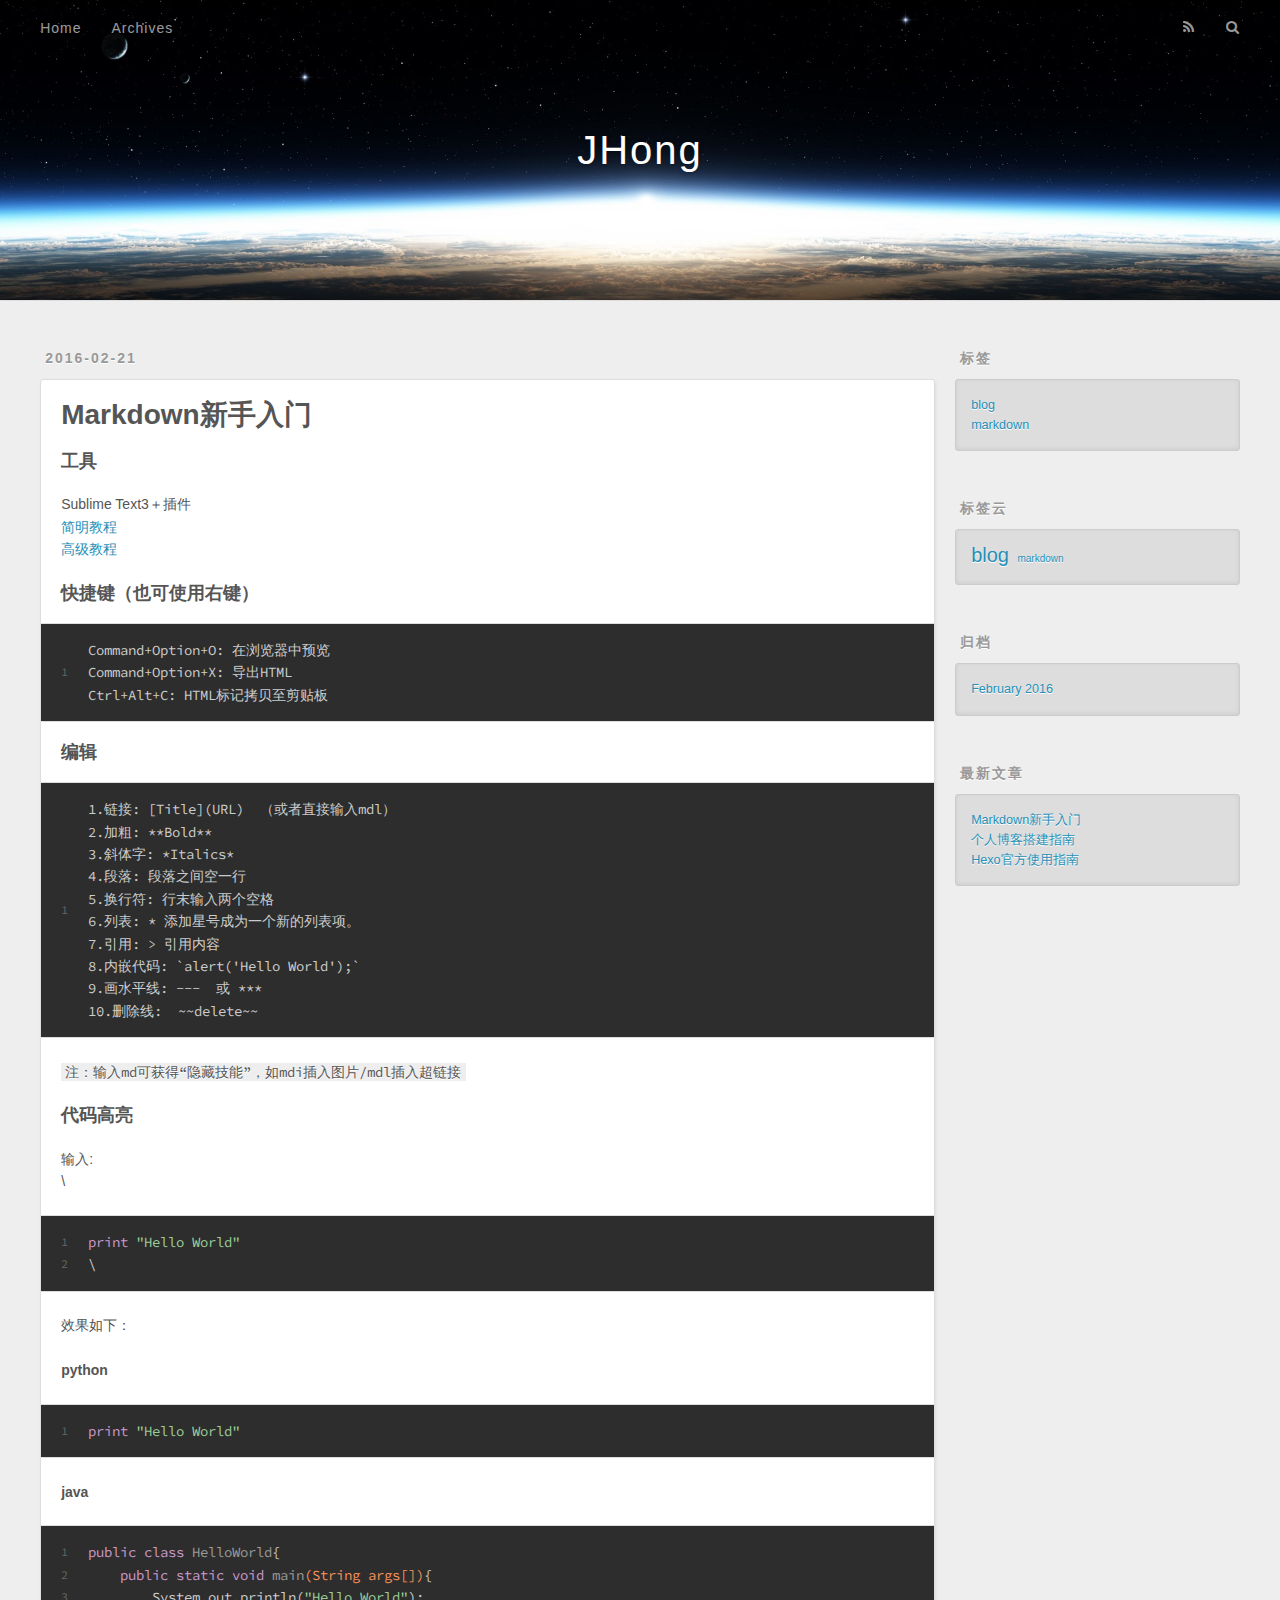
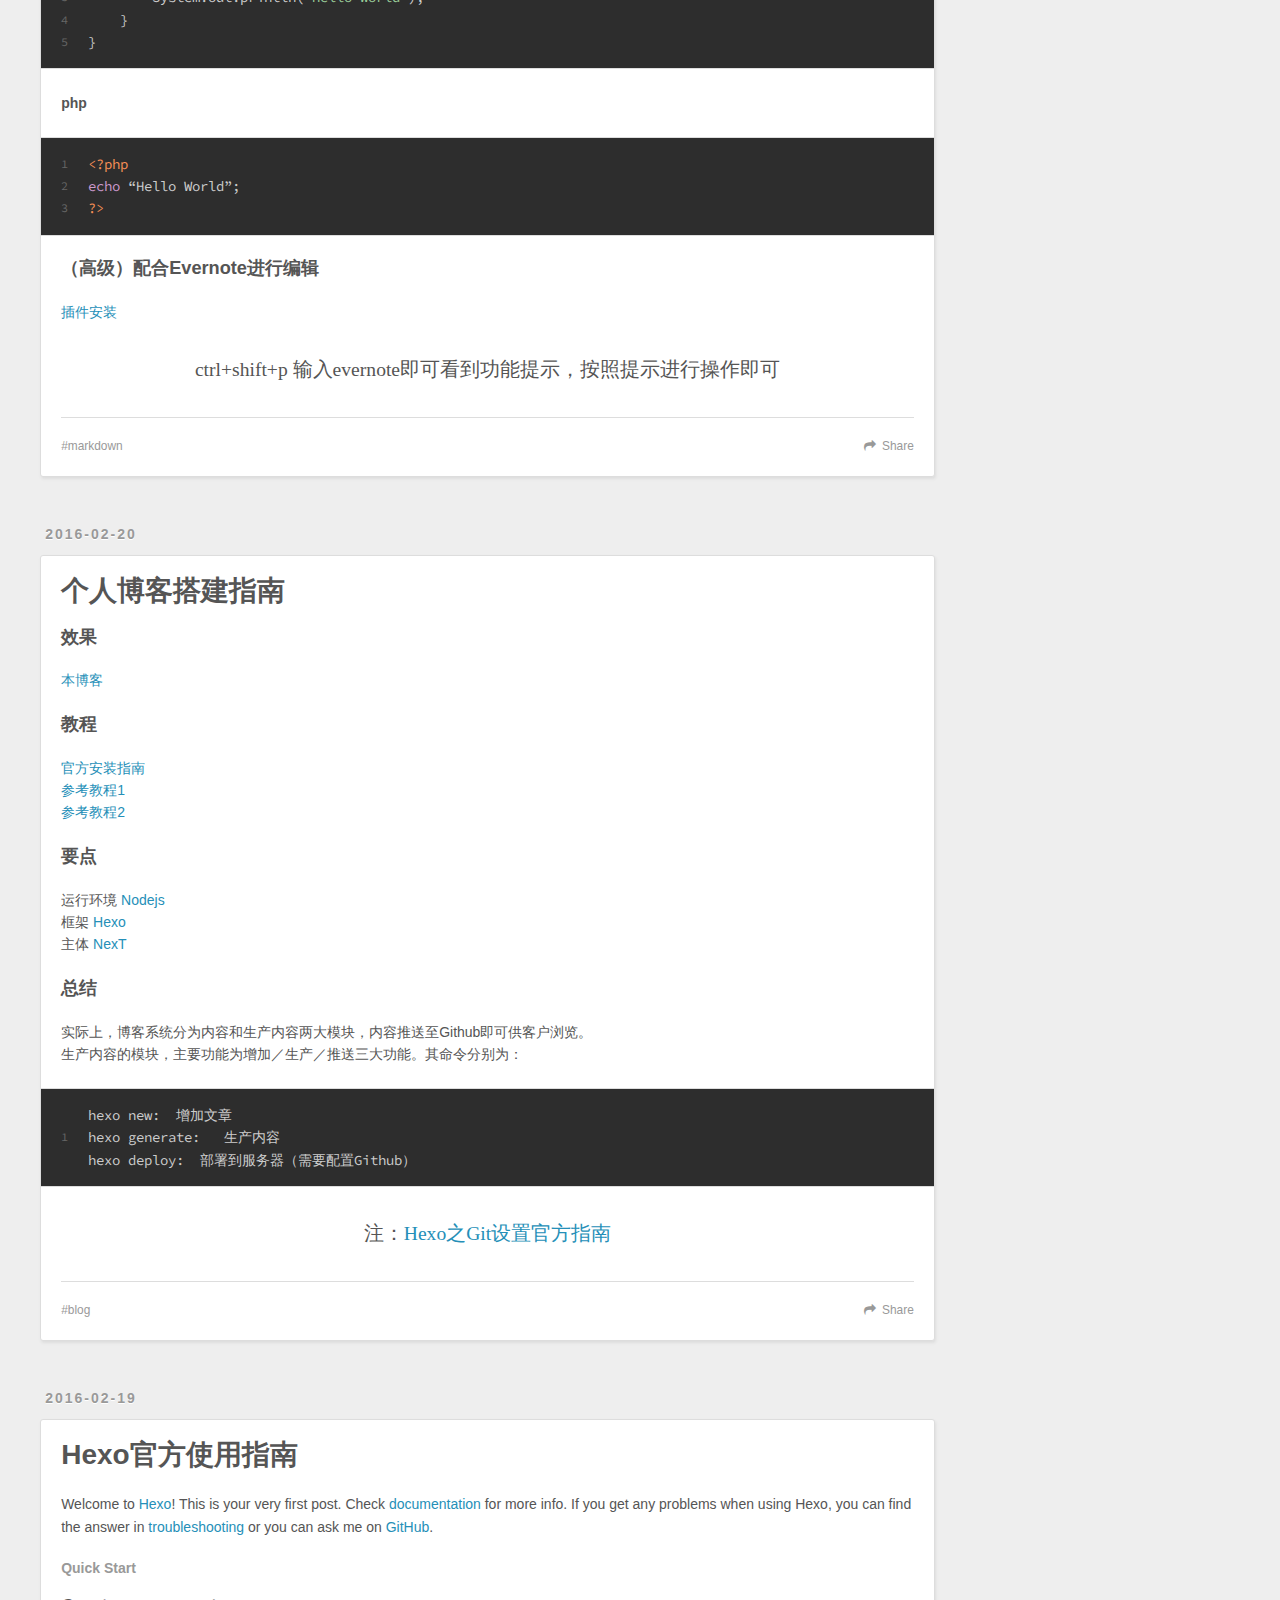
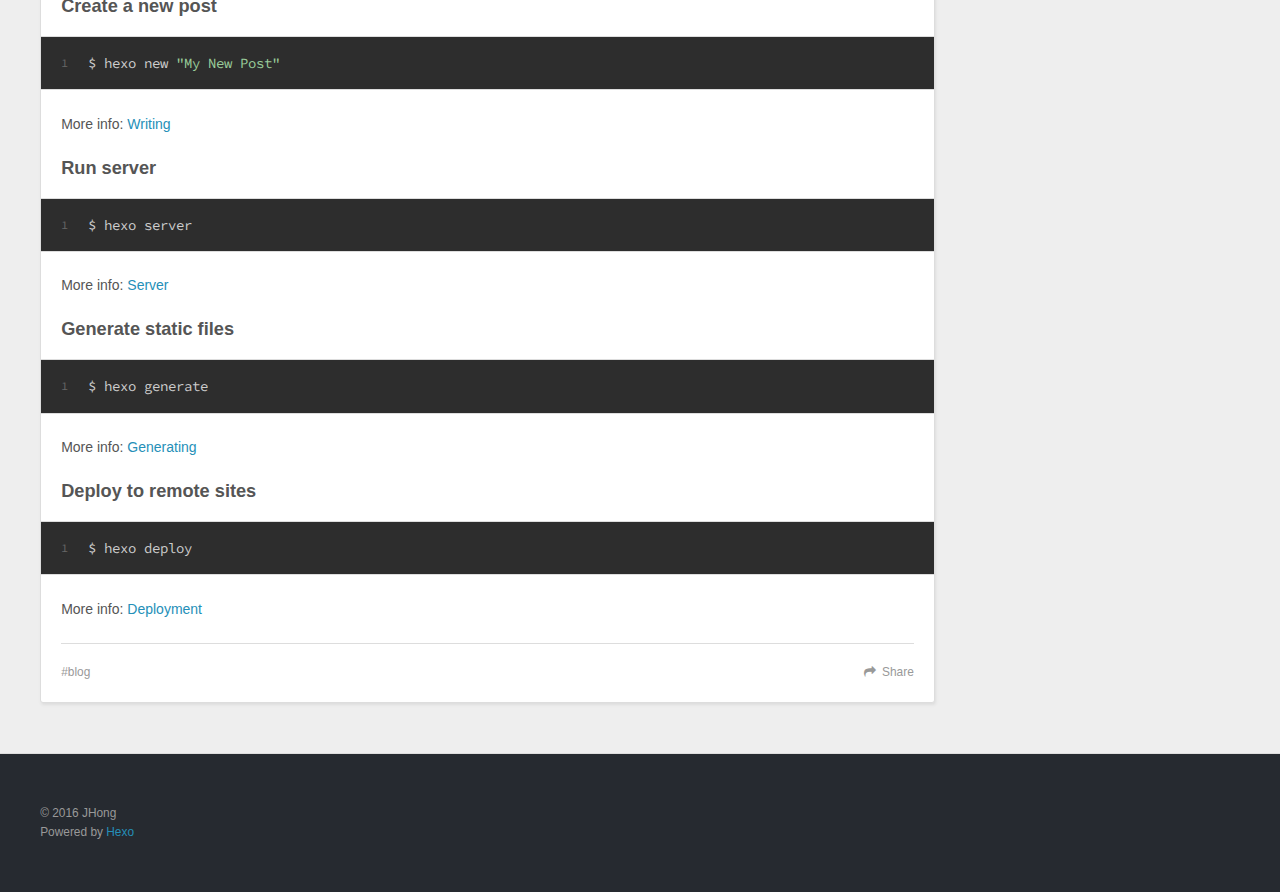
<file: index.html>
<!DOCTYPE html>
<html>
<head>
  <meta charset="utf-8">
  
  <title>JHong</title>
  <meta name="viewport" content="width=device-width, initial-scale=1, maximum-scale=1">
  <meta name="description">
<meta property="og:type" content="website">
<meta property="og:title" content="JHong">
<meta property="og:url" content="http://yoursite.com/index.html">
<meta property="og:site_name" content="JHong">
<meta property="og:description">
<meta name="twitter:card" content="summary">
<meta name="twitter:title" content="JHong">
<meta name="twitter:description">
  
    <link rel="alternate" href="/atom.xml" title="JHong" type="application/atom+xml">
  
  
    <link rel="icon" href="/favicon.png">
  
  
    <link href="//fonts.googleapis.com/css?family=Source+Code+Pro" rel="stylesheet" type="text/css">
  
  <link rel="stylesheet" href="/css/style.css" type="text/css">
  

</head>

<body>
  <div id="container">
    <div id="wrap">
      <header id="header">
  <div id="banner"></div>
  <div id="header-outer" class="outer">
    <div id="header-title" class="inner">
      <h1 id="logo-wrap">
        <a href="/" id="logo">JHong</a>
      </h1>
      
    </div>
    <div id="header-inner" class="inner">
      <nav id="main-nav">
        <a id="main-nav-toggle" class="nav-icon"></a>
        
          <a class="main-nav-link" href="/">Home</a>
        
          <a class="main-nav-link" href="/archives">Archives</a>
        
      </nav>
      <nav id="sub-nav">
        
          <a id="nav-rss-link" class="nav-icon" href="/atom.xml" title="RSS Feed"></a>
        
        <a id="nav-search-btn" class="nav-icon" title="搜索"></a>
      </nav>
      <div id="search-form-wrap">
        <form action="//google.com/search" method="get" accept-charset="UTF-8" class="search-form"><input type="search" name="q" results="0" class="search-form-input" placeholder="Search"><button type="submit" class="search-form-submit">&#xF002;</button><input type="hidden" name="sitesearch" value="http://yoursite.com"></form>
      </div>
    </div>
  </div>
</header>
      <div class="outer">
        <section id="main">
  
    <article id="post-20160221_markdown新手入门" class="article article-type-post" itemscope itemprop="blogPost">
  <div class="article-meta">
    <a href="/2016/02/21/20160221_markdown新手入门/" class="article-date">
  <time datetime="2016-02-21T03:43:00.000Z" itemprop="datePublished">2016-02-21</time>
</a>
    
  </div>
  <div class="article-inner">
    
    
      <header class="article-header">
        
  
    <h1 itemprop="name">
      <a class="article-title" href="/2016/02/21/20160221_markdown新手入门/">Markdown新手入门</a>
    </h1>
  

      </header>
    
    <div class="article-entry" itemprop="articleBody">
      
        <h3 id="工具"><a href="#工具" class="headerlink" title="工具"></a>工具</h3><p>Sublime Text3＋插件<br><a href="http://www.jianshu.com/p/335b7d1be39e" target="_blank" rel="external">简明教程</a><br><a href="http://blog.leanote.com/post/54bfa17b8404f03097000000" target="_blank" rel="external">高级教程</a></p>
<h3 id="快捷键（也可使用右键）"><a href="#快捷键（也可使用右键）" class="headerlink" title="快捷键（也可使用右键）"></a>快捷键（也可使用右键）</h3><figure class="highlight plain"><table><tr><td class="gutter"><pre><span class="line">1</span><br></pre></td><td class="code"><pre><span class="line">Command+Option+O: &#22312;&#27983;&#35272;&#22120;&#20013;&#39044;&#35272;&#10;Command+Option+X: &#23548;&#20986;HTML&#10;Ctrl+Alt+C: HTML&#26631;&#35760;&#25335;&#36125;&#33267;&#21098;&#36148;&#26495;</span><br></pre></td></tr></table></figure>
<h3 id="编辑"><a href="#编辑" class="headerlink" title="编辑"></a>编辑</h3><figure class="highlight plain"><table><tr><td class="gutter"><pre><span class="line">1</span><br></pre></td><td class="code"><pre><span class="line">1.&#38142;&#25509;: [Title](URL)  &#65288;&#25110;&#32773;&#30452;&#25509;&#36755;&#20837;mdl&#65289;  &#10;2.&#21152;&#31895;: **Bold**  &#10;3.&#26012;&#20307;&#23383;: *Italics*  &#10;4.&#27573;&#33853;: &#27573;&#33853;&#20043;&#38388;&#31354;&#19968;&#34892;  &#10;5.&#25442;&#34892;&#31526;: &#34892;&#26411;&#36755;&#20837;&#20004;&#20010;&#31354;&#26684;  &#10;6.&#21015;&#34920;: * &#28155;&#21152;&#26143;&#21495;&#25104;&#20026;&#19968;&#20010;&#26032;&#30340;&#21015;&#34920;&#39033;&#12290;  &#10;7.&#24341;&#29992;: &#62; &#24341;&#29992;&#20869;&#23481;&#10;8.&#20869;&#23884;&#20195;&#30721;: `alert(&#39;Hello World&#39;);`  &#10;9.&#30011;&#27700;&#24179;&#32447;: ---  &#25110; ***&#10;10.&#21024;&#38500;&#32447;:  ~~delete~~</span><br></pre></td></tr></table></figure>
<p><code>注：输入md可获得“隐藏技能”，如mdi插入图片/mdl插入超链接</code></p>
<h3 id="代码高亮"><a href="#代码高亮" class="headerlink" title="代码高亮"></a>代码高亮</h3><p>输入:<br>\<figure class="highlight python"><table><tr><td class="gutter"><pre><span class="line">1</span><br><span class="line">2</span><br></pre></td><td class="code"><pre><span class="line"><span class="keyword">print</span> <span class="string">"Hello World"</span>  </span><br><span class="line">\</span><br></pre></td></tr></table></figure></p>
<p>效果如下：</p>
<p><strong>python</strong><br><figure class="highlight python"><table><tr><td class="gutter"><pre><span class="line">1</span><br></pre></td><td class="code"><pre><span class="line"><span class="keyword">print</span> <span class="string">"Hello World"</span></span><br></pre></td></tr></table></figure></p>
<p><strong>java</strong><br><figure class="highlight java"><table><tr><td class="gutter"><pre><span class="line">1</span><br><span class="line">2</span><br><span class="line">3</span><br><span class="line">4</span><br><span class="line">5</span><br></pre></td><td class="code"><pre><span class="line"><span class="keyword">public</span> <span class="class"><span class="keyword">class</span> <span class="title">HelloWorld</span></span>&#123;</span><br><span class="line">    <span class="function"><span class="keyword">public</span> <span class="keyword">static</span> <span class="keyword">void</span> <span class="title">main</span><span class="params">(String args[])</span></span>&#123;</span><br><span class="line">        System.out.println(<span class="string">"Hello World"</span>);</span><br><span class="line">    &#125;</span><br><span class="line">&#125;</span><br></pre></td></tr></table></figure></p>
<p><strong>php</strong><br><figure class="highlight php"><table><tr><td class="gutter"><pre><span class="line">1</span><br><span class="line">2</span><br><span class="line">3</span><br></pre></td><td class="code"><pre><span class="line"><span class="preprocessor">&lt;?php</span></span><br><span class="line"><span class="keyword">echo</span> “Hello World”;</span><br><span class="line"><span class="preprocessor">?&gt;</span></span><br></pre></td></tr></table></figure></p>
<h3 id="（高级）配合Evernote进行编辑"><a href="#（高级）配合Evernote进行编辑" class="headerlink" title="（高级）配合Evernote进行编辑"></a>（高级）配合Evernote进行编辑</h3><p><a href="https://packagecontrol.io/packages/Evernote" target="_blank" rel="external">插件安装</a></p>
<blockquote>
<p>ctrl+shift+p 输入evernote即可看到功能提示，按照提示进行操作即可</p>
</blockquote>

      
    </div>
    <footer class="article-footer">
      <a data-url="http://yoursite.com/2016/02/21/20160221_markdown新手入门/" data-id="cikxkysvp0003rwsezp5r5b3r" class="article-share-link">Share</a>
      
      
  <ul class="article-tag-list"><li class="article-tag-list-item"><a class="article-tag-list-link" href="/tags/markdown/">markdown</a></li></ul>

    </footer>
  </div>
  
</article>


  
    <article id="post-20160220_个人博客搭建指南" class="article article-type-post" itemscope itemprop="blogPost">
  <div class="article-meta">
    <a href="/2016/02/20/20160220_个人博客搭建指南/" class="article-date">
  <time datetime="2016-02-20T05:10:00.000Z" itemprop="datePublished">2016-02-20</time>
</a>
    
  </div>
  <div class="article-inner">
    
    
      <header class="article-header">
        
  
    <h1 itemprop="name">
      <a class="article-title" href="/2016/02/20/20160220_个人博客搭建指南/">个人博客搭建指南</a>
    </h1>
  

      </header>
    
    <div class="article-entry" itemprop="articleBody">
      
        <h3 id="效果"><a href="#效果" class="headerlink" title="效果"></a>效果</h3><p><a href="http://jhong123.github.io" target="_blank" rel="external">本博客</a></p>
<h3 id="教程"><a href="#教程" class="headerlink" title="教程"></a>教程</h3><p><a href="https://hexo.io/zh-cn/docs/#u5B89_u88C5_Hexo" target="_blank" rel="external">官方安装指南</a><br><a href="http://www.jianshu.com/p/99665608d295" target="_blank" rel="external">参考教程1</a><br><a href="http://92u.github.io/2015/07/02/hexo博客搭建精简教程/" target="_blank" rel="external">参考教程2</a></p>
<h3 id="要点"><a href="#要点" class="headerlink" title="要点"></a>要点</h3><p>运行环境  <a href="http://nodejs.org" target="_blank" rel="external">Nodejs</a><br>框架  <a href="https://hexo.io" target="_blank" rel="external">Hexo</a><br>主体  <a href="http://theme-next.iissnan.com" target="_blank" rel="external">NexT</a>  </p>
<h3 id="总结"><a href="#总结" class="headerlink" title="总结"></a>总结</h3><p>实际上，博客系统分为内容和生产内容两大模块，内容推送至Github即可供客户浏览。<br>生产内容的模块，主要功能为增加／生产／推送三大功能。其命令分别为：<br><figure class="highlight plain"><table><tr><td class="gutter"><pre><span class="line">1</span><br></pre></td><td class="code"><pre><span class="line">hexo new:  &#22686;&#21152;&#25991;&#31456;&#10;hexo generate:   &#29983;&#20135;&#20869;&#23481;&#10;hexo deploy:  &#37096;&#32626;&#21040;&#26381;&#21153;&#22120;&#65288;&#38656;&#35201;&#37197;&#32622;Github&#65289;</span><br></pre></td></tr></table></figure></p>
<blockquote>
<p>注：<a href="https://hexo.io/zh-cn/docs/deployment.html" target="_blank" rel="external">Hexo之Git设置官方指南</a></p>
</blockquote>

      
    </div>
    <footer class="article-footer">
      <a data-url="http://yoursite.com/2016/02/20/20160220_个人博客搭建指南/" data-id="cikxkysvt0006rwse9u6a97qb" class="article-share-link">Share</a>
      
      
  <ul class="article-tag-list"><li class="article-tag-list-item"><a class="article-tag-list-link" href="/tags/blog/">blog</a></li></ul>

    </footer>
  </div>
  
</article>


  
    <article id="post-20160219_hexo官方使用指南" class="article article-type-post" itemscope itemprop="blogPost">
  <div class="article-meta">
    <a href="/2016/02/19/20160219_hexo官方使用指南/" class="article-date">
  <time datetime="2016-02-19T07:14:00.000Z" itemprop="datePublished">2016-02-19</time>
</a>
    
  </div>
  <div class="article-inner">
    
    
      <header class="article-header">
        
  
    <h1 itemprop="name">
      <a class="article-title" href="/2016/02/19/20160219_hexo官方使用指南/">Hexo官方使用指南</a>
    </h1>
  

      </header>
    
    <div class="article-entry" itemprop="articleBody">
      
        <p>Welcome to <a href="https://hexo.io/" target="_blank" rel="external">Hexo</a>! This is your very first post. Check <a href="https://hexo.io/docs/" target="_blank" rel="external">documentation</a> for more info. If you get any problems when using Hexo, you can find the answer in <a href="https://hexo.io/docs/troubleshooting.html" target="_blank" rel="external">troubleshooting</a> or you can ask me on <a href="https://github.com/hexojs/hexo/issues" target="_blank" rel="external">GitHub</a>.</p>
<h6 id="Quick-Start"><a href="#Quick-Start" class="headerlink" title="Quick Start"></a>Quick Start</h6><h3 id="Create-a-new-post"><a href="#Create-a-new-post" class="headerlink" title="Create a new post"></a>Create a new post</h3><figure class="highlight bash"><table><tr><td class="gutter"><pre><span class="line">1</span><br></pre></td><td class="code"><pre><span class="line">$ hexo new <span class="string">"My New Post"</span></span><br></pre></td></tr></table></figure>
<p>More info: <a href="https://hexo.io/docs/writing.html" target="_blank" rel="external">Writing</a></p>
<h3 id="Run-server"><a href="#Run-server" class="headerlink" title="Run server"></a>Run server</h3><figure class="highlight bash"><table><tr><td class="gutter"><pre><span class="line">1</span><br></pre></td><td class="code"><pre><span class="line">$ hexo server</span><br></pre></td></tr></table></figure>
<p>More info: <a href="https://hexo.io/docs/server.html" target="_blank" rel="external">Server</a></p>
<h3 id="Generate-static-files"><a href="#Generate-static-files" class="headerlink" title="Generate static files"></a>Generate static files</h3><figure class="highlight bash"><table><tr><td class="gutter"><pre><span class="line">1</span><br></pre></td><td class="code"><pre><span class="line">$ hexo generate</span><br></pre></td></tr></table></figure>
<p>More info: <a href="https://hexo.io/docs/generating.html" target="_blank" rel="external">Generating</a></p>
<h3 id="Deploy-to-remote-sites"><a href="#Deploy-to-remote-sites" class="headerlink" title="Deploy to remote sites"></a>Deploy to remote sites</h3><figure class="highlight bash"><table><tr><td class="gutter"><pre><span class="line">1</span><br></pre></td><td class="code"><pre><span class="line">$ hexo deploy</span><br></pre></td></tr></table></figure>
<p>More info: <a href="https://hexo.io/docs/deployment.html" target="_blank" rel="external">Deployment</a></p>

      
    </div>
    <footer class="article-footer">
      <a data-url="http://yoursite.com/2016/02/19/20160219_hexo官方使用指南/" data-id="cikxkysv90000rwse8lcznmlw" class="article-share-link">Share</a>
      
      
  <ul class="article-tag-list"><li class="article-tag-list-item"><a class="article-tag-list-link" href="/tags/blog/">blog</a></li></ul>

    </footer>
  </div>
  
</article>


  

</section>
        
          <aside id="sidebar">
  
    

  
    
  <div class="widget-wrap">
    <h3 class="widget-title">标签</h3>
    <div class="widget">
      <ul class="tag-list"><li class="tag-list-item"><a class="tag-list-link" href="/tags/blog/">blog</a></li><li class="tag-list-item"><a class="tag-list-link" href="/tags/markdown/">markdown</a></li></ul>
    </div>
  </div>


  
    
  <div class="widget-wrap">
    <h3 class="widget-title">标签云</h3>
    <div class="widget tagcloud">
      <a href="/tags/blog/" style="font-size: 20px;">blog</a> <a href="/tags/markdown/" style="font-size: 10px;">markdown</a>
    </div>
  </div>

  
    
  <div class="widget-wrap">
    <h3 class="widget-title">归档</h3>
    <div class="widget">
      <ul class="archive-list"><li class="archive-list-item"><a class="archive-list-link" href="/archives/2016/02/">February 2016</a></li></ul>
    </div>
  </div>


  
    
  <div class="widget-wrap">
    <h3 class="widget-title">最新文章</h3>
    <div class="widget">
      <ul>
        
          <li>
            <a href="/2016/02/21/20160221_markdown新手入门/">Markdown新手入门</a>
          </li>
        
          <li>
            <a href="/2016/02/20/20160220_个人博客搭建指南/">个人博客搭建指南</a>
          </li>
        
          <li>
            <a href="/2016/02/19/20160219_hexo官方使用指南/">Hexo官方使用指南</a>
          </li>
        
      </ul>
    </div>
  </div>

  
</aside>
        
      </div>
      <footer id="footer">
  
  <div class="outer">
    <div id="footer-info" class="inner">
      &copy; 2016 JHong<br>
      Powered by <a href="http://hexo.io/" target="_blank">Hexo</a>
    </div>
  </div>
</footer>
    </div>
    <nav id="mobile-nav">
  
    <a href="/" class="mobile-nav-link">Home</a>
  
    <a href="/archives" class="mobile-nav-link">Archives</a>
  
</nav>
    

<script src="//ajax.googleapis.com/ajax/libs/jquery/2.0.3/jquery.min.js"></script>


  <link rel="stylesheet" href="/fancybox/jquery.fancybox.css" type="text/css">
  <script src="/fancybox/jquery.fancybox.pack.js" type="text/javascript"></script>


<script src="/js/script.js" type="text/javascript"></script>

  </div>
</body>
</html>
</file>
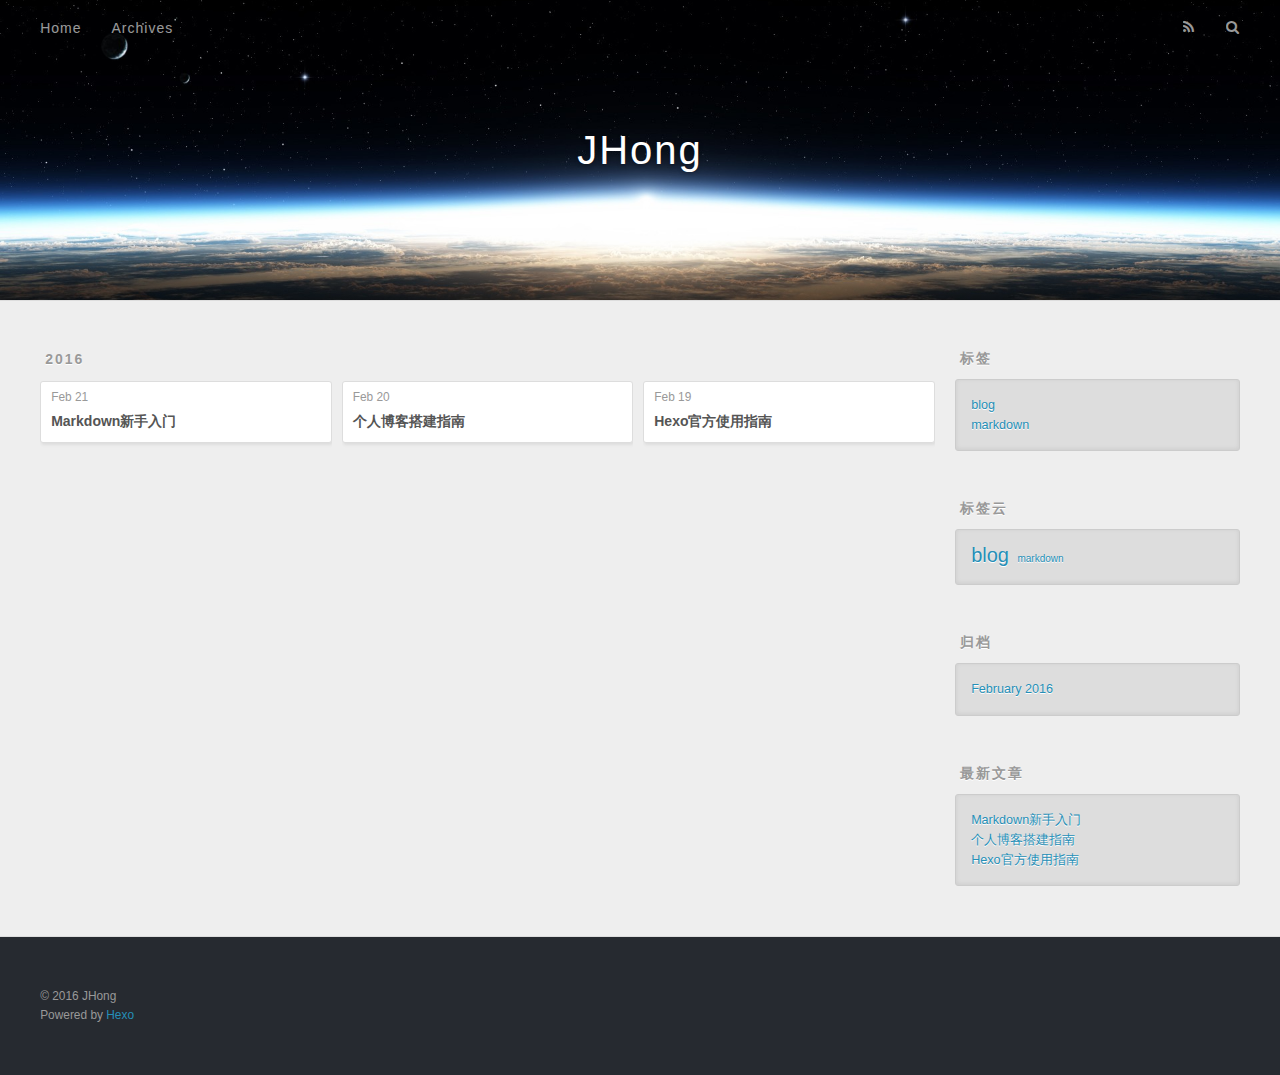
<file: archives/index.html>
<!DOCTYPE html>
<html>
<head>
  <meta charset="utf-8">
  
  <title>归档 | JHong</title>
  <meta name="viewport" content="width=device-width, initial-scale=1, maximum-scale=1">
  <meta name="description">
<meta property="og:type" content="website">
<meta property="og:title" content="JHong">
<meta property="og:url" content="http://yoursite.com/archives/index.html">
<meta property="og:site_name" content="JHong">
<meta property="og:description">
<meta name="twitter:card" content="summary">
<meta name="twitter:title" content="JHong">
<meta name="twitter:description">
  
    <link rel="alternate" href="/atom.xml" title="JHong" type="application/atom+xml">
  
  
    <link rel="icon" href="/favicon.png">
  
  
    <link href="//fonts.googleapis.com/css?family=Source+Code+Pro" rel="stylesheet" type="text/css">
  
  <link rel="stylesheet" href="/css/style.css" type="text/css">
  

</head>

<body>
  <div id="container">
    <div id="wrap">
      <header id="header">
  <div id="banner"></div>
  <div id="header-outer" class="outer">
    <div id="header-title" class="inner">
      <h1 id="logo-wrap">
        <a href="/" id="logo">JHong</a>
      </h1>
      
    </div>
    <div id="header-inner" class="inner">
      <nav id="main-nav">
        <a id="main-nav-toggle" class="nav-icon"></a>
        
          <a class="main-nav-link" href="/">Home</a>
        
          <a class="main-nav-link" href="/archives">Archives</a>
        
      </nav>
      <nav id="sub-nav">
        
          <a id="nav-rss-link" class="nav-icon" href="/atom.xml" title="RSS Feed"></a>
        
        <a id="nav-search-btn" class="nav-icon" title="搜索"></a>
      </nav>
      <div id="search-form-wrap">
        <form action="//google.com/search" method="get" accept-charset="UTF-8" class="search-form"><input type="search" name="q" results="0" class="search-form-input" placeholder="Search"><button type="submit" class="search-form-submit">&#xF002;</button><input type="hidden" name="sitesearch" value="http://yoursite.com"></form>
      </div>
    </div>
  </div>
</header>
      <div class="outer">
        <section id="main">
  
  
    
    
      
      
      <section class="archives-wrap">
        <div class="archive-year-wrap">
          <a href="/archives/2016" class="archive-year">2016</a>
        </div>
        <div class="archives">
    
    <article class="archive-article archive-type-post">
  <div class="archive-article-inner">
    <header class="archive-article-header">
      <a href="/2016/02/21/20160221_markdown新手入门/" class="archive-article-date">
  <time datetime="2016-02-21T03:43:00.000Z" itemprop="datePublished">Feb 21</time>
</a>
      
  
    <h1 itemprop="name">
      <a class="archive-article-title" href="/2016/02/21/20160221_markdown新手入门/">Markdown新手入门</a>
    </h1>
  

    </header>
  </div>
</article>
  
    
    
    <article class="archive-article archive-type-post">
  <div class="archive-article-inner">
    <header class="archive-article-header">
      <a href="/2016/02/20/20160220_个人博客搭建指南/" class="archive-article-date">
  <time datetime="2016-02-20T05:10:00.000Z" itemprop="datePublished">Feb 20</time>
</a>
      
  
    <h1 itemprop="name">
      <a class="archive-article-title" href="/2016/02/20/20160220_个人博客搭建指南/">个人博客搭建指南</a>
    </h1>
  

    </header>
  </div>
</article>
  
    
    
    <article class="archive-article archive-type-post">
  <div class="archive-article-inner">
    <header class="archive-article-header">
      <a href="/2016/02/19/20160219_hexo官方使用指南/" class="archive-article-date">
  <time datetime="2016-02-19T07:14:00.000Z" itemprop="datePublished">Feb 19</time>
</a>
      
  
    <h1 itemprop="name">
      <a class="archive-article-title" href="/2016/02/19/20160219_hexo官方使用指南/">Hexo官方使用指南</a>
    </h1>
  

    </header>
  </div>
</article>
  
  
    </div></section>
  

</section>
        
          <aside id="sidebar">
  
    

  
    
  <div class="widget-wrap">
    <h3 class="widget-title">标签</h3>
    <div class="widget">
      <ul class="tag-list"><li class="tag-list-item"><a class="tag-list-link" href="/tags/blog/">blog</a></li><li class="tag-list-item"><a class="tag-list-link" href="/tags/markdown/">markdown</a></li></ul>
    </div>
  </div>


  
    
  <div class="widget-wrap">
    <h3 class="widget-title">标签云</h3>
    <div class="widget tagcloud">
      <a href="/tags/blog/" style="font-size: 20px;">blog</a> <a href="/tags/markdown/" style="font-size: 10px;">markdown</a>
    </div>
  </div>

  
    
  <div class="widget-wrap">
    <h3 class="widget-title">归档</h3>
    <div class="widget">
      <ul class="archive-list"><li class="archive-list-item"><a class="archive-list-link" href="/archives/2016/02/">February 2016</a></li></ul>
    </div>
  </div>


  
    
  <div class="widget-wrap">
    <h3 class="widget-title">最新文章</h3>
    <div class="widget">
      <ul>
        
          <li>
            <a href="/2016/02/21/20160221_markdown新手入门/">Markdown新手入门</a>
          </li>
        
          <li>
            <a href="/2016/02/20/20160220_个人博客搭建指南/">个人博客搭建指南</a>
          </li>
        
          <li>
            <a href="/2016/02/19/20160219_hexo官方使用指南/">Hexo官方使用指南</a>
          </li>
        
      </ul>
    </div>
  </div>

  
</aside>
        
      </div>
      <footer id="footer">
  
  <div class="outer">
    <div id="footer-info" class="inner">
      &copy; 2016 JHong<br>
      Powered by <a href="http://hexo.io/" target="_blank">Hexo</a>
    </div>
  </div>
</footer>
    </div>
    <nav id="mobile-nav">
  
    <a href="/" class="mobile-nav-link">Home</a>
  
    <a href="/archives" class="mobile-nav-link">Archives</a>
  
</nav>
    

<script src="//ajax.googleapis.com/ajax/libs/jquery/2.0.3/jquery.min.js"></script>


  <link rel="stylesheet" href="/fancybox/jquery.fancybox.css" type="text/css">
  <script src="/fancybox/jquery.fancybox.pack.js" type="text/javascript"></script>


<script src="/js/script.js" type="text/javascript"></script>

  </div>
</body>
</html>
</file>
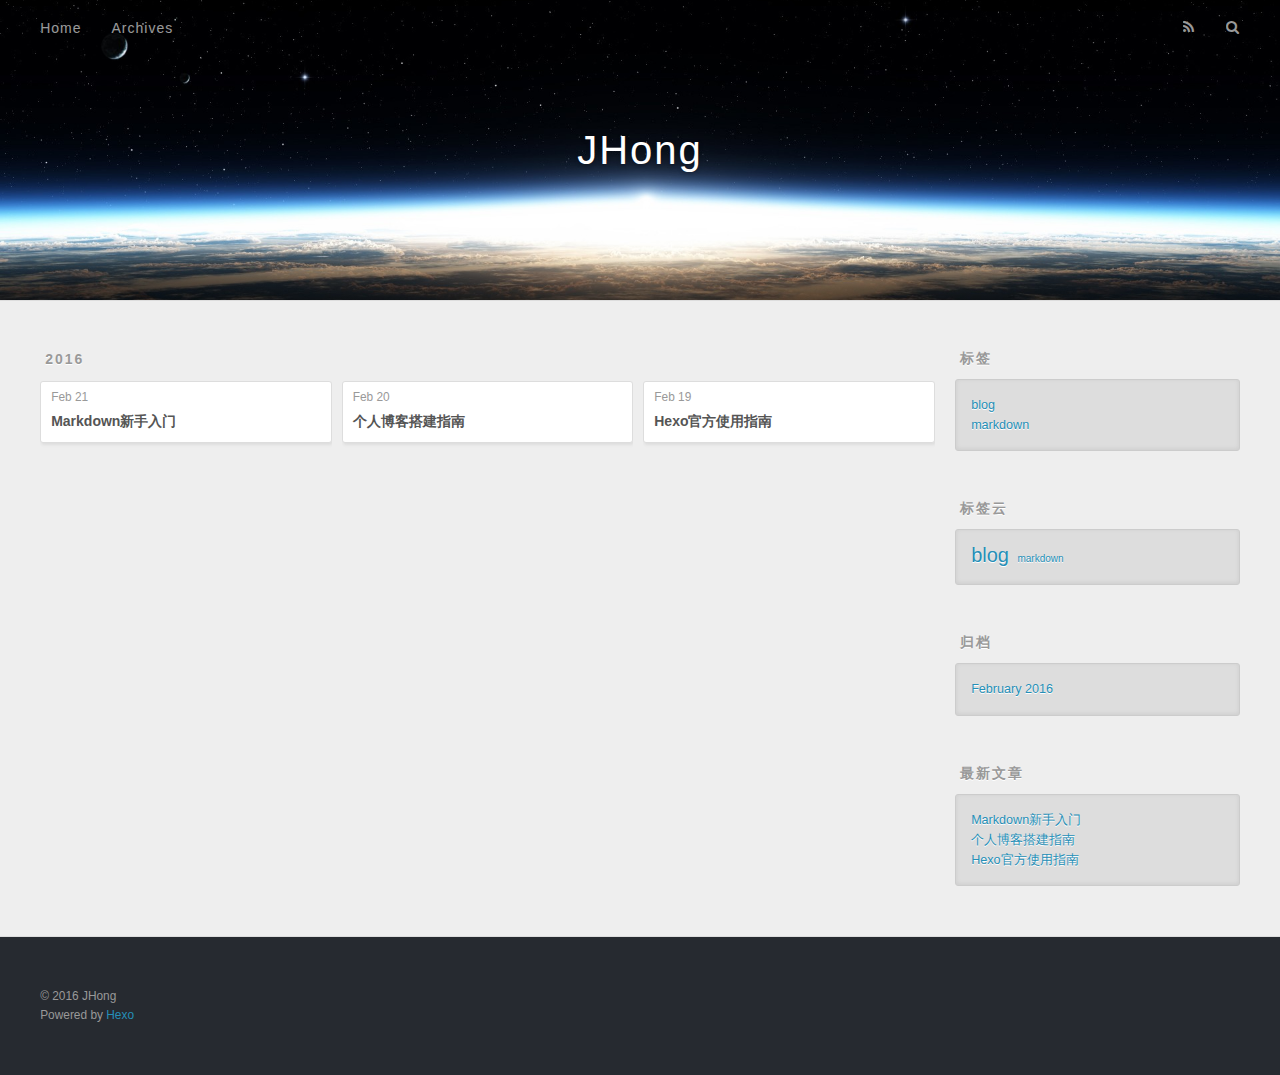
<file: archives/2016/index.html>
<!DOCTYPE html>
<html>
<head>
  <meta charset="utf-8">
  
  <title>归档: 2016 | JHong</title>
  <meta name="viewport" content="width=device-width, initial-scale=1, maximum-scale=1">
  <meta name="description">
<meta property="og:type" content="website">
<meta property="og:title" content="JHong">
<meta property="og:url" content="http://yoursite.com/archives/2016/index.html">
<meta property="og:site_name" content="JHong">
<meta property="og:description">
<meta name="twitter:card" content="summary">
<meta name="twitter:title" content="JHong">
<meta name="twitter:description">
  
    <link rel="alternate" href="/atom.xml" title="JHong" type="application/atom+xml">
  
  
    <link rel="icon" href="/favicon.png">
  
  
    <link href="//fonts.googleapis.com/css?family=Source+Code+Pro" rel="stylesheet" type="text/css">
  
  <link rel="stylesheet" href="/css/style.css" type="text/css">
  

</head>

<body>
  <div id="container">
    <div id="wrap">
      <header id="header">
  <div id="banner"></div>
  <div id="header-outer" class="outer">
    <div id="header-title" class="inner">
      <h1 id="logo-wrap">
        <a href="/" id="logo">JHong</a>
      </h1>
      
    </div>
    <div id="header-inner" class="inner">
      <nav id="main-nav">
        <a id="main-nav-toggle" class="nav-icon"></a>
        
          <a class="main-nav-link" href="/">Home</a>
        
          <a class="main-nav-link" href="/archives">Archives</a>
        
      </nav>
      <nav id="sub-nav">
        
          <a id="nav-rss-link" class="nav-icon" href="/atom.xml" title="RSS Feed"></a>
        
        <a id="nav-search-btn" class="nav-icon" title="搜索"></a>
      </nav>
      <div id="search-form-wrap">
        <form action="//google.com/search" method="get" accept-charset="UTF-8" class="search-form"><input type="search" name="q" results="0" class="search-form-input" placeholder="Search"><button type="submit" class="search-form-submit">&#xF002;</button><input type="hidden" name="sitesearch" value="http://yoursite.com"></form>
      </div>
    </div>
  </div>
</header>
      <div class="outer">
        <section id="main">
  
  
    
    
      
      
      <section class="archives-wrap">
        <div class="archive-year-wrap">
          <a href="/archives/2016" class="archive-year">2016</a>
        </div>
        <div class="archives">
    
    <article class="archive-article archive-type-post">
  <div class="archive-article-inner">
    <header class="archive-article-header">
      <a href="/2016/02/21/20160221_markdown新手入门/" class="archive-article-date">
  <time datetime="2016-02-21T03:43:00.000Z" itemprop="datePublished">Feb 21</time>
</a>
      
  
    <h1 itemprop="name">
      <a class="archive-article-title" href="/2016/02/21/20160221_markdown新手入门/">Markdown新手入门</a>
    </h1>
  

    </header>
  </div>
</article>
  
    
    
    <article class="archive-article archive-type-post">
  <div class="archive-article-inner">
    <header class="archive-article-header">
      <a href="/2016/02/20/20160220_个人博客搭建指南/" class="archive-article-date">
  <time datetime="2016-02-20T05:10:00.000Z" itemprop="datePublished">Feb 20</time>
</a>
      
  
    <h1 itemprop="name">
      <a class="archive-article-title" href="/2016/02/20/20160220_个人博客搭建指南/">个人博客搭建指南</a>
    </h1>
  

    </header>
  </div>
</article>
  
    
    
    <article class="archive-article archive-type-post">
  <div class="archive-article-inner">
    <header class="archive-article-header">
      <a href="/2016/02/19/20160219_hexo官方使用指南/" class="archive-article-date">
  <time datetime="2016-02-19T07:14:00.000Z" itemprop="datePublished">Feb 19</time>
</a>
      
  
    <h1 itemprop="name">
      <a class="archive-article-title" href="/2016/02/19/20160219_hexo官方使用指南/">Hexo官方使用指南</a>
    </h1>
  

    </header>
  </div>
</article>
  
  
    </div></section>
  

</section>
        
          <aside id="sidebar">
  
    

  
    
  <div class="widget-wrap">
    <h3 class="widget-title">标签</h3>
    <div class="widget">
      <ul class="tag-list"><li class="tag-list-item"><a class="tag-list-link" href="/tags/blog/">blog</a></li><li class="tag-list-item"><a class="tag-list-link" href="/tags/markdown/">markdown</a></li></ul>
    </div>
  </div>


  
    
  <div class="widget-wrap">
    <h3 class="widget-title">标签云</h3>
    <div class="widget tagcloud">
      <a href="/tags/blog/" style="font-size: 20px;">blog</a> <a href="/tags/markdown/" style="font-size: 10px;">markdown</a>
    </div>
  </div>

  
    
  <div class="widget-wrap">
    <h3 class="widget-title">归档</h3>
    <div class="widget">
      <ul class="archive-list"><li class="archive-list-item"><a class="archive-list-link" href="/archives/2016/02/">February 2016</a></li></ul>
    </div>
  </div>


  
    
  <div class="widget-wrap">
    <h3 class="widget-title">最新文章</h3>
    <div class="widget">
      <ul>
        
          <li>
            <a href="/2016/02/21/20160221_markdown新手入门/">Markdown新手入门</a>
          </li>
        
          <li>
            <a href="/2016/02/20/20160220_个人博客搭建指南/">个人博客搭建指南</a>
          </li>
        
          <li>
            <a href="/2016/02/19/20160219_hexo官方使用指南/">Hexo官方使用指南</a>
          </li>
        
      </ul>
    </div>
  </div>

  
</aside>
        
      </div>
      <footer id="footer">
  
  <div class="outer">
    <div id="footer-info" class="inner">
      &copy; 2016 JHong<br>
      Powered by <a href="http://hexo.io/" target="_blank">Hexo</a>
    </div>
  </div>
</footer>
    </div>
    <nav id="mobile-nav">
  
    <a href="/" class="mobile-nav-link">Home</a>
  
    <a href="/archives" class="mobile-nav-link">Archives</a>
  
</nav>
    

<script src="//ajax.googleapis.com/ajax/libs/jquery/2.0.3/jquery.min.js"></script>


  <link rel="stylesheet" href="/fancybox/jquery.fancybox.css" type="text/css">
  <script src="/fancybox/jquery.fancybox.pack.js" type="text/javascript"></script>


<script src="/js/script.js" type="text/javascript"></script>

  </div>
</body>
</html>
</file>
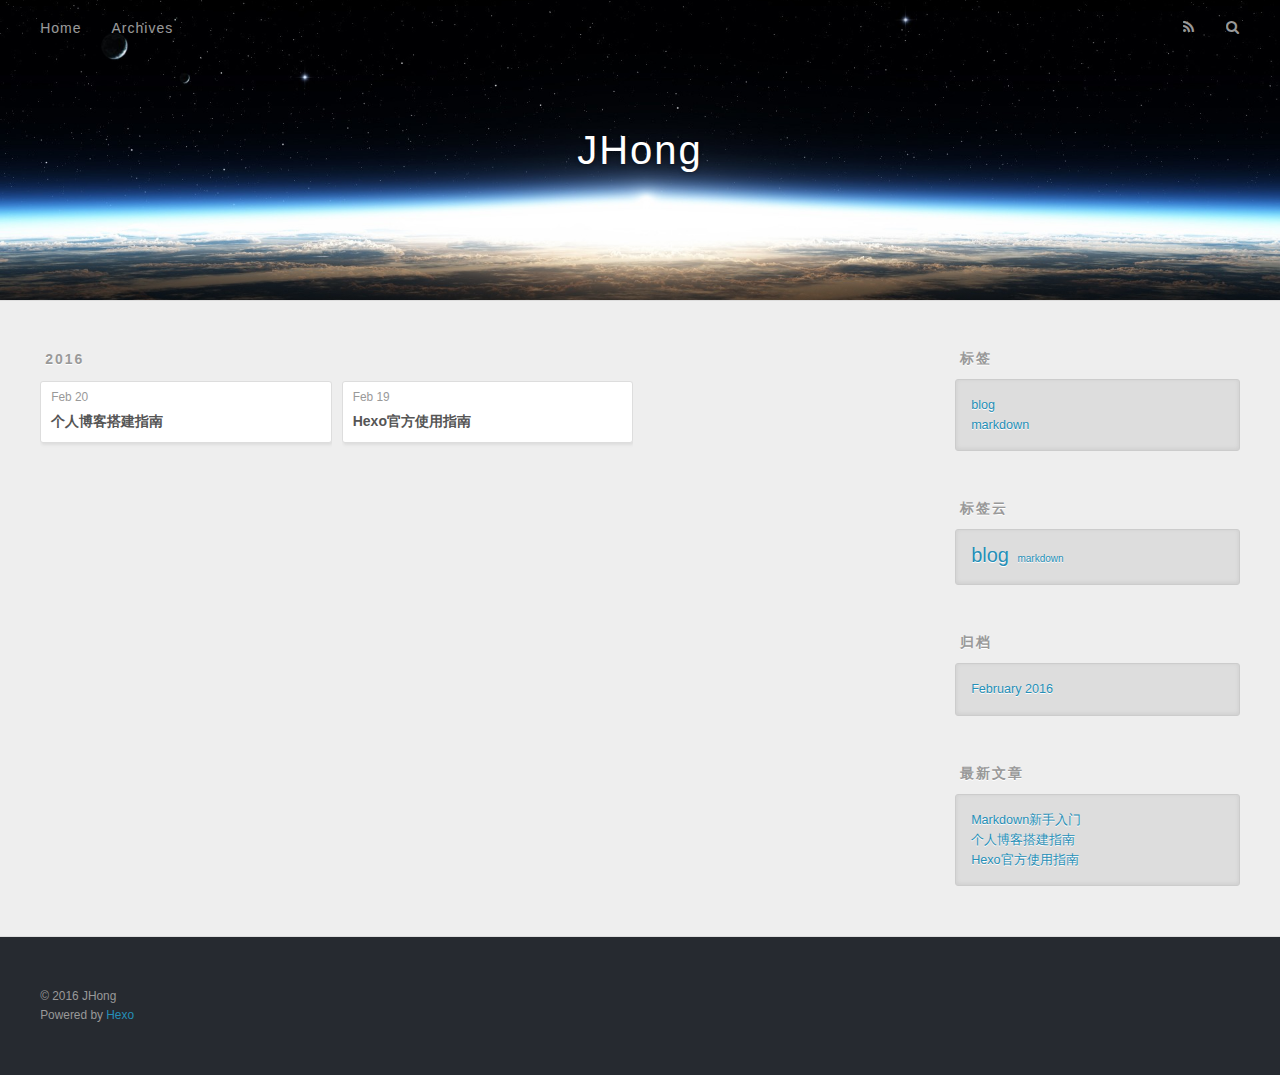
<file: tags/blog/index.html>
<!DOCTYPE html>
<html>
<head>
  <meta charset="utf-8">
  
  <title>Tag: blog | JHong</title>
  <meta name="viewport" content="width=device-width, initial-scale=1, maximum-scale=1">
  <meta name="description">
<meta property="og:type" content="website">
<meta property="og:title" content="JHong">
<meta property="og:url" content="http://yoursite.com/tags/blog/index.html">
<meta property="og:site_name" content="JHong">
<meta property="og:description">
<meta name="twitter:card" content="summary">
<meta name="twitter:title" content="JHong">
<meta name="twitter:description">
  
    <link rel="alternate" href="/atom.xml" title="JHong" type="application/atom+xml">
  
  
    <link rel="icon" href="/favicon.png">
  
  
    <link href="//fonts.googleapis.com/css?family=Source+Code+Pro" rel="stylesheet" type="text/css">
  
  <link rel="stylesheet" href="/css/style.css" type="text/css">
  

</head>

<body>
  <div id="container">
    <div id="wrap">
      <header id="header">
  <div id="banner"></div>
  <div id="header-outer" class="outer">
    <div id="header-title" class="inner">
      <h1 id="logo-wrap">
        <a href="/" id="logo">JHong</a>
      </h1>
      
    </div>
    <div id="header-inner" class="inner">
      <nav id="main-nav">
        <a id="main-nav-toggle" class="nav-icon"></a>
        
          <a class="main-nav-link" href="/">Home</a>
        
          <a class="main-nav-link" href="/archives">Archives</a>
        
      </nav>
      <nav id="sub-nav">
        
          <a id="nav-rss-link" class="nav-icon" href="/atom.xml" title="RSS Feed"></a>
        
        <a id="nav-search-btn" class="nav-icon" title="搜索"></a>
      </nav>
      <div id="search-form-wrap">
        <form action="//google.com/search" method="get" accept-charset="UTF-8" class="search-form"><input type="search" name="q" results="0" class="search-form-input" placeholder="Search"><button type="submit" class="search-form-submit">&#xF002;</button><input type="hidden" name="sitesearch" value="http://yoursite.com"></form>
      </div>
    </div>
  </div>
</header>
      <div class="outer">
        <section id="main">
  
  
    
    
      
      
      <section class="archives-wrap">
        <div class="archive-year-wrap">
          <a href="/archives/2016" class="archive-year">2016</a>
        </div>
        <div class="archives">
    
    <article class="archive-article archive-type-post">
  <div class="archive-article-inner">
    <header class="archive-article-header">
      <a href="/2016/02/20/20160220_个人博客搭建指南/" class="archive-article-date">
  <time datetime="2016-02-20T05:10:00.000Z" itemprop="datePublished">Feb 20</time>
</a>
      
  
    <h1 itemprop="name">
      <a class="archive-article-title" href="/2016/02/20/20160220_个人博客搭建指南/">个人博客搭建指南</a>
    </h1>
  

    </header>
  </div>
</article>
  
    
    
    <article class="archive-article archive-type-post">
  <div class="archive-article-inner">
    <header class="archive-article-header">
      <a href="/2016/02/19/20160219_hexo官方使用指南/" class="archive-article-date">
  <time datetime="2016-02-19T07:14:00.000Z" itemprop="datePublished">Feb 19</time>
</a>
      
  
    <h1 itemprop="name">
      <a class="archive-article-title" href="/2016/02/19/20160219_hexo官方使用指南/">Hexo官方使用指南</a>
    </h1>
  

    </header>
  </div>
</article>
  
  
    </div></section>
  

</section>
        
          <aside id="sidebar">
  
    

  
    
  <div class="widget-wrap">
    <h3 class="widget-title">标签</h3>
    <div class="widget">
      <ul class="tag-list"><li class="tag-list-item"><a class="tag-list-link" href="/tags/blog/">blog</a></li><li class="tag-list-item"><a class="tag-list-link" href="/tags/markdown/">markdown</a></li></ul>
    </div>
  </div>


  
    
  <div class="widget-wrap">
    <h3 class="widget-title">标签云</h3>
    <div class="widget tagcloud">
      <a href="/tags/blog/" style="font-size: 20px;">blog</a> <a href="/tags/markdown/" style="font-size: 10px;">markdown</a>
    </div>
  </div>

  
    
  <div class="widget-wrap">
    <h3 class="widget-title">归档</h3>
    <div class="widget">
      <ul class="archive-list"><li class="archive-list-item"><a class="archive-list-link" href="/archives/2016/02/">February 2016</a></li></ul>
    </div>
  </div>


  
    
  <div class="widget-wrap">
    <h3 class="widget-title">最新文章</h3>
    <div class="widget">
      <ul>
        
          <li>
            <a href="/2016/02/21/20160221_markdown新手入门/">Markdown新手入门</a>
          </li>
        
          <li>
            <a href="/2016/02/20/20160220_个人博客搭建指南/">个人博客搭建指南</a>
          </li>
        
          <li>
            <a href="/2016/02/19/20160219_hexo官方使用指南/">Hexo官方使用指南</a>
          </li>
        
      </ul>
    </div>
  </div>

  
</aside>
        
      </div>
      <footer id="footer">
  
  <div class="outer">
    <div id="footer-info" class="inner">
      &copy; 2016 JHong<br>
      Powered by <a href="http://hexo.io/" target="_blank">Hexo</a>
    </div>
  </div>
</footer>
    </div>
    <nav id="mobile-nav">
  
    <a href="/" class="mobile-nav-link">Home</a>
  
    <a href="/archives" class="mobile-nav-link">Archives</a>
  
</nav>
    

<script src="//ajax.googleapis.com/ajax/libs/jquery/2.0.3/jquery.min.js"></script>


  <link rel="stylesheet" href="/fancybox/jquery.fancybox.css" type="text/css">
  <script src="/fancybox/jquery.fancybox.pack.js" type="text/javascript"></script>


<script src="/js/script.js" type="text/javascript"></script>

  </div>
</body>
</html>
</file>
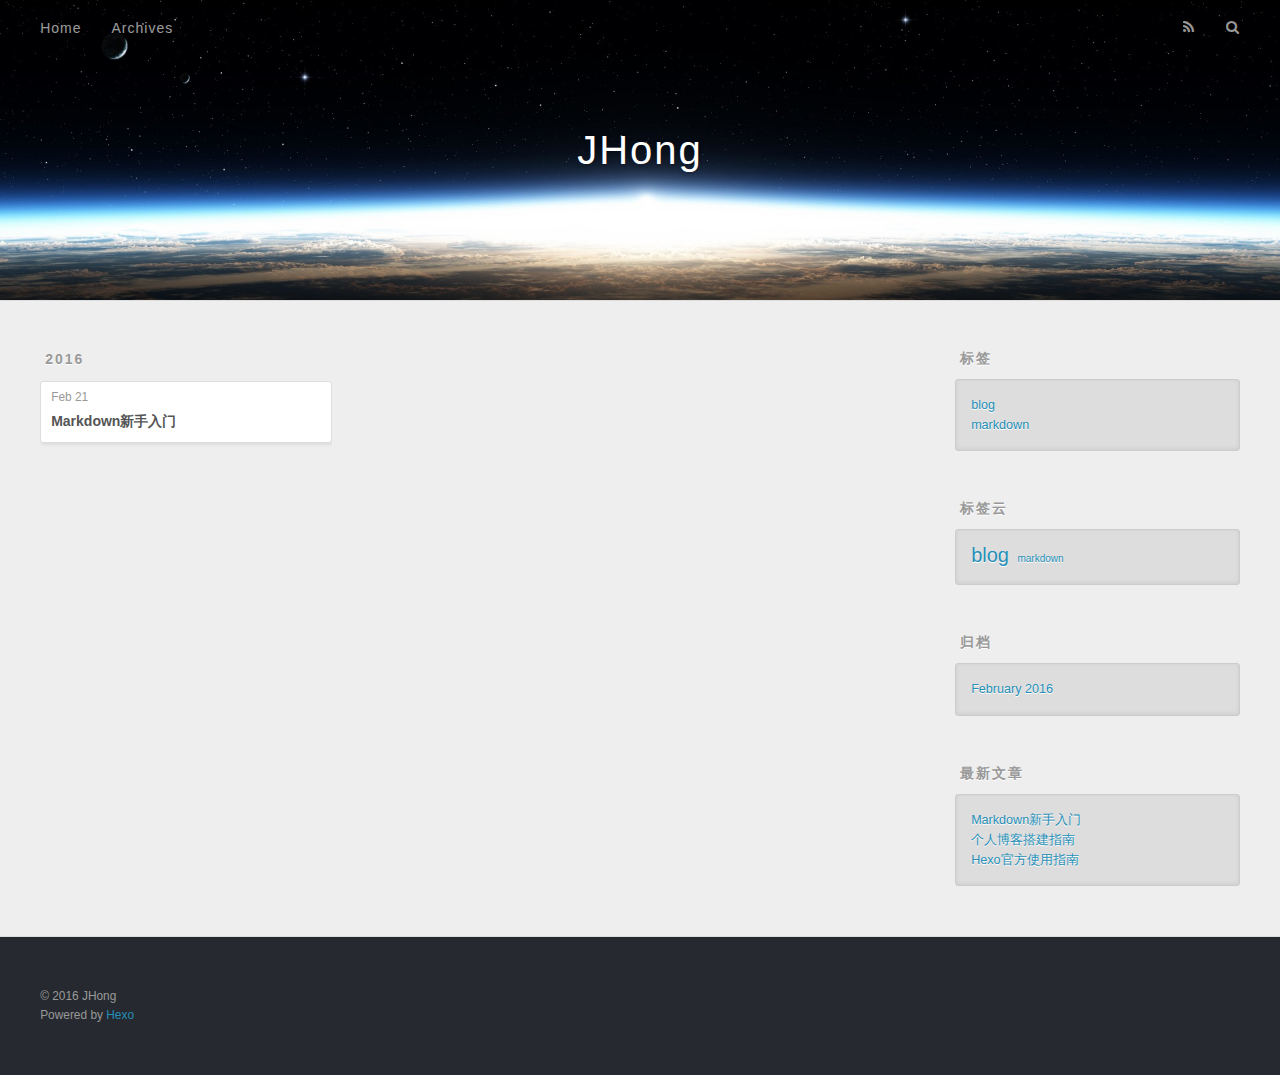
<file: tags/markdown/index.html>
<!DOCTYPE html>
<html>
<head>
  <meta charset="utf-8">
  
  <title>Tag: markdown | JHong</title>
  <meta name="viewport" content="width=device-width, initial-scale=1, maximum-scale=1">
  <meta name="description">
<meta property="og:type" content="website">
<meta property="og:title" content="JHong">
<meta property="og:url" content="http://yoursite.com/tags/markdown/index.html">
<meta property="og:site_name" content="JHong">
<meta property="og:description">
<meta name="twitter:card" content="summary">
<meta name="twitter:title" content="JHong">
<meta name="twitter:description">
  
    <link rel="alternate" href="/atom.xml" title="JHong" type="application/atom+xml">
  
  
    <link rel="icon" href="/favicon.png">
  
  
    <link href="//fonts.googleapis.com/css?family=Source+Code+Pro" rel="stylesheet" type="text/css">
  
  <link rel="stylesheet" href="/css/style.css" type="text/css">
  

</head>

<body>
  <div id="container">
    <div id="wrap">
      <header id="header">
  <div id="banner"></div>
  <div id="header-outer" class="outer">
    <div id="header-title" class="inner">
      <h1 id="logo-wrap">
        <a href="/" id="logo">JHong</a>
      </h1>
      
    </div>
    <div id="header-inner" class="inner">
      <nav id="main-nav">
        <a id="main-nav-toggle" class="nav-icon"></a>
        
          <a class="main-nav-link" href="/">Home</a>
        
          <a class="main-nav-link" href="/archives">Archives</a>
        
      </nav>
      <nav id="sub-nav">
        
          <a id="nav-rss-link" class="nav-icon" href="/atom.xml" title="RSS Feed"></a>
        
        <a id="nav-search-btn" class="nav-icon" title="搜索"></a>
      </nav>
      <div id="search-form-wrap">
        <form action="//google.com/search" method="get" accept-charset="UTF-8" class="search-form"><input type="search" name="q" results="0" class="search-form-input" placeholder="Search"><button type="submit" class="search-form-submit">&#xF002;</button><input type="hidden" name="sitesearch" value="http://yoursite.com"></form>
      </div>
    </div>
  </div>
</header>
      <div class="outer">
        <section id="main">
  
  
    
    
      
      
      <section class="archives-wrap">
        <div class="archive-year-wrap">
          <a href="/archives/2016" class="archive-year">2016</a>
        </div>
        <div class="archives">
    
    <article class="archive-article archive-type-post">
  <div class="archive-article-inner">
    <header class="archive-article-header">
      <a href="/2016/02/21/20160221_markdown新手入门/" class="archive-article-date">
  <time datetime="2016-02-21T03:43:00.000Z" itemprop="datePublished">Feb 21</time>
</a>
      
  
    <h1 itemprop="name">
      <a class="archive-article-title" href="/2016/02/21/20160221_markdown新手入门/">Markdown新手入门</a>
    </h1>
  

    </header>
  </div>
</article>
  
  
    </div></section>
  

</section>
        
          <aside id="sidebar">
  
    

  
    
  <div class="widget-wrap">
    <h3 class="widget-title">标签</h3>
    <div class="widget">
      <ul class="tag-list"><li class="tag-list-item"><a class="tag-list-link" href="/tags/blog/">blog</a></li><li class="tag-list-item"><a class="tag-list-link" href="/tags/markdown/">markdown</a></li></ul>
    </div>
  </div>


  
    
  <div class="widget-wrap">
    <h3 class="widget-title">标签云</h3>
    <div class="widget tagcloud">
      <a href="/tags/blog/" style="font-size: 20px;">blog</a> <a href="/tags/markdown/" style="font-size: 10px;">markdown</a>
    </div>
  </div>

  
    
  <div class="widget-wrap">
    <h3 class="widget-title">归档</h3>
    <div class="widget">
      <ul class="archive-list"><li class="archive-list-item"><a class="archive-list-link" href="/archives/2016/02/">February 2016</a></li></ul>
    </div>
  </div>


  
    
  <div class="widget-wrap">
    <h3 class="widget-title">最新文章</h3>
    <div class="widget">
      <ul>
        
          <li>
            <a href="/2016/02/21/20160221_markdown新手入门/">Markdown新手入门</a>
          </li>
        
          <li>
            <a href="/2016/02/20/20160220_个人博客搭建指南/">个人博客搭建指南</a>
          </li>
        
          <li>
            <a href="/2016/02/19/20160219_hexo官方使用指南/">Hexo官方使用指南</a>
          </li>
        
      </ul>
    </div>
  </div>

  
</aside>
        
      </div>
      <footer id="footer">
  
  <div class="outer">
    <div id="footer-info" class="inner">
      &copy; 2016 JHong<br>
      Powered by <a href="http://hexo.io/" target="_blank">Hexo</a>
    </div>
  </div>
</footer>
    </div>
    <nav id="mobile-nav">
  
    <a href="/" class="mobile-nav-link">Home</a>
  
    <a href="/archives" class="mobile-nav-link">Archives</a>
  
</nav>
    

<script src="//ajax.googleapis.com/ajax/libs/jquery/2.0.3/jquery.min.js"></script>


  <link rel="stylesheet" href="/fancybox/jquery.fancybox.css" type="text/css">
  <script src="/fancybox/jquery.fancybox.pack.js" type="text/javascript"></script>


<script src="/js/script.js" type="text/javascript"></script>

  </div>
</body>
</html>
</file>
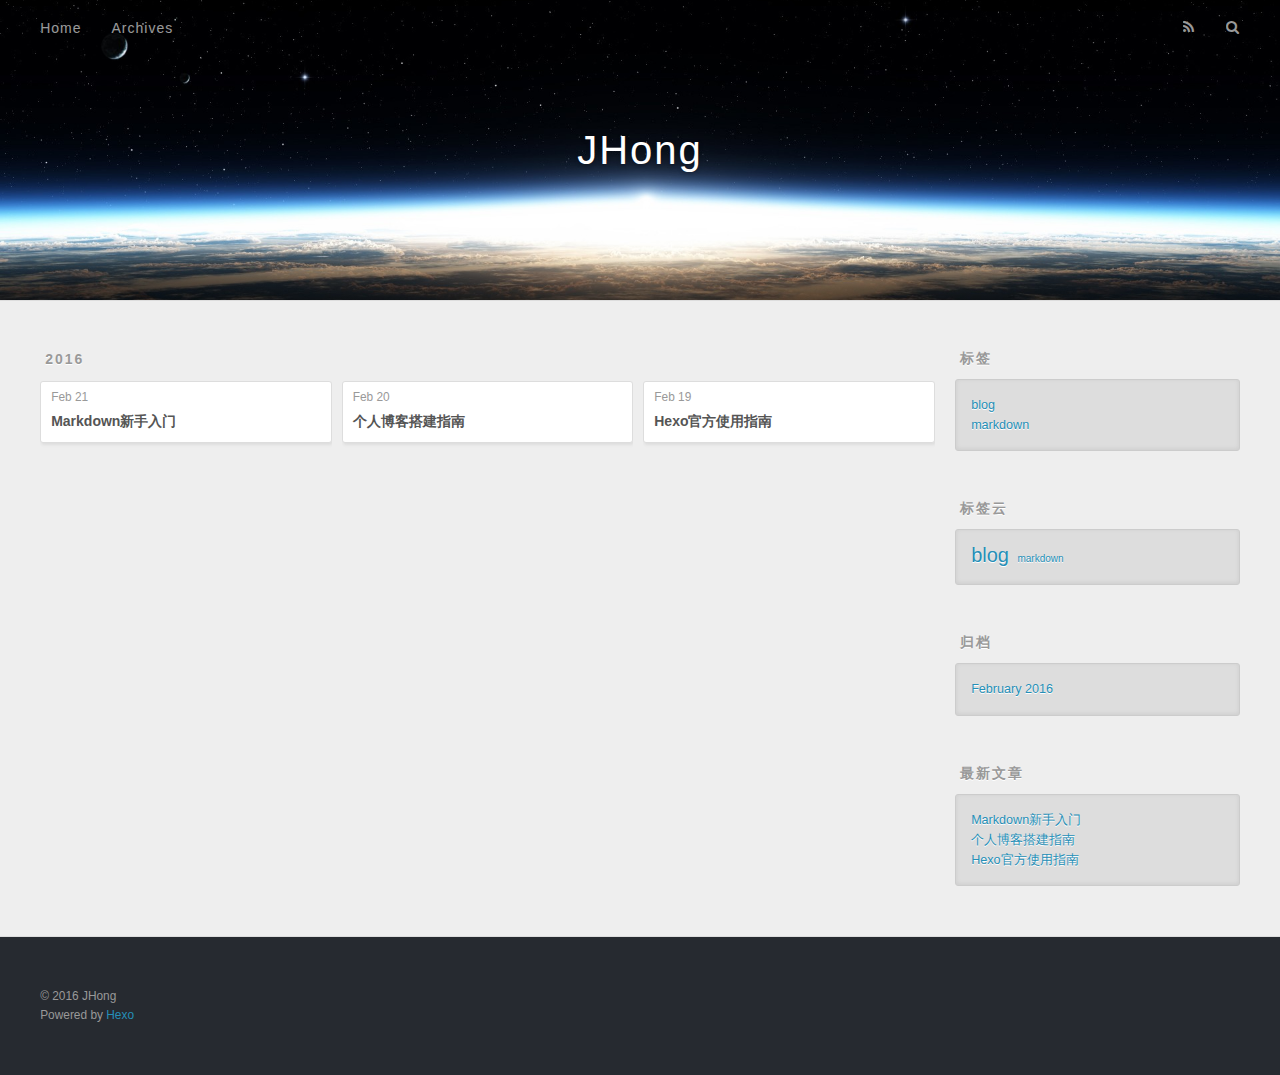
<file: archives/2016/02/index.html>
<!DOCTYPE html>
<html>
<head>
  <meta charset="utf-8">
  
  <title>归档: 2016/2 | JHong</title>
  <meta name="viewport" content="width=device-width, initial-scale=1, maximum-scale=1">
  <meta name="description">
<meta property="og:type" content="website">
<meta property="og:title" content="JHong">
<meta property="og:url" content="http://yoursite.com/archives/2016/02/index.html">
<meta property="og:site_name" content="JHong">
<meta property="og:description">
<meta name="twitter:card" content="summary">
<meta name="twitter:title" content="JHong">
<meta name="twitter:description">
  
    <link rel="alternate" href="/atom.xml" title="JHong" type="application/atom+xml">
  
  
    <link rel="icon" href="/favicon.png">
  
  
    <link href="//fonts.googleapis.com/css?family=Source+Code+Pro" rel="stylesheet" type="text/css">
  
  <link rel="stylesheet" href="/css/style.css" type="text/css">
  

</head>

<body>
  <div id="container">
    <div id="wrap">
      <header id="header">
  <div id="banner"></div>
  <div id="header-outer" class="outer">
    <div id="header-title" class="inner">
      <h1 id="logo-wrap">
        <a href="/" id="logo">JHong</a>
      </h1>
      
    </div>
    <div id="header-inner" class="inner">
      <nav id="main-nav">
        <a id="main-nav-toggle" class="nav-icon"></a>
        
          <a class="main-nav-link" href="/">Home</a>
        
          <a class="main-nav-link" href="/archives">Archives</a>
        
      </nav>
      <nav id="sub-nav">
        
          <a id="nav-rss-link" class="nav-icon" href="/atom.xml" title="RSS Feed"></a>
        
        <a id="nav-search-btn" class="nav-icon" title="搜索"></a>
      </nav>
      <div id="search-form-wrap">
        <form action="//google.com/search" method="get" accept-charset="UTF-8" class="search-form"><input type="search" name="q" results="0" class="search-form-input" placeholder="Search"><button type="submit" class="search-form-submit">&#xF002;</button><input type="hidden" name="sitesearch" value="http://yoursite.com"></form>
      </div>
    </div>
  </div>
</header>
      <div class="outer">
        <section id="main">
  
  
    
    
      
      
      <section class="archives-wrap">
        <div class="archive-year-wrap">
          <a href="/archives/2016" class="archive-year">2016</a>
        </div>
        <div class="archives">
    
    <article class="archive-article archive-type-post">
  <div class="archive-article-inner">
    <header class="archive-article-header">
      <a href="/2016/02/21/20160221_markdown新手入门/" class="archive-article-date">
  <time datetime="2016-02-21T03:43:00.000Z" itemprop="datePublished">Feb 21</time>
</a>
      
  
    <h1 itemprop="name">
      <a class="archive-article-title" href="/2016/02/21/20160221_markdown新手入门/">Markdown新手入门</a>
    </h1>
  

    </header>
  </div>
</article>
  
    
    
    <article class="archive-article archive-type-post">
  <div class="archive-article-inner">
    <header class="archive-article-header">
      <a href="/2016/02/20/20160220_个人博客搭建指南/" class="archive-article-date">
  <time datetime="2016-02-20T05:10:00.000Z" itemprop="datePublished">Feb 20</time>
</a>
      
  
    <h1 itemprop="name">
      <a class="archive-article-title" href="/2016/02/20/20160220_个人博客搭建指南/">个人博客搭建指南</a>
    </h1>
  

    </header>
  </div>
</article>
  
    
    
    <article class="archive-article archive-type-post">
  <div class="archive-article-inner">
    <header class="archive-article-header">
      <a href="/2016/02/19/20160219_hexo官方使用指南/" class="archive-article-date">
  <time datetime="2016-02-19T07:14:00.000Z" itemprop="datePublished">Feb 19</time>
</a>
      
  
    <h1 itemprop="name">
      <a class="archive-article-title" href="/2016/02/19/20160219_hexo官方使用指南/">Hexo官方使用指南</a>
    </h1>
  

    </header>
  </div>
</article>
  
  
    </div></section>
  

</section>
        
          <aside id="sidebar">
  
    

  
    
  <div class="widget-wrap">
    <h3 class="widget-title">标签</h3>
    <div class="widget">
      <ul class="tag-list"><li class="tag-list-item"><a class="tag-list-link" href="/tags/blog/">blog</a></li><li class="tag-list-item"><a class="tag-list-link" href="/tags/markdown/">markdown</a></li></ul>
    </div>
  </div>


  
    
  <div class="widget-wrap">
    <h3 class="widget-title">标签云</h3>
    <div class="widget tagcloud">
      <a href="/tags/blog/" style="font-size: 20px;">blog</a> <a href="/tags/markdown/" style="font-size: 10px;">markdown</a>
    </div>
  </div>

  
    
  <div class="widget-wrap">
    <h3 class="widget-title">归档</h3>
    <div class="widget">
      <ul class="archive-list"><li class="archive-list-item"><a class="archive-list-link" href="/archives/2016/02/">February 2016</a></li></ul>
    </div>
  </div>


  
    
  <div class="widget-wrap">
    <h3 class="widget-title">最新文章</h3>
    <div class="widget">
      <ul>
        
          <li>
            <a href="/2016/02/21/20160221_markdown新手入门/">Markdown新手入门</a>
          </li>
        
          <li>
            <a href="/2016/02/20/20160220_个人博客搭建指南/">个人博客搭建指南</a>
          </li>
        
          <li>
            <a href="/2016/02/19/20160219_hexo官方使用指南/">Hexo官方使用指南</a>
          </li>
        
      </ul>
    </div>
  </div>

  
</aside>
        
      </div>
      <footer id="footer">
  
  <div class="outer">
    <div id="footer-info" class="inner">
      &copy; 2016 JHong<br>
      Powered by <a href="http://hexo.io/" target="_blank">Hexo</a>
    </div>
  </div>
</footer>
    </div>
    <nav id="mobile-nav">
  
    <a href="/" class="mobile-nav-link">Home</a>
  
    <a href="/archives" class="mobile-nav-link">Archives</a>
  
</nav>
    

<script src="//ajax.googleapis.com/ajax/libs/jquery/2.0.3/jquery.min.js"></script>


  <link rel="stylesheet" href="/fancybox/jquery.fancybox.css" type="text/css">
  <script src="/fancybox/jquery.fancybox.pack.js" type="text/javascript"></script>


<script src="/js/script.js" type="text/javascript"></script>

  </div>
</body>
</html>
</file>
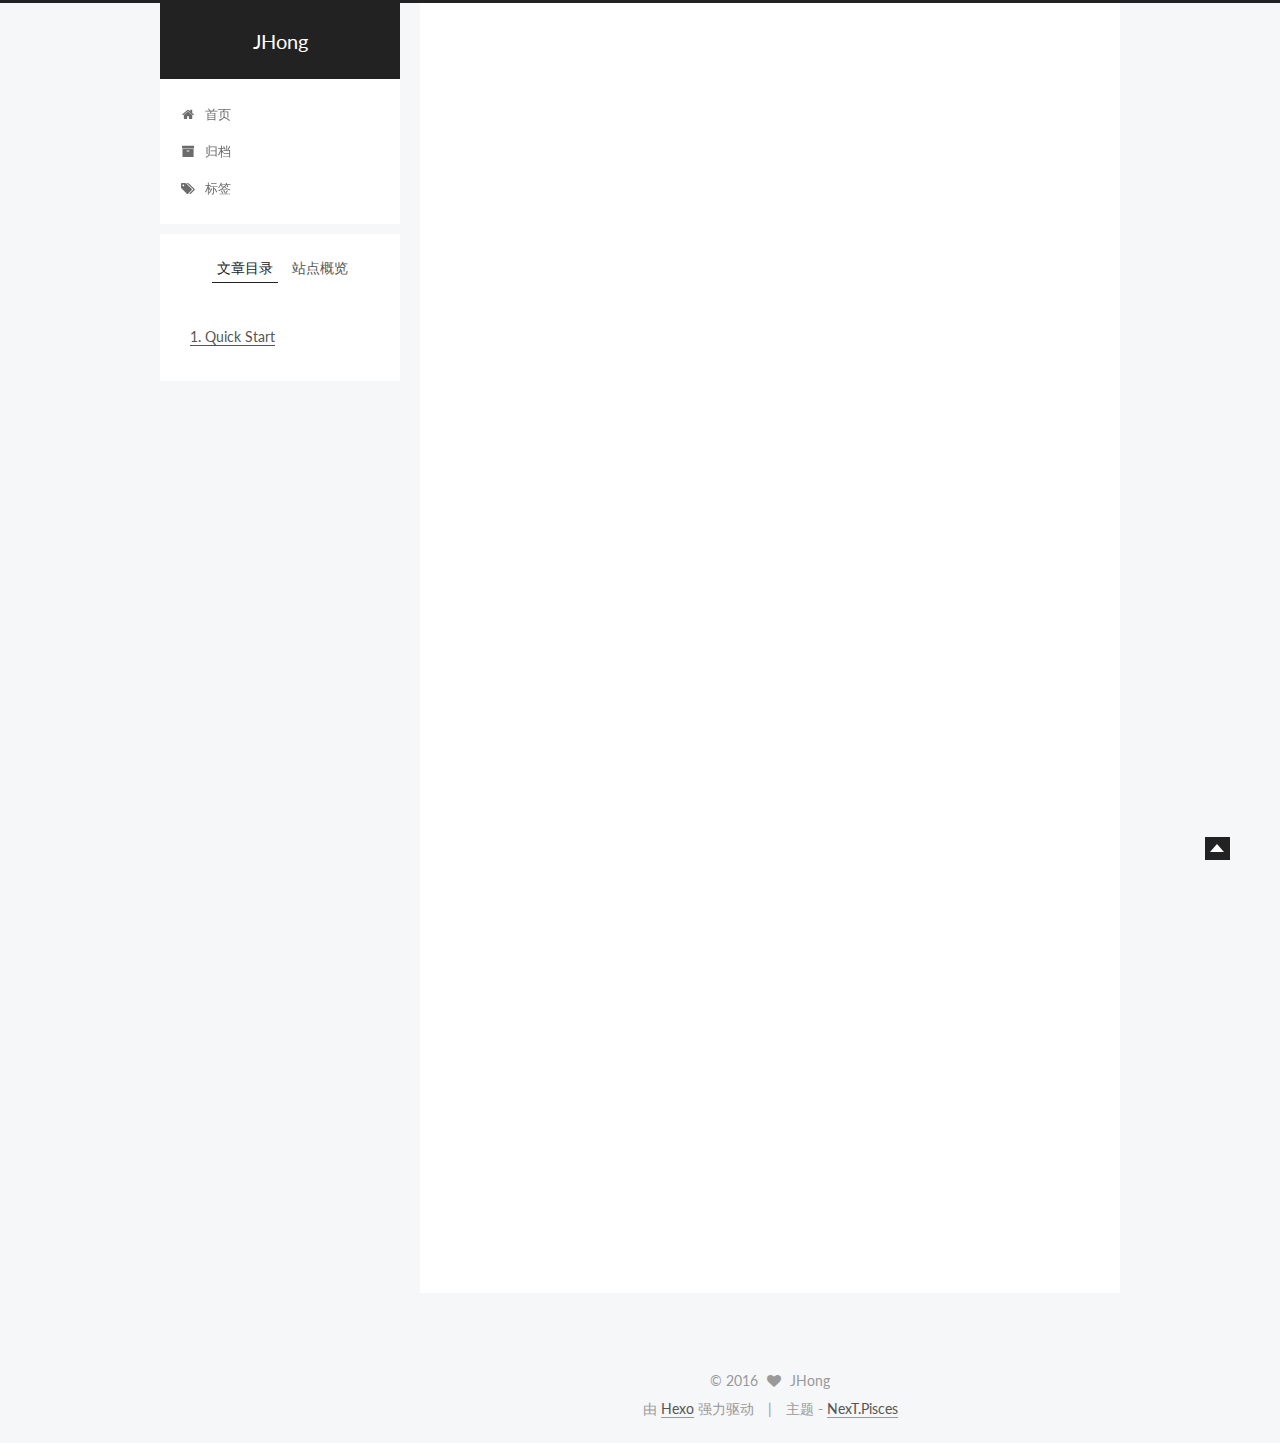
<file: 2016/02/17/hello-world/index.html>
<!doctype html>



  


<html class="theme-next pisces use-motion">
<head>
  <meta charset="UTF-8"/>
<meta http-equiv="X-UA-Compatible" content="IE=edge,chrome=1" />
<meta name="viewport" content="width=device-width, initial-scale=1, maximum-scale=1"/>



<meta http-equiv="Cache-Control" content="no-transform" />
<meta http-equiv="Cache-Control" content="no-siteapp" />












  <link href="/vendors/fancybox/source/jquery.fancybox.css?v=2.1.5" rel="stylesheet" type="text/css"/>




  <link href="//fonts.googleapis.com/css?family=Lato:300,400,700,400italic&subset=latin,latin-ext" rel="stylesheet" type="text/css">



<link href="/vendors/font-awesome/css/font-awesome.min.css?v=4.4.0" rel="stylesheet" type="text/css" />

<link href="/css/main.css?v=0.5.0" rel="stylesheet" type="text/css" />


  <meta name="keywords" content="Hexo, NexT" />








  <link rel="shortcut icon" type="image/x-icon" href="/favicon.ico?v=0.5.0" />






<meta name="description" content="Welcome to Hexo! This is your very first post. Check documentation for more info. If you get any problems when using Hexo, you can find the answer in troubleshooting or you can ask me on GitHub.
Quick">
<meta property="og:type" content="article">
<meta property="og:title" content="Hello World">
<meta property="og:url" content="http://yoursite.com/2016/02/17/hello-world/index.html">
<meta property="og:site_name" content="JHong">
<meta property="og:description" content="Welcome to Hexo! This is your very first post. Check documentation for more info. If you get any problems when using Hexo, you can find the answer in troubleshooting or you can ask me on GitHub.
Quick">
<meta property="og:updated_time" content="2016-02-17T10:47:33.000Z">
<meta name="twitter:card" content="summary">
<meta name="twitter:title" content="Hello World">
<meta name="twitter:description" content="Welcome to Hexo! This is your very first post. Check documentation for more info. If you get any problems when using Hexo, you can find the answer in troubleshooting or you can ask me on GitHub.
Quick">



<script type="text/javascript" id="hexo.configuration">
  var NexT = window.NexT || {};
  var CONFIG = {
    scheme: 'Pisces',
    sidebar: {"position":"left","display":"post"},
    fancybox: true,
    motion: true,
    duoshuo: {
      userId: 0,
      author: '博主'
    }
  };
</script>

  <title> Hello World | JHong </title>
</head>

<body itemscope itemtype="http://schema.org/WebPage" lang="zh-Hans">

  








  
  
    
  

  <div class="container one-collumn sidebar-position-left page-post-detail ">
    <div class="headband"></div>

    <header id="header" class="header" itemscope itemtype="http://schema.org/WPHeader">
      <div class="header-inner"><div class="site-meta ">
  

  <div class="custom-logo-site-title">
    <a href="/"  class="brand" rel="start">
      <span class="logo-line-before"><i></i></span>
      <span class="site-title">JHong</span>
      <span class="logo-line-after"><i></i></span>
    </a>
  </div>
  <p class="site-subtitle"></p>
</div>

<div class="site-nav-toggle">
  <button>
    <span class="btn-bar"></span>
    <span class="btn-bar"></span>
    <span class="btn-bar"></span>
  </button>
</div>

<nav class="site-nav">
  

  
    <ul id="menu" class="menu ">
      
        
        <li class="menu-item menu-item-home">
          <a href="/" rel="section">
            
              <i class="menu-item-icon fa fa-home fa-fw"></i> <br />
            
            首页
          </a>
        </li>
      
        
        <li class="menu-item menu-item-archives">
          <a href="/archives" rel="section">
            
              <i class="menu-item-icon fa fa-archive fa-fw"></i> <br />
            
            归档
          </a>
        </li>
      
        
        <li class="menu-item menu-item-tags">
          <a href="/tags" rel="section">
            
              <i class="menu-item-icon fa fa-tags fa-fw"></i> <br />
            
            标签
          </a>
        </li>
      

      
      
      
    </ul>
  

  
</nav>

 </div>
    </header>

    <main id="main" class="main">
      <div class="main-inner">
        <div class="content-wrap">
          <div id="content" class="content">
            

  <div id="posts" class="posts-expand">
    

  
  

  
  
  

  <article class="post post-type-normal " itemscope itemtype="http://schema.org/Article">

    
      <header class="post-header">

        
        
          <h1 class="post-title" itemprop="name headline">
            
            
              
                Hello World
              
            
          </h1>
        

        <div class="post-meta">
          <span class="post-time">
            <span class="post-meta-item-icon">
              <i class="fa fa-calendar-o"></i>
            </span>
            <span class="post-meta-item-text">发表于</span>
            <time itemprop="dateCreated" datetime="2016-02-17T18:47:33+08:00" content="2016-02-17">
              2016-02-17
            </time>
          </span>

          

          
            
          

          

          
          
        </div>
      </header>
    


    <div class="post-body" itemprop="articleBody">

      
      

      
        <p>Welcome to <a href="https://hexo.io/" target="_blank" rel="external">Hexo</a>! This is your very first post. Check <a href="https://hexo.io/docs/" target="_blank" rel="external">documentation</a> for more info. If you get any problems when using Hexo, you can find the answer in <a href="https://hexo.io/docs/troubleshooting.html" target="_blank" rel="external">troubleshooting</a> or you can ask me on <a href="https://github.com/hexojs/hexo/issues" target="_blank" rel="external">GitHub</a>.</p>
<h2 id="Quick-Start"><a href="#Quick-Start" class="headerlink" title="Quick Start"></a>Quick Start</h2><h3 id="Create-a-new-post"><a href="#Create-a-new-post" class="headerlink" title="Create a new post"></a>Create a new post</h3><figure class="highlight bash"><table><tr><td class="gutter"><pre><span class="line">1</span><br></pre></td><td class="code"><pre><span class="line">$ hexo new <span class="string">"My New Post"</span></span><br></pre></td></tr></table></figure>
<p>More info: <a href="https://hexo.io/docs/writing.html" target="_blank" rel="external">Writing</a></p>
<h3 id="Run-server"><a href="#Run-server" class="headerlink" title="Run server"></a>Run server</h3><figure class="highlight bash"><table><tr><td class="gutter"><pre><span class="line">1</span><br></pre></td><td class="code"><pre><span class="line">$ hexo server</span><br></pre></td></tr></table></figure>
<p>More info: <a href="https://hexo.io/docs/server.html" target="_blank" rel="external">Server</a></p>
<h3 id="Generate-static-files"><a href="#Generate-static-files" class="headerlink" title="Generate static files"></a>Generate static files</h3><figure class="highlight bash"><table><tr><td class="gutter"><pre><span class="line">1</span><br></pre></td><td class="code"><pre><span class="line">$ hexo generate</span><br></pre></td></tr></table></figure>
<p>More info: <a href="https://hexo.io/docs/generating.html" target="_blank" rel="external">Generating</a></p>
<h3 id="Deploy-to-remote-sites"><a href="#Deploy-to-remote-sites" class="headerlink" title="Deploy to remote sites"></a>Deploy to remote sites</h3><figure class="highlight bash"><table><tr><td class="gutter"><pre><span class="line">1</span><br></pre></td><td class="code"><pre><span class="line">$ hexo deploy</span><br></pre></td></tr></table></figure>
<p>More info: <a href="https://hexo.io/docs/deployment.html" target="_blank" rel="external">Deployment</a></p>

      
    </div>

    <footer class="post-footer">
      

      
        <div class="post-nav">
          <div class="post-nav-next post-nav-item">
            
          </div>

          <div class="post-nav-prev post-nav-item">
            
              <a href="/2016/02/17/test/" rel="prev" title="个人博客">
                个人博客 <i class="fa fa-chevron-right"></i>
              </a>
            
          </div>
        </div>
      

      
      
    </footer>
  </article>



    <div class="post-spread">
      
    </div>
  </div>


          </div>
          


          
  <div class="comments" id="comments">
    
  </div>


        </div>
        
          
  
  <div class="sidebar-toggle">
    <div class="sidebar-toggle-line-wrap">
      <span class="sidebar-toggle-line sidebar-toggle-line-first"></span>
      <span class="sidebar-toggle-line sidebar-toggle-line-middle"></span>
      <span class="sidebar-toggle-line sidebar-toggle-line-last"></span>
    </div>
  </div>

  <aside id="sidebar" class="sidebar">
    <div class="sidebar-inner">

      

      
        <ul class="sidebar-nav motion-element">
          <li class="sidebar-nav-toc sidebar-nav-active" data-target="post-toc-wrap" >
            文章目录
          </li>
          <li class="sidebar-nav-overview" data-target="site-overview">
            站点概览
          </li>
        </ul>
      

      <section class="site-overview sidebar-panel ">
        <div class="site-author motion-element" itemprop="author" itemscope itemtype="http://schema.org/Person">
          <img class="site-author-image" itemprop="image"
               src="/images/default_avatar.jpg"
               alt="JHong" />
          <p class="site-author-name" itemprop="name">JHong</p>
          <p class="site-description motion-element" itemprop="description"></p>
        </div>
        <nav class="site-state motion-element">
          <div class="site-state-item site-state-posts">
            <a href="/archives">
              <span class="site-state-item-count">2</span>
              <span class="site-state-item-name">日志</span>
            </a>
          </div>
          
          

          

        </nav>

        

        <div class="links-of-author motion-element">
          
        </div>

        
        

        <div class="links-of-author motion-element">
          
        </div>

      </section>

      
        <section class="post-toc-wrap motion-element sidebar-panel sidebar-panel-active">
          <div class="post-toc-indicator-top post-toc-indicator">
            <i class="fa fa-angle-double-up"></i>
          </div>
          <div class="post-toc">
            
              
            
            
              <div class="post-toc-content"><ol class="nav"><li class="nav-item nav-level-2"><a class="nav-link" href="#Quick-Start"><span class="nav-number">1.</span> <span class="nav-text">Quick Start</span></a><ol class="nav-child"><li class="nav-item nav-level-3"><a class="nav-link" href="#Create-a-new-post"><span class="nav-number">1.1.</span> <span class="nav-text">Create a new post</span></a></li><li class="nav-item nav-level-3"><a class="nav-link" href="#Run-server"><span class="nav-number">1.2.</span> <span class="nav-text">Run server</span></a></li><li class="nav-item nav-level-3"><a class="nav-link" href="#Generate-static-files"><span class="nav-number">1.3.</span> <span class="nav-text">Generate static files</span></a></li><li class="nav-item nav-level-3"><a class="nav-link" href="#Deploy-to-remote-sites"><span class="nav-number">1.4.</span> <span class="nav-text">Deploy to remote sites</span></a></li></ol></li></ol></div>
            
          </div>
          <div class="post-toc-indicator-bottom post-toc-indicator">
            <i class="fa fa-angle-double-down"></i>
          </div>
        </section>
      

    </div>
  </aside>


        
      </div>
    </main>

    <footer id="footer" class="footer">
      <div class="footer-inner">
        <div class="copyright" >
  
  &copy; 
  <span itemprop="copyrightYear">2016</span>
  <span class="with-love">
    <i class="fa fa-heart"></i>
  </span>
  <span class="author" itemprop="copyrightHolder">JHong</span>
</div>

<div class="powered-by">
  由 <a class="theme-link" href="http://hexo.io">Hexo</a> 强力驱动
</div>

<div class="theme-info">
  主题 -
  <a class="theme-link" href="https://github.com/iissnan/hexo-theme-next">
    NexT.Pisces
  </a>
</div>



      </div>
    </footer>

    <div class="back-to-top"></div>
  </div>

  


  



  <script type="text/javascript" src="/vendors/jquery/index.js?v=2.1.3"></script>

  <script type="text/javascript" src="/vendors/fastclick/lib/fastclick.min.js?v=1.0.6"></script>

  <script type="text/javascript" src="/vendors/jquery_lazyload/jquery.lazyload.js?v=1.9.7"></script>

  <script type="text/javascript" src="/vendors/velocity/velocity.min.js"></script>

  <script type="text/javascript" src="/vendors/velocity/velocity.ui.min.js"></script>

  <script type="text/javascript" src="/vendors/fancybox/source/jquery.fancybox.pack.js"></script>


  


  <script type="text/javascript" src="/js/src/utils.js?v=0.5.0"></script>

  <script type="text/javascript" src="/js/src/motion.js?v=0.5.0"></script>



  
  


  <script type="text/javascript" src="/js/src/affix.js?v=0.5.0"></script>

  <script type="text/javascript" src="/js/src/schemes/pisces.js?v=0.5.0"></script>



  
  
<script type="text/javascript" src="/js/src/scrollspy.js?v=0.5.0"></script>

<script type="text/javascript" id="sidebar.toc.highlight">
  $(document).ready(function () {
    var tocSelector = '.post-toc';
    var $tocSelector = $(tocSelector);
    var activeCurrentSelector = '.active-current';

    $tocSelector
      .on('activate.bs.scrollspy', function () {
        var $currentActiveElement = $(tocSelector + ' .active').last();

        removeCurrentActiveClass();
        $currentActiveElement.addClass('active-current');

        $tocSelector[0].scrollTop = $currentActiveElement.position().top;
      })
      .on('clear.bs.scrollspy', function () {
        removeCurrentActiveClass();
      });

    function removeCurrentActiveClass () {
      $(tocSelector + ' ' + activeCurrentSelector)
        .removeClass(activeCurrentSelector.substring(1));
    }

    function processTOC () {
      getTOCMaxHeight();
      toggleTOCOverflowIndicators();
    }

    function getTOCMaxHeight () {
      var height = $('.sidebar').height() -
                   $tocSelector.position().top -
                   $('.post-toc-indicator-bottom').height();

      $tocSelector.css('height', height);

      return height;
    }

    function toggleTOCOverflowIndicators () {
      tocOverflowIndicator(
        '.post-toc-indicator-top',
        $tocSelector.scrollTop() > 0 ? 'show' : 'hide'
      );

      tocOverflowIndicator(
        '.post-toc-indicator-bottom',
        $tocSelector.scrollTop() >= $tocSelector.find('ol').height() - $tocSelector.height() ? 'hide' : 'show'
      )
    }

    $(document).on('sidebar.motion.complete', function () {
      processTOC();
    });

    $('body').scrollspy({ target: tocSelector });
    $(window).on('resize', function () {
      if ( $('.sidebar').hasClass('sidebar-active') ) {
        processTOC();
      }
    });

    onScroll($tocSelector);

    function onScroll (element) {
      element.on('mousewheel DOMMouseScroll', function (event) {
          var oe = event.originalEvent;
          var delta = oe.wheelDelta || -oe.detail;

          this.scrollTop += ( delta < 0 ? 1 : -1 ) * 30;
          event.preventDefault();

          toggleTOCOverflowIndicators();
      });
    }

    function tocOverflowIndicator (indicator, action) {
      var $indicator = $(indicator);
      var opacity = action === 'show' ? 1 : 0;
      $indicator.velocity ?
        $indicator.velocity('stop').velocity({
          opacity: opacity
        }, { duration: 100 }) :
        $indicator.stop().animate({
          opacity: opacity
        }, 100);
    }

  });
</script>

<script type="text/javascript" id="sidebar.nav">
  $(document).ready(function () {
    var html = $('html');
    var TAB_ANIMATE_DURATION = 200;
    var hasVelocity = $.isFunction(html.velocity);

    $('.sidebar-nav li').on('click', function () {
      var item = $(this);
      var activeTabClassName = 'sidebar-nav-active';
      var activePanelClassName = 'sidebar-panel-active';
      if (item.hasClass(activeTabClassName)) {
        return;
      }

      var currentTarget = $('.' + activePanelClassName);
      var target = $('.' + item.data('target'));

      hasVelocity ?
        currentTarget.velocity('transition.slideUpOut', TAB_ANIMATE_DURATION, function () {
          target
            .velocity('stop')
            .velocity('transition.slideDownIn', TAB_ANIMATE_DURATION)
            .addClass(activePanelClassName);
        }) :
        currentTarget.animate({ opacity: 0 }, TAB_ANIMATE_DURATION, function () {
          currentTarget.hide();
          target
            .stop()
            .css({'opacity': 0, 'display': 'block'})
            .animate({ opacity: 1 }, TAB_ANIMATE_DURATION, function () {
              currentTarget.removeClass(activePanelClassName);
              target.addClass(activePanelClassName);
            });
        });

      item.siblings().removeClass(activeTabClassName);
      item.addClass(activeTabClassName);
    });

    $('.post-toc a').on('click', function (e) {
      e.preventDefault();
      var targetSelector = NexT.utils.escapeSelector(this.getAttribute('href'));
      var offset = $(targetSelector).offset().top;
      hasVelocity ?
        html.velocity('stop').velocity('scroll', {
          offset: offset  + 'px',
          mobileHA: false
        }) :
        $('html, body').stop().animate({
          scrollTop: offset
        }, 500);
    });

    // Expand sidebar on post detail page by default, when post has a toc.
    NexT.motion.middleWares.sidebar = function () {
      var $tocContent = $('.post-toc-content');

      if (CONFIG.sidebar === 'post') {
        if ($tocContent.length > 0 && $tocContent.html().trim().length > 0) {
          NexT.utils.displaySidebar();
        }
      }
    };
  });
</script>



  


  <script type="text/javascript" src="/js/src/bootstrap.js?v=0.5.0"></script>



  



  



  
  

  
  


</body>
</html>
</file>
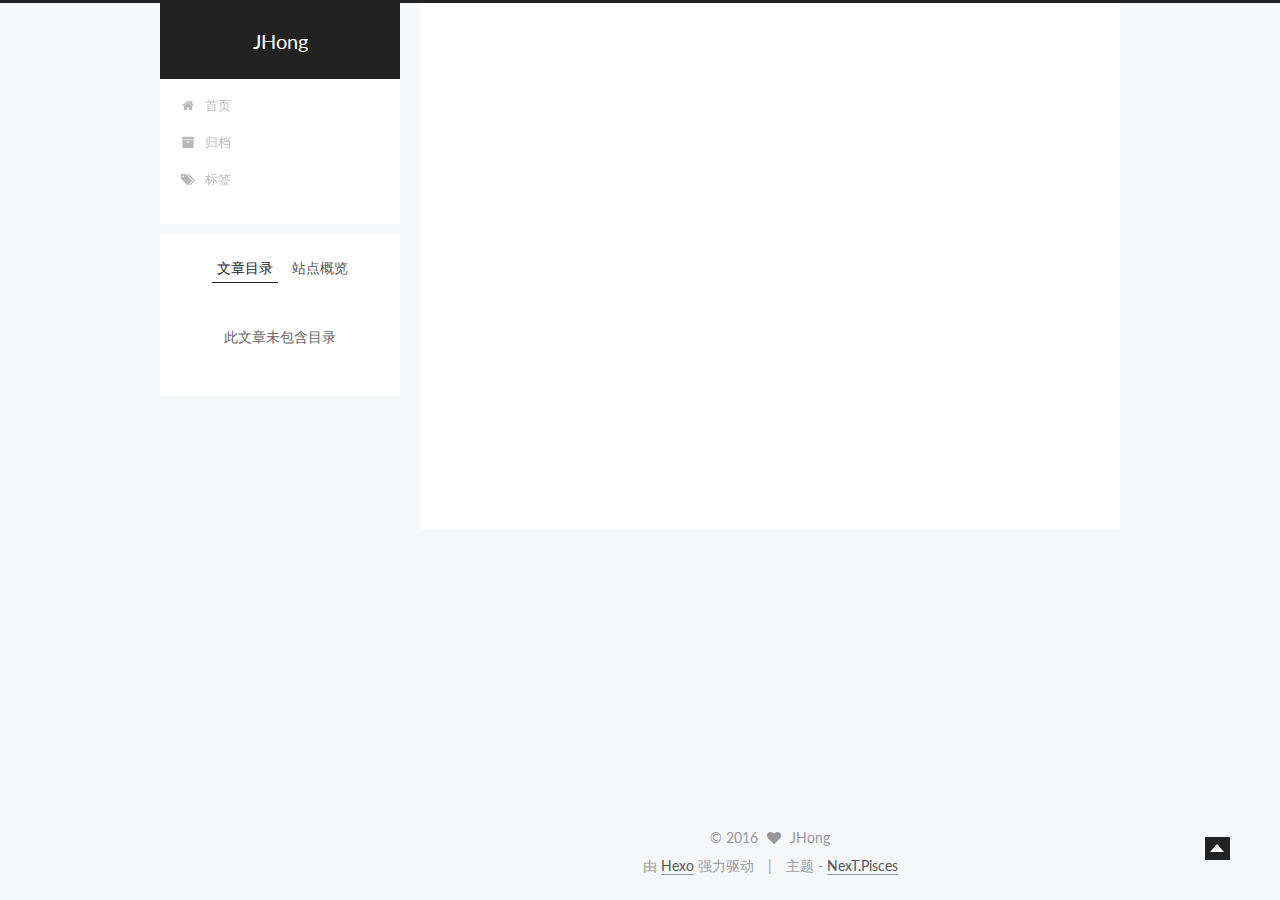
<file: 2016/02/17/test/index.html>
<!doctype html>



  


<html class="theme-next pisces use-motion">
<head>
  <meta charset="UTF-8"/>
<meta http-equiv="X-UA-Compatible" content="IE=edge,chrome=1" />
<meta name="viewport" content="width=device-width, initial-scale=1, maximum-scale=1"/>



<meta http-equiv="Cache-Control" content="no-transform" />
<meta http-equiv="Cache-Control" content="no-siteapp" />












  <link href="/vendors/fancybox/source/jquery.fancybox.css?v=2.1.5" rel="stylesheet" type="text/css"/>




  <link href="//fonts.googleapis.com/css?family=Lato:300,400,700,400italic&subset=latin,latin-ext" rel="stylesheet" type="text/css">



<link href="/vendors/font-awesome/css/font-awesome.min.css?v=4.4.0" rel="stylesheet" type="text/css" />

<link href="/css/main.css?v=0.5.0" rel="stylesheet" type="text/css" />


  <meta name="keywords" content="Hexo, NexT" />








  <link rel="shortcut icon" type="image/x-icon" href="/favicon.ico?v=0.5.0" />






<meta name="description" content="个人博客每个优秀的程序员都会有个人独占的一方网络空间，那里是他个人的舞台，听说过他的人会逐渐汇聚进来，认识他，熟悉他，鼓励他，赞扬他。而对他个人而言，他有了一个可以畅所欲言的小房间，他可以专研学术，聊聊情怀。同时和喜爱他的读者成为好友，共同成长。">
<meta property="og:type" content="article">
<meta property="og:title" content="个人博客">
<meta property="og:url" content="http://yoursite.com/2016/02/17/test/index.html">
<meta property="og:site_name" content="JHong">
<meta property="og:description" content="个人博客每个优秀的程序员都会有个人独占的一方网络空间，那里是他个人的舞台，听说过他的人会逐渐汇聚进来，认识他，熟悉他，鼓励他，赞扬他。而对他个人而言，他有了一个可以畅所欲言的小房间，他可以专研学术，聊聊情怀。同时和喜爱他的读者成为好友，共同成长。">
<meta property="og:updated_time" content="2016-02-17T13:02:29.000Z">
<meta name="twitter:card" content="summary">
<meta name="twitter:title" content="个人博客">
<meta name="twitter:description" content="个人博客每个优秀的程序员都会有个人独占的一方网络空间，那里是他个人的舞台，听说过他的人会逐渐汇聚进来，认识他，熟悉他，鼓励他，赞扬他。而对他个人而言，他有了一个可以畅所欲言的小房间，他可以专研学术，聊聊情怀。同时和喜爱他的读者成为好友，共同成长。">



<script type="text/javascript" id="hexo.configuration">
  var NexT = window.NexT || {};
  var CONFIG = {
    scheme: 'Pisces',
    sidebar: {"position":"left","display":"post"},
    fancybox: true,
    motion: true,
    duoshuo: {
      userId: 0,
      author: '博主'
    }
  };
</script>

  <title> 个人博客 | JHong </title>
</head>

<body itemscope itemtype="http://schema.org/WebPage" lang="zh-Hans">

  








  
  
    
  

  <div class="container one-collumn sidebar-position-left page-post-detail ">
    <div class="headband"></div>

    <header id="header" class="header" itemscope itemtype="http://schema.org/WPHeader">
      <div class="header-inner"><div class="site-meta ">
  

  <div class="custom-logo-site-title">
    <a href="/"  class="brand" rel="start">
      <span class="logo-line-before"><i></i></span>
      <span class="site-title">JHong</span>
      <span class="logo-line-after"><i></i></span>
    </a>
  </div>
  <p class="site-subtitle"></p>
</div>

<div class="site-nav-toggle">
  <button>
    <span class="btn-bar"></span>
    <span class="btn-bar"></span>
    <span class="btn-bar"></span>
  </button>
</div>

<nav class="site-nav">
  

  
    <ul id="menu" class="menu ">
      
        
        <li class="menu-item menu-item-home">
          <a href="/" rel="section">
            
              <i class="menu-item-icon fa fa-home fa-fw"></i> <br />
            
            首页
          </a>
        </li>
      
        
        <li class="menu-item menu-item-archives">
          <a href="/archives" rel="section">
            
              <i class="menu-item-icon fa fa-archive fa-fw"></i> <br />
            
            归档
          </a>
        </li>
      
        
        <li class="menu-item menu-item-tags">
          <a href="/tags" rel="section">
            
              <i class="menu-item-icon fa fa-tags fa-fw"></i> <br />
            
            标签
          </a>
        </li>
      

      
      
      
    </ul>
  

  
</nav>

 </div>
    </header>

    <main id="main" class="main">
      <div class="main-inner">
        <div class="content-wrap">
          <div id="content" class="content">
            

  <div id="posts" class="posts-expand">
    

  
  

  
  
  

  <article class="post post-type-normal " itemscope itemtype="http://schema.org/Article">

    
      <header class="post-header">

        
        
          <h1 class="post-title" itemprop="name headline">
            
            
              
                个人博客
              
            
          </h1>
        

        <div class="post-meta">
          <span class="post-time">
            <span class="post-meta-item-icon">
              <i class="fa fa-calendar-o"></i>
            </span>
            <span class="post-meta-item-text">发表于</span>
            <time itemprop="dateCreated" datetime="2016-02-17T20:54:23+08:00" content="2016-02-17">
              2016-02-17
            </time>
          </span>

          

          
            
          

          

          
          
        </div>
      </header>
    


    <div class="post-body" itemprop="articleBody">

      
      

      
        <p>个人博客<br>每个优秀的程序员都会有个人独占的一方网络空间，那里是他个人的舞台，听说过他的人会逐渐汇聚进来，认识他，熟悉他，鼓励他，赞扬他。而对他个人而言，他有了一个可以畅所欲言的小房间，他可以专研学术，聊聊情怀。同时和喜爱他的读者成为好友，共同成长。</p>

      
    </div>

    <footer class="post-footer">
      

      
        <div class="post-nav">
          <div class="post-nav-next post-nav-item">
            
              <a href="/2016/02/17/hello-world/" rel="next" title="Hello World">
                <i class="fa fa-chevron-left"></i> Hello World
              </a>
            
          </div>

          <div class="post-nav-prev post-nav-item">
            
          </div>
        </div>
      

      
      
    </footer>
  </article>



    <div class="post-spread">
      
    </div>
  </div>


          </div>
          


          
  <div class="comments" id="comments">
    
  </div>


        </div>
        
          
  
  <div class="sidebar-toggle">
    <div class="sidebar-toggle-line-wrap">
      <span class="sidebar-toggle-line sidebar-toggle-line-first"></span>
      <span class="sidebar-toggle-line sidebar-toggle-line-middle"></span>
      <span class="sidebar-toggle-line sidebar-toggle-line-last"></span>
    </div>
  </div>

  <aside id="sidebar" class="sidebar">
    <div class="sidebar-inner">

      

      
        <ul class="sidebar-nav motion-element">
          <li class="sidebar-nav-toc sidebar-nav-active" data-target="post-toc-wrap" >
            文章目录
          </li>
          <li class="sidebar-nav-overview" data-target="site-overview">
            站点概览
          </li>
        </ul>
      

      <section class="site-overview sidebar-panel ">
        <div class="site-author motion-element" itemprop="author" itemscope itemtype="http://schema.org/Person">
          <img class="site-author-image" itemprop="image"
               src="/images/default_avatar.jpg"
               alt="JHong" />
          <p class="site-author-name" itemprop="name">JHong</p>
          <p class="site-description motion-element" itemprop="description"></p>
        </div>
        <nav class="site-state motion-element">
          <div class="site-state-item site-state-posts">
            <a href="/archives">
              <span class="site-state-item-count">2</span>
              <span class="site-state-item-name">日志</span>
            </a>
          </div>
          
          

          

        </nav>

        

        <div class="links-of-author motion-element">
          
        </div>

        
        

        <div class="links-of-author motion-element">
          
        </div>

      </section>

      
        <section class="post-toc-wrap motion-element sidebar-panel sidebar-panel-active">
          <div class="post-toc-indicator-top post-toc-indicator">
            <i class="fa fa-angle-double-up"></i>
          </div>
          <div class="post-toc">
            
              
            
            
              <p class="post-toc-empty">此文章未包含目录</p>
            
          </div>
          <div class="post-toc-indicator-bottom post-toc-indicator">
            <i class="fa fa-angle-double-down"></i>
          </div>
        </section>
      

    </div>
  </aside>


        
      </div>
    </main>

    <footer id="footer" class="footer">
      <div class="footer-inner">
        <div class="copyright" >
  
  &copy; 
  <span itemprop="copyrightYear">2016</span>
  <span class="with-love">
    <i class="fa fa-heart"></i>
  </span>
  <span class="author" itemprop="copyrightHolder">JHong</span>
</div>

<div class="powered-by">
  由 <a class="theme-link" href="http://hexo.io">Hexo</a> 强力驱动
</div>

<div class="theme-info">
  主题 -
  <a class="theme-link" href="https://github.com/iissnan/hexo-theme-next">
    NexT.Pisces
  </a>
</div>



      </div>
    </footer>

    <div class="back-to-top"></div>
  </div>

  


  



  <script type="text/javascript" src="/vendors/jquery/index.js?v=2.1.3"></script>

  <script type="text/javascript" src="/vendors/fastclick/lib/fastclick.min.js?v=1.0.6"></script>

  <script type="text/javascript" src="/vendors/jquery_lazyload/jquery.lazyload.js?v=1.9.7"></script>

  <script type="text/javascript" src="/vendors/velocity/velocity.min.js"></script>

  <script type="text/javascript" src="/vendors/velocity/velocity.ui.min.js"></script>

  <script type="text/javascript" src="/vendors/fancybox/source/jquery.fancybox.pack.js"></script>


  


  <script type="text/javascript" src="/js/src/utils.js?v=0.5.0"></script>

  <script type="text/javascript" src="/js/src/motion.js?v=0.5.0"></script>



  
  


  <script type="text/javascript" src="/js/src/affix.js?v=0.5.0"></script>

  <script type="text/javascript" src="/js/src/schemes/pisces.js?v=0.5.0"></script>



  
  
<script type="text/javascript" src="/js/src/scrollspy.js?v=0.5.0"></script>

<script type="text/javascript" id="sidebar.toc.highlight">
  $(document).ready(function () {
    var tocSelector = '.post-toc';
    var $tocSelector = $(tocSelector);
    var activeCurrentSelector = '.active-current';

    $tocSelector
      .on('activate.bs.scrollspy', function () {
        var $currentActiveElement = $(tocSelector + ' .active').last();

        removeCurrentActiveClass();
        $currentActiveElement.addClass('active-current');

        $tocSelector[0].scrollTop = $currentActiveElement.position().top;
      })
      .on('clear.bs.scrollspy', function () {
        removeCurrentActiveClass();
      });

    function removeCurrentActiveClass () {
      $(tocSelector + ' ' + activeCurrentSelector)
        .removeClass(activeCurrentSelector.substring(1));
    }

    function processTOC () {
      getTOCMaxHeight();
      toggleTOCOverflowIndicators();
    }

    function getTOCMaxHeight () {
      var height = $('.sidebar').height() -
                   $tocSelector.position().top -
                   $('.post-toc-indicator-bottom').height();

      $tocSelector.css('height', height);

      return height;
    }

    function toggleTOCOverflowIndicators () {
      tocOverflowIndicator(
        '.post-toc-indicator-top',
        $tocSelector.scrollTop() > 0 ? 'show' : 'hide'
      );

      tocOverflowIndicator(
        '.post-toc-indicator-bottom',
        $tocSelector.scrollTop() >= $tocSelector.find('ol').height() - $tocSelector.height() ? 'hide' : 'show'
      )
    }

    $(document).on('sidebar.motion.complete', function () {
      processTOC();
    });

    $('body').scrollspy({ target: tocSelector });
    $(window).on('resize', function () {
      if ( $('.sidebar').hasClass('sidebar-active') ) {
        processTOC();
      }
    });

    onScroll($tocSelector);

    function onScroll (element) {
      element.on('mousewheel DOMMouseScroll', function (event) {
          var oe = event.originalEvent;
          var delta = oe.wheelDelta || -oe.detail;

          this.scrollTop += ( delta < 0 ? 1 : -1 ) * 30;
          event.preventDefault();

          toggleTOCOverflowIndicators();
      });
    }

    function tocOverflowIndicator (indicator, action) {
      var $indicator = $(indicator);
      var opacity = action === 'show' ? 1 : 0;
      $indicator.velocity ?
        $indicator.velocity('stop').velocity({
          opacity: opacity
        }, { duration: 100 }) :
        $indicator.stop().animate({
          opacity: opacity
        }, 100);
    }

  });
</script>

<script type="text/javascript" id="sidebar.nav">
  $(document).ready(function () {
    var html = $('html');
    var TAB_ANIMATE_DURATION = 200;
    var hasVelocity = $.isFunction(html.velocity);

    $('.sidebar-nav li').on('click', function () {
      var item = $(this);
      var activeTabClassName = 'sidebar-nav-active';
      var activePanelClassName = 'sidebar-panel-active';
      if (item.hasClass(activeTabClassName)) {
        return;
      }

      var currentTarget = $('.' + activePanelClassName);
      var target = $('.' + item.data('target'));

      hasVelocity ?
        currentTarget.velocity('transition.slideUpOut', TAB_ANIMATE_DURATION, function () {
          target
            .velocity('stop')
            .velocity('transition.slideDownIn', TAB_ANIMATE_DURATION)
            .addClass(activePanelClassName);
        }) :
        currentTarget.animate({ opacity: 0 }, TAB_ANIMATE_DURATION, function () {
          currentTarget.hide();
          target
            .stop()
            .css({'opacity': 0, 'display': 'block'})
            .animate({ opacity: 1 }, TAB_ANIMATE_DURATION, function () {
              currentTarget.removeClass(activePanelClassName);
              target.addClass(activePanelClassName);
            });
        });

      item.siblings().removeClass(activeTabClassName);
      item.addClass(activeTabClassName);
    });

    $('.post-toc a').on('click', function (e) {
      e.preventDefault();
      var targetSelector = NexT.utils.escapeSelector(this.getAttribute('href'));
      var offset = $(targetSelector).offset().top;
      hasVelocity ?
        html.velocity('stop').velocity('scroll', {
          offset: offset  + 'px',
          mobileHA: false
        }) :
        $('html, body').stop().animate({
          scrollTop: offset
        }, 500);
    });

    // Expand sidebar on post detail page by default, when post has a toc.
    NexT.motion.middleWares.sidebar = function () {
      var $tocContent = $('.post-toc-content');

      if (CONFIG.sidebar === 'post') {
        if ($tocContent.length > 0 && $tocContent.html().trim().length > 0) {
          NexT.utils.displaySidebar();
        }
      }
    };
  });
</script>



  


  <script type="text/javascript" src="/js/src/bootstrap.js?v=0.5.0"></script>



  



  



  
  

  
  


</body>
</html>
</file>
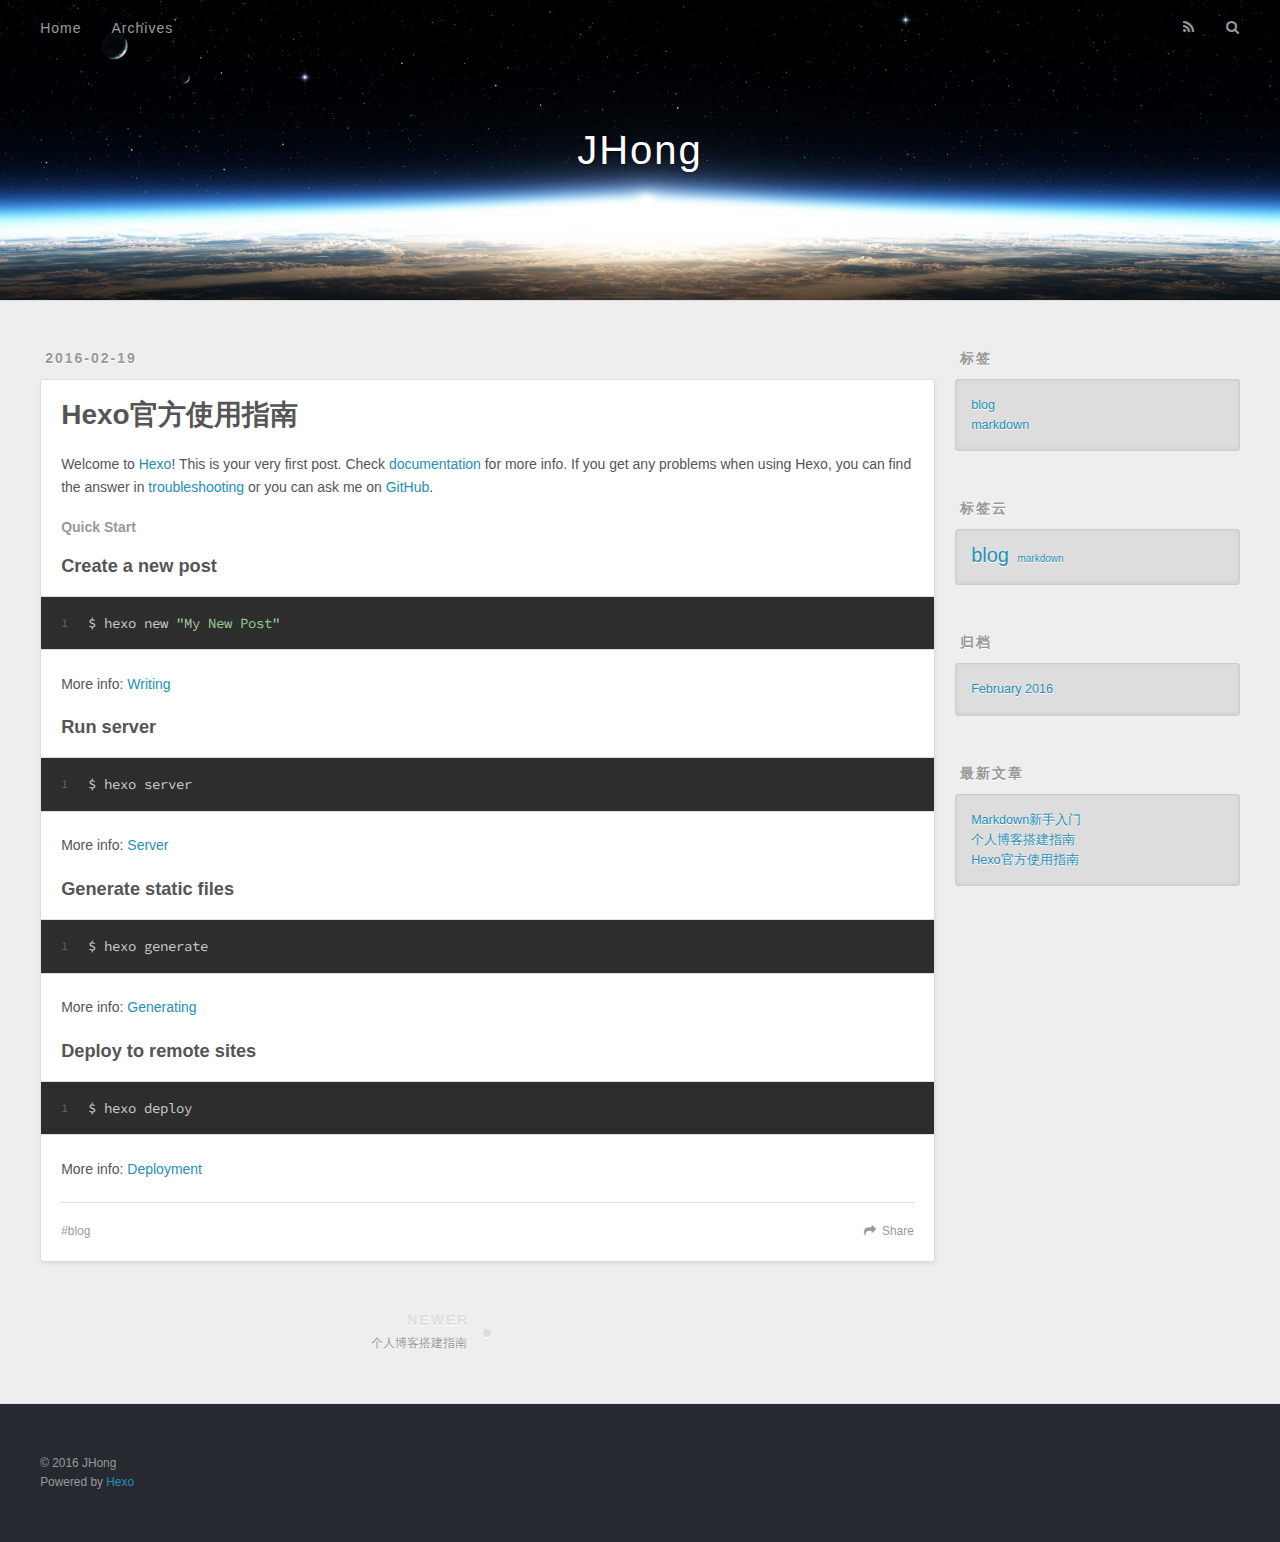
<file: 2016/02/19/20160219_hexo官方使用指南/index.html>
<!DOCTYPE html>
<html>
<head>
  <meta charset="utf-8">
  
  <title>Hexo官方使用指南 | JHong</title>
  <meta name="viewport" content="width=device-width, initial-scale=1, maximum-scale=1">
  <meta name="description" content="Welcome to Hexo! This is your very first post. Check documentation for more info. If you get any problems when using Hexo, you can find the answer in troubleshooting or you can ask me on GitHub.
Quick">
<meta property="og:type" content="article">
<meta property="og:title" content="Hexo官方使用指南">
<meta property="og:url" content="http://yoursite.com/2016/02/19/20160219_hexo官方使用指南/index.html">
<meta property="og:site_name" content="JHong">
<meta property="og:description" content="Welcome to Hexo! This is your very first post. Check documentation for more info. If you get any problems when using Hexo, you can find the answer in troubleshooting or you can ask me on GitHub.
Quick">
<meta property="og:updated_time" content="2016-02-21T07:19:16.000Z">
<meta name="twitter:card" content="summary">
<meta name="twitter:title" content="Hexo官方使用指南">
<meta name="twitter:description" content="Welcome to Hexo! This is your very first post. Check documentation for more info. If you get any problems when using Hexo, you can find the answer in troubleshooting or you can ask me on GitHub.
Quick">
  
    <link rel="alternate" href="/atom.xml" title="JHong" type="application/atom+xml">
  
  
    <link rel="icon" href="/favicon.png">
  
  
    <link href="//fonts.googleapis.com/css?family=Source+Code+Pro" rel="stylesheet" type="text/css">
  
  <link rel="stylesheet" href="/css/style.css" type="text/css">
  

</head>

<body>
  <div id="container">
    <div id="wrap">
      <header id="header">
  <div id="banner"></div>
  <div id="header-outer" class="outer">
    <div id="header-title" class="inner">
      <h1 id="logo-wrap">
        <a href="/" id="logo">JHong</a>
      </h1>
      
    </div>
    <div id="header-inner" class="inner">
      <nav id="main-nav">
        <a id="main-nav-toggle" class="nav-icon"></a>
        
          <a class="main-nav-link" href="/">Home</a>
        
          <a class="main-nav-link" href="/archives">Archives</a>
        
      </nav>
      <nav id="sub-nav">
        
          <a id="nav-rss-link" class="nav-icon" href="/atom.xml" title="RSS Feed"></a>
        
        <a id="nav-search-btn" class="nav-icon" title="搜索"></a>
      </nav>
      <div id="search-form-wrap">
        <form action="//google.com/search" method="get" accept-charset="UTF-8" class="search-form"><input type="search" name="q" results="0" class="search-form-input" placeholder="Search"><button type="submit" class="search-form-submit">&#xF002;</button><input type="hidden" name="sitesearch" value="http://yoursite.com"></form>
      </div>
    </div>
  </div>
</header>
      <div class="outer">
        <section id="main"><article id="post-20160219_hexo官方使用指南" class="article article-type-post" itemscope itemprop="blogPost">
  <div class="article-meta">
    <a href="/2016/02/19/20160219_hexo官方使用指南/" class="article-date">
  <time datetime="2016-02-19T07:14:00.000Z" itemprop="datePublished">2016-02-19</time>
</a>
    
  </div>
  <div class="article-inner">
    
    
      <header class="article-header">
        
  
    <h1 class="article-title" itemprop="name">
      Hexo官方使用指南
    </h1>
  

      </header>
    
    <div class="article-entry" itemprop="articleBody">
      
        <p>Welcome to <a href="https://hexo.io/" target="_blank" rel="external">Hexo</a>! This is your very first post. Check <a href="https://hexo.io/docs/" target="_blank" rel="external">documentation</a> for more info. If you get any problems when using Hexo, you can find the answer in <a href="https://hexo.io/docs/troubleshooting.html" target="_blank" rel="external">troubleshooting</a> or you can ask me on <a href="https://github.com/hexojs/hexo/issues" target="_blank" rel="external">GitHub</a>.</p>
<h6 id="Quick-Start"><a href="#Quick-Start" class="headerlink" title="Quick Start"></a>Quick Start</h6><h3 id="Create-a-new-post"><a href="#Create-a-new-post" class="headerlink" title="Create a new post"></a>Create a new post</h3><figure class="highlight bash"><table><tr><td class="gutter"><pre><span class="line">1</span><br></pre></td><td class="code"><pre><span class="line">$ hexo new <span class="string">"My New Post"</span></span><br></pre></td></tr></table></figure>
<p>More info: <a href="https://hexo.io/docs/writing.html" target="_blank" rel="external">Writing</a></p>
<h3 id="Run-server"><a href="#Run-server" class="headerlink" title="Run server"></a>Run server</h3><figure class="highlight bash"><table><tr><td class="gutter"><pre><span class="line">1</span><br></pre></td><td class="code"><pre><span class="line">$ hexo server</span><br></pre></td></tr></table></figure>
<p>More info: <a href="https://hexo.io/docs/server.html" target="_blank" rel="external">Server</a></p>
<h3 id="Generate-static-files"><a href="#Generate-static-files" class="headerlink" title="Generate static files"></a>Generate static files</h3><figure class="highlight bash"><table><tr><td class="gutter"><pre><span class="line">1</span><br></pre></td><td class="code"><pre><span class="line">$ hexo generate</span><br></pre></td></tr></table></figure>
<p>More info: <a href="https://hexo.io/docs/generating.html" target="_blank" rel="external">Generating</a></p>
<h3 id="Deploy-to-remote-sites"><a href="#Deploy-to-remote-sites" class="headerlink" title="Deploy to remote sites"></a>Deploy to remote sites</h3><figure class="highlight bash"><table><tr><td class="gutter"><pre><span class="line">1</span><br></pre></td><td class="code"><pre><span class="line">$ hexo deploy</span><br></pre></td></tr></table></figure>
<p>More info: <a href="https://hexo.io/docs/deployment.html" target="_blank" rel="external">Deployment</a></p>

      
    </div>
    <footer class="article-footer">
      <a data-url="http://yoursite.com/2016/02/19/20160219_hexo官方使用指南/" data-id="cikxkysv90000rwse8lcznmlw" class="article-share-link">Share</a>
      
      
  <ul class="article-tag-list"><li class="article-tag-list-item"><a class="article-tag-list-link" href="/tags/blog/">blog</a></li></ul>

    </footer>
  </div>
  
    
<nav id="article-nav">
  
    <a href="/2016/02/20/20160220_个人博客搭建指南/" id="article-nav-newer" class="article-nav-link-wrap">
      <strong class="article-nav-caption">Newer</strong>
      <div class="article-nav-title">
        
          个人博客搭建指南
        
      </div>
    </a>
  
  
</nav>

  
</article>

</section>
        
          <aside id="sidebar">
  
    

  
    
  <div class="widget-wrap">
    <h3 class="widget-title">标签</h3>
    <div class="widget">
      <ul class="tag-list"><li class="tag-list-item"><a class="tag-list-link" href="/tags/blog/">blog</a></li><li class="tag-list-item"><a class="tag-list-link" href="/tags/markdown/">markdown</a></li></ul>
    </div>
  </div>


  
    
  <div class="widget-wrap">
    <h3 class="widget-title">标签云</h3>
    <div class="widget tagcloud">
      <a href="/tags/blog/" style="font-size: 20px;">blog</a> <a href="/tags/markdown/" style="font-size: 10px;">markdown</a>
    </div>
  </div>

  
    
  <div class="widget-wrap">
    <h3 class="widget-title">归档</h3>
    <div class="widget">
      <ul class="archive-list"><li class="archive-list-item"><a class="archive-list-link" href="/archives/2016/02/">February 2016</a></li></ul>
    </div>
  </div>


  
    
  <div class="widget-wrap">
    <h3 class="widget-title">最新文章</h3>
    <div class="widget">
      <ul>
        
          <li>
            <a href="/2016/02/21/20160221_markdown新手入门/">Markdown新手入门</a>
          </li>
        
          <li>
            <a href="/2016/02/20/20160220_个人博客搭建指南/">个人博客搭建指南</a>
          </li>
        
          <li>
            <a href="/2016/02/19/20160219_hexo官方使用指南/">Hexo官方使用指南</a>
          </li>
        
      </ul>
    </div>
  </div>

  
</aside>
        
      </div>
      <footer id="footer">
  
  <div class="outer">
    <div id="footer-info" class="inner">
      &copy; 2016 JHong<br>
      Powered by <a href="http://hexo.io/" target="_blank">Hexo</a>
    </div>
  </div>
</footer>
    </div>
    <nav id="mobile-nav">
  
    <a href="/" class="mobile-nav-link">Home</a>
  
    <a href="/archives" class="mobile-nav-link">Archives</a>
  
</nav>
    

<script src="//ajax.googleapis.com/ajax/libs/jquery/2.0.3/jquery.min.js"></script>


  <link rel="stylesheet" href="/fancybox/jquery.fancybox.css" type="text/css">
  <script src="/fancybox/jquery.fancybox.pack.js" type="text/javascript"></script>


<script src="/js/script.js" type="text/javascript"></script>

  </div>
</body>
</html>
</file>
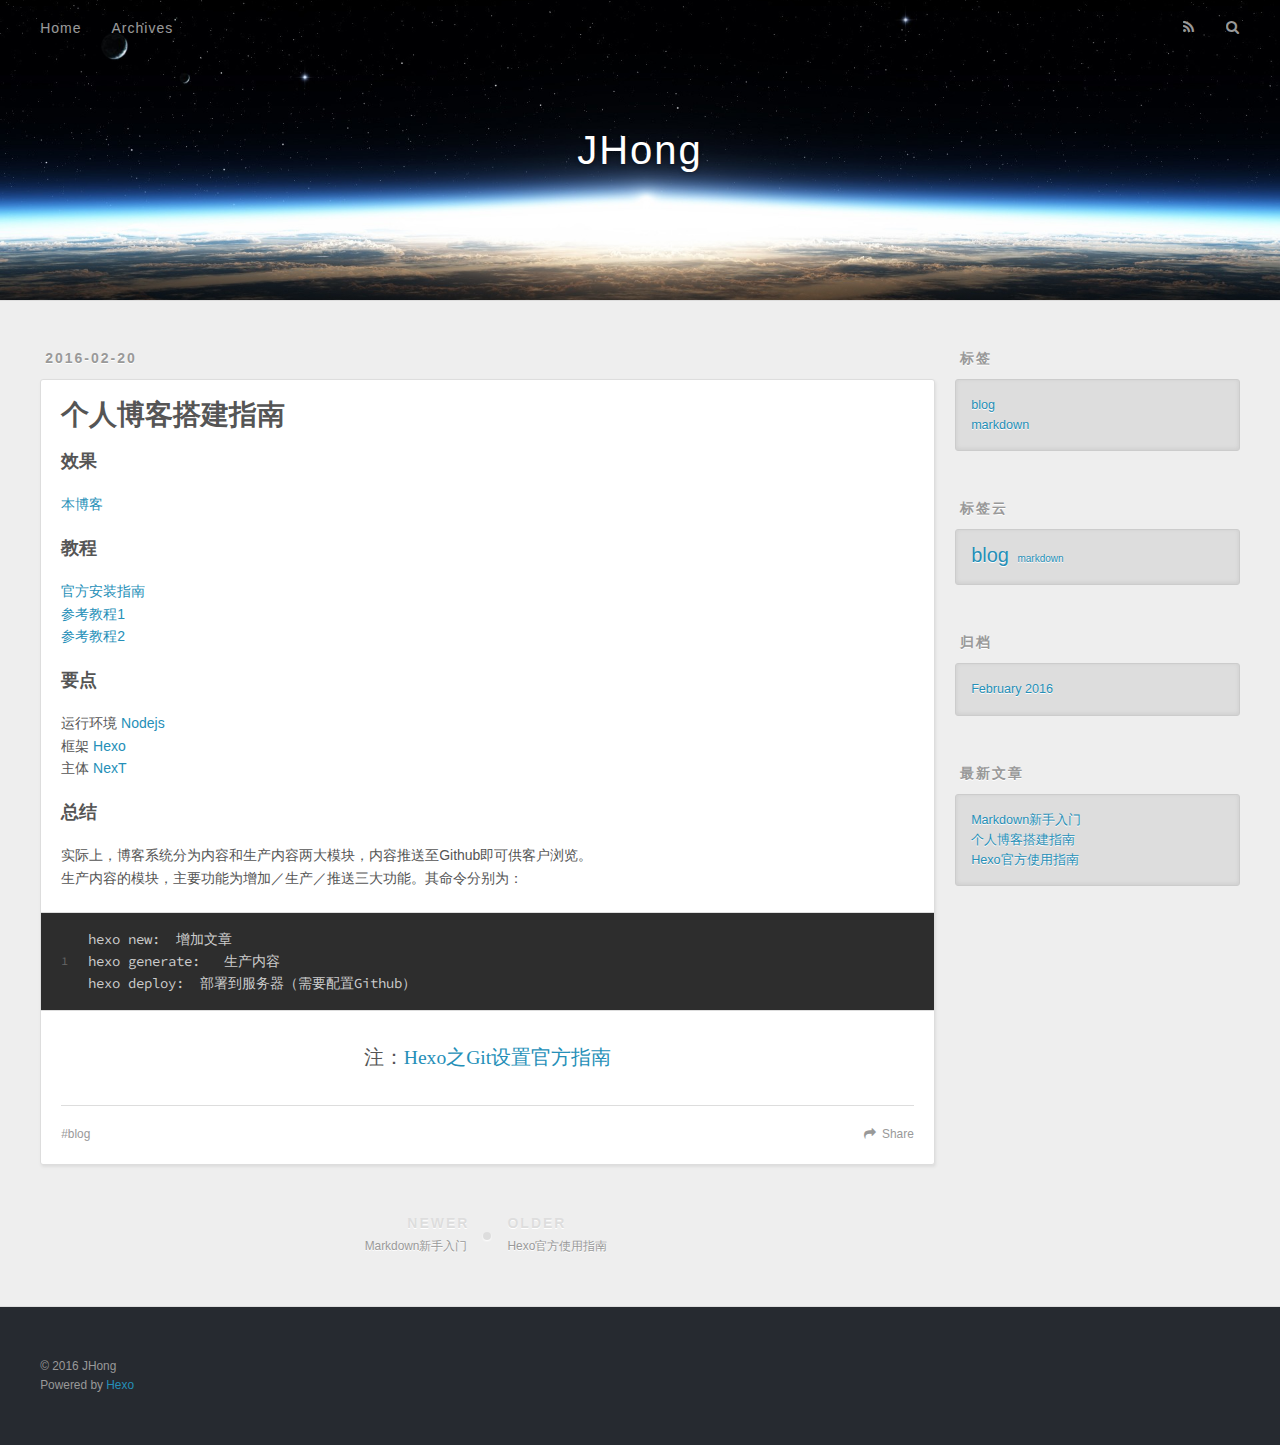
<file: 2016/02/20/20160220_个人博客搭建指南/index.html>
<!DOCTYPE html>
<html>
<head>
  <meta charset="utf-8">
  
  <title>个人博客搭建指南 | JHong</title>
  <meta name="viewport" content="width=device-width, initial-scale=1, maximum-scale=1">
  <meta name="description" content="效果本博客
教程官方安装指南参考教程1参考教程2
要点运行环境  Nodejs框架  Hexo主体  NexT  
总结实际上，博客系统分为内容和生产内容两大模块，内容推送至Github即可供客户浏览。生产内容的模块，主要功能为增加／生产／推送三大功能。其命令分别为：1hexo new:  &amp;#22686;&amp;#21152;&amp;#25991;&amp;#31456;&amp;#10;hexo generate:">
<meta property="og:type" content="article">
<meta property="og:title" content="个人博客搭建指南">
<meta property="og:url" content="http://yoursite.com/2016/02/20/20160220_个人博客搭建指南/index.html">
<meta property="og:site_name" content="JHong">
<meta property="og:description" content="效果本博客
教程官方安装指南参考教程1参考教程2
要点运行环境  Nodejs框架  Hexo主体  NexT  
总结实际上，博客系统分为内容和生产内容两大模块，内容推送至Github即可供客户浏览。生产内容的模块，主要功能为增加／生产／推送三大功能。其命令分别为：1hexo new:  &amp;#22686;&amp;#21152;&amp;#25991;&amp;#31456;&amp;#10;hexo generate:">
<meta property="og:updated_time" content="2016-02-21T07:19:29.000Z">
<meta name="twitter:card" content="summary">
<meta name="twitter:title" content="个人博客搭建指南">
<meta name="twitter:description" content="效果本博客
教程官方安装指南参考教程1参考教程2
要点运行环境  Nodejs框架  Hexo主体  NexT  
总结实际上，博客系统分为内容和生产内容两大模块，内容推送至Github即可供客户浏览。生产内容的模块，主要功能为增加／生产／推送三大功能。其命令分别为：1hexo new:  &amp;#22686;&amp;#21152;&amp;#25991;&amp;#31456;&amp;#10;hexo generate:">
  
    <link rel="alternate" href="/atom.xml" title="JHong" type="application/atom+xml">
  
  
    <link rel="icon" href="/favicon.png">
  
  
    <link href="//fonts.googleapis.com/css?family=Source+Code+Pro" rel="stylesheet" type="text/css">
  
  <link rel="stylesheet" href="/css/style.css" type="text/css">
  

</head>

<body>
  <div id="container">
    <div id="wrap">
      <header id="header">
  <div id="banner"></div>
  <div id="header-outer" class="outer">
    <div id="header-title" class="inner">
      <h1 id="logo-wrap">
        <a href="/" id="logo">JHong</a>
      </h1>
      
    </div>
    <div id="header-inner" class="inner">
      <nav id="main-nav">
        <a id="main-nav-toggle" class="nav-icon"></a>
        
          <a class="main-nav-link" href="/">Home</a>
        
          <a class="main-nav-link" href="/archives">Archives</a>
        
      </nav>
      <nav id="sub-nav">
        
          <a id="nav-rss-link" class="nav-icon" href="/atom.xml" title="RSS Feed"></a>
        
        <a id="nav-search-btn" class="nav-icon" title="搜索"></a>
      </nav>
      <div id="search-form-wrap">
        <form action="//google.com/search" method="get" accept-charset="UTF-8" class="search-form"><input type="search" name="q" results="0" class="search-form-input" placeholder="Search"><button type="submit" class="search-form-submit">&#xF002;</button><input type="hidden" name="sitesearch" value="http://yoursite.com"></form>
      </div>
    </div>
  </div>
</header>
      <div class="outer">
        <section id="main"><article id="post-20160220_个人博客搭建指南" class="article article-type-post" itemscope itemprop="blogPost">
  <div class="article-meta">
    <a href="/2016/02/20/20160220_个人博客搭建指南/" class="article-date">
  <time datetime="2016-02-20T05:10:00.000Z" itemprop="datePublished">2016-02-20</time>
</a>
    
  </div>
  <div class="article-inner">
    
    
      <header class="article-header">
        
  
    <h1 class="article-title" itemprop="name">
      个人博客搭建指南
    </h1>
  

      </header>
    
    <div class="article-entry" itemprop="articleBody">
      
        <h3 id="效果"><a href="#效果" class="headerlink" title="效果"></a>效果</h3><p><a href="http://jhong123.github.io" target="_blank" rel="external">本博客</a></p>
<h3 id="教程"><a href="#教程" class="headerlink" title="教程"></a>教程</h3><p><a href="https://hexo.io/zh-cn/docs/#u5B89_u88C5_Hexo" target="_blank" rel="external">官方安装指南</a><br><a href="http://www.jianshu.com/p/99665608d295" target="_blank" rel="external">参考教程1</a><br><a href="http://92u.github.io/2015/07/02/hexo博客搭建精简教程/" target="_blank" rel="external">参考教程2</a></p>
<h3 id="要点"><a href="#要点" class="headerlink" title="要点"></a>要点</h3><p>运行环境  <a href="http://nodejs.org" target="_blank" rel="external">Nodejs</a><br>框架  <a href="https://hexo.io" target="_blank" rel="external">Hexo</a><br>主体  <a href="http://theme-next.iissnan.com" target="_blank" rel="external">NexT</a>  </p>
<h3 id="总结"><a href="#总结" class="headerlink" title="总结"></a>总结</h3><p>实际上，博客系统分为内容和生产内容两大模块，内容推送至Github即可供客户浏览。<br>生产内容的模块，主要功能为增加／生产／推送三大功能。其命令分别为：<br><figure class="highlight plain"><table><tr><td class="gutter"><pre><span class="line">1</span><br></pre></td><td class="code"><pre><span class="line">hexo new:  &#22686;&#21152;&#25991;&#31456;&#10;hexo generate:   &#29983;&#20135;&#20869;&#23481;&#10;hexo deploy:  &#37096;&#32626;&#21040;&#26381;&#21153;&#22120;&#65288;&#38656;&#35201;&#37197;&#32622;Github&#65289;</span><br></pre></td></tr></table></figure></p>
<blockquote>
<p>注：<a href="https://hexo.io/zh-cn/docs/deployment.html" target="_blank" rel="external">Hexo之Git设置官方指南</a></p>
</blockquote>

      
    </div>
    <footer class="article-footer">
      <a data-url="http://yoursite.com/2016/02/20/20160220_个人博客搭建指南/" data-id="cikxkysvt0006rwse9u6a97qb" class="article-share-link">Share</a>
      
      
  <ul class="article-tag-list"><li class="article-tag-list-item"><a class="article-tag-list-link" href="/tags/blog/">blog</a></li></ul>

    </footer>
  </div>
  
    
<nav id="article-nav">
  
    <a href="/2016/02/21/20160221_markdown新手入门/" id="article-nav-newer" class="article-nav-link-wrap">
      <strong class="article-nav-caption">Newer</strong>
      <div class="article-nav-title">
        
          Markdown新手入门
        
      </div>
    </a>
  
  
    <a href="/2016/02/19/20160219_hexo官方使用指南/" id="article-nav-older" class="article-nav-link-wrap">
      <strong class="article-nav-caption">Older</strong>
      <div class="article-nav-title">Hexo官方使用指南</div>
    </a>
  
</nav>

  
</article>

</section>
        
          <aside id="sidebar">
  
    

  
    
  <div class="widget-wrap">
    <h3 class="widget-title">标签</h3>
    <div class="widget">
      <ul class="tag-list"><li class="tag-list-item"><a class="tag-list-link" href="/tags/blog/">blog</a></li><li class="tag-list-item"><a class="tag-list-link" href="/tags/markdown/">markdown</a></li></ul>
    </div>
  </div>


  
    
  <div class="widget-wrap">
    <h3 class="widget-title">标签云</h3>
    <div class="widget tagcloud">
      <a href="/tags/blog/" style="font-size: 20px;">blog</a> <a href="/tags/markdown/" style="font-size: 10px;">markdown</a>
    </div>
  </div>

  
    
  <div class="widget-wrap">
    <h3 class="widget-title">归档</h3>
    <div class="widget">
      <ul class="archive-list"><li class="archive-list-item"><a class="archive-list-link" href="/archives/2016/02/">February 2016</a></li></ul>
    </div>
  </div>


  
    
  <div class="widget-wrap">
    <h3 class="widget-title">最新文章</h3>
    <div class="widget">
      <ul>
        
          <li>
            <a href="/2016/02/21/20160221_markdown新手入门/">Markdown新手入门</a>
          </li>
        
          <li>
            <a href="/2016/02/20/20160220_个人博客搭建指南/">个人博客搭建指南</a>
          </li>
        
          <li>
            <a href="/2016/02/19/20160219_hexo官方使用指南/">Hexo官方使用指南</a>
          </li>
        
      </ul>
    </div>
  </div>

  
</aside>
        
      </div>
      <footer id="footer">
  
  <div class="outer">
    <div id="footer-info" class="inner">
      &copy; 2016 JHong<br>
      Powered by <a href="http://hexo.io/" target="_blank">Hexo</a>
    </div>
  </div>
</footer>
    </div>
    <nav id="mobile-nav">
  
    <a href="/" class="mobile-nav-link">Home</a>
  
    <a href="/archives" class="mobile-nav-link">Archives</a>
  
</nav>
    

<script src="//ajax.googleapis.com/ajax/libs/jquery/2.0.3/jquery.min.js"></script>


  <link rel="stylesheet" href="/fancybox/jquery.fancybox.css" type="text/css">
  <script src="/fancybox/jquery.fancybox.pack.js" type="text/javascript"></script>


<script src="/js/script.js" type="text/javascript"></script>

  </div>
</body>
</html>
</file>
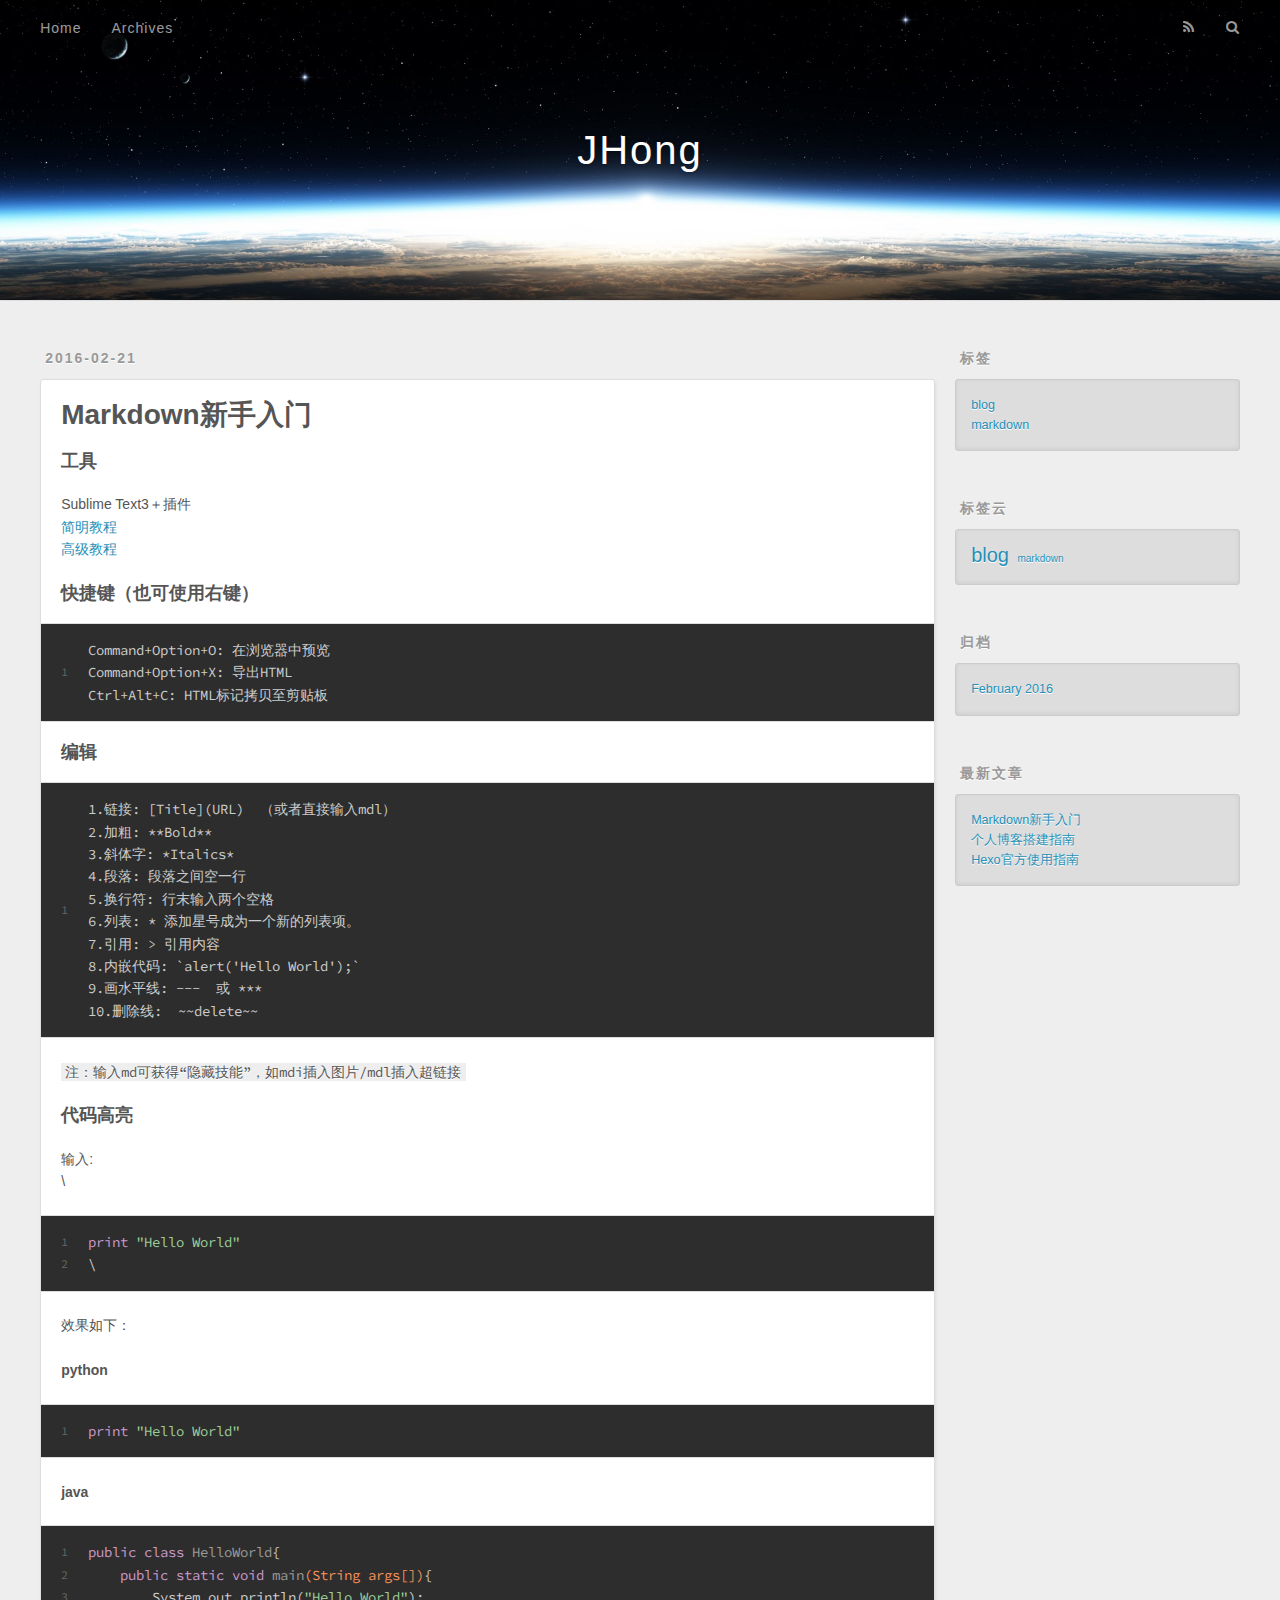
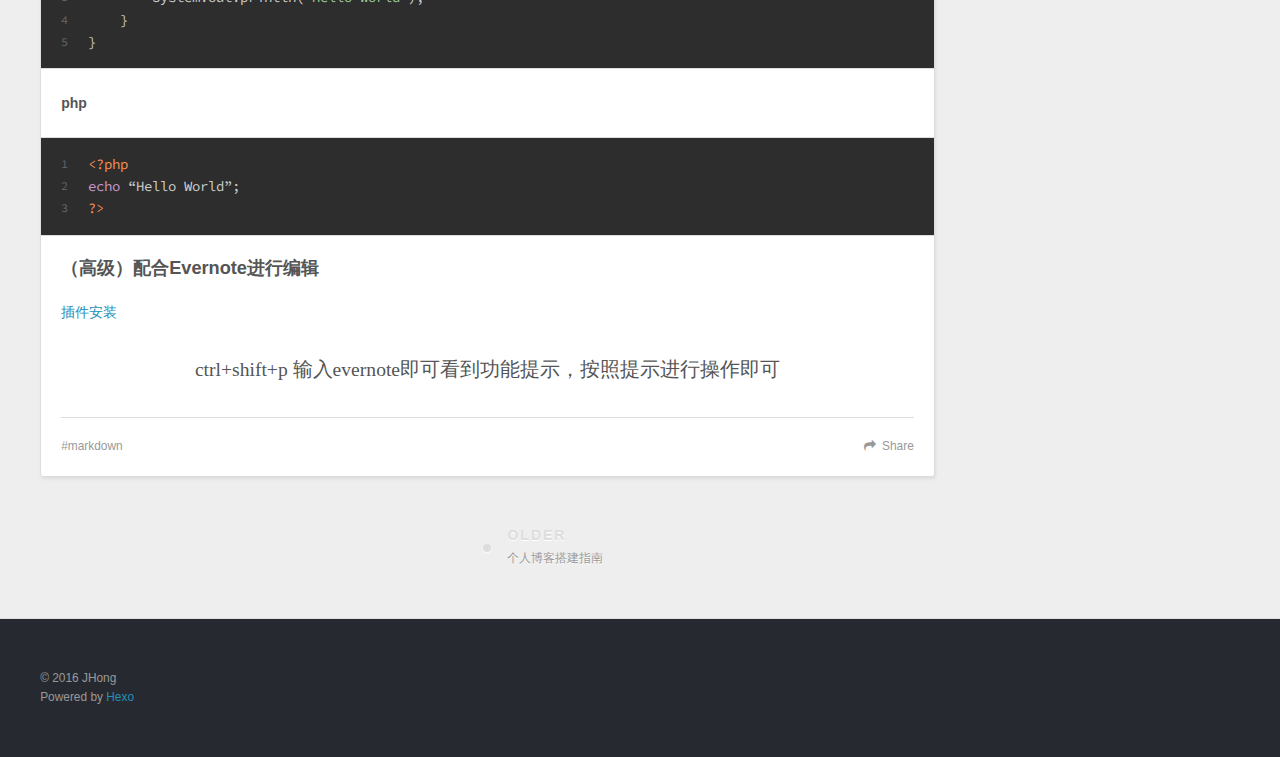
<file: 2016/02/21/20160221_markdown新手入门/index.html>
<!DOCTYPE html>
<html>
<head>
  <meta charset="utf-8">
  
  <title>Markdown新手入门 | JHong</title>
  <meta name="viewport" content="width=device-width, initial-scale=1, maximum-scale=1">
  <meta name="description" content="工具Sublime Text3＋插件简明教程高级教程
快捷键（也可使用右键）1Command+Option+O: &amp;#22312;&amp;#27983;&amp;#35272;&amp;#22120;&amp;#20013;&amp;#39044;&amp;#35272;&amp;#10;Command+Option+X: &amp;#23548;&amp;#20986;HTML&amp;#10;Ctrl+Alt+C: HTML&amp;#26631;&amp;#35760;&amp;#25335">
<meta property="og:type" content="article">
<meta property="og:title" content="Markdown新手入门">
<meta property="og:url" content="http://yoursite.com/2016/02/21/20160221_markdown新手入门/index.html">
<meta property="og:site_name" content="JHong">
<meta property="og:description" content="工具Sublime Text3＋插件简明教程高级教程
快捷键（也可使用右键）1Command+Option+O: &amp;#22312;&amp;#27983;&amp;#35272;&amp;#22120;&amp;#20013;&amp;#39044;&amp;#35272;&amp;#10;Command+Option+X: &amp;#23548;&amp;#20986;HTML&amp;#10;Ctrl+Alt+C: HTML&amp;#26631;&amp;#35760;&amp;#25335">
<meta property="og:updated_time" content="2016-02-21T14:05:42.000Z">
<meta name="twitter:card" content="summary">
<meta name="twitter:title" content="Markdown新手入门">
<meta name="twitter:description" content="工具Sublime Text3＋插件简明教程高级教程
快捷键（也可使用右键）1Command+Option+O: &amp;#22312;&amp;#27983;&amp;#35272;&amp;#22120;&amp;#20013;&amp;#39044;&amp;#35272;&amp;#10;Command+Option+X: &amp;#23548;&amp;#20986;HTML&amp;#10;Ctrl+Alt+C: HTML&amp;#26631;&amp;#35760;&amp;#25335">
  
    <link rel="alternate" href="/atom.xml" title="JHong" type="application/atom+xml">
  
  
    <link rel="icon" href="/favicon.png">
  
  
    <link href="//fonts.googleapis.com/css?family=Source+Code+Pro" rel="stylesheet" type="text/css">
  
  <link rel="stylesheet" href="/css/style.css" type="text/css">
  

</head>

<body>
  <div id="container">
    <div id="wrap">
      <header id="header">
  <div id="banner"></div>
  <div id="header-outer" class="outer">
    <div id="header-title" class="inner">
      <h1 id="logo-wrap">
        <a href="/" id="logo">JHong</a>
      </h1>
      
    </div>
    <div id="header-inner" class="inner">
      <nav id="main-nav">
        <a id="main-nav-toggle" class="nav-icon"></a>
        
          <a class="main-nav-link" href="/">Home</a>
        
          <a class="main-nav-link" href="/archives">Archives</a>
        
      </nav>
      <nav id="sub-nav">
        
          <a id="nav-rss-link" class="nav-icon" href="/atom.xml" title="RSS Feed"></a>
        
        <a id="nav-search-btn" class="nav-icon" title="搜索"></a>
      </nav>
      <div id="search-form-wrap">
        <form action="//google.com/search" method="get" accept-charset="UTF-8" class="search-form"><input type="search" name="q" results="0" class="search-form-input" placeholder="Search"><button type="submit" class="search-form-submit">&#xF002;</button><input type="hidden" name="sitesearch" value="http://yoursite.com"></form>
      </div>
    </div>
  </div>
</header>
      <div class="outer">
        <section id="main"><article id="post-20160221_markdown新手入门" class="article article-type-post" itemscope itemprop="blogPost">
  <div class="article-meta">
    <a href="/2016/02/21/20160221_markdown新手入门/" class="article-date">
  <time datetime="2016-02-21T03:43:00.000Z" itemprop="datePublished">2016-02-21</time>
</a>
    
  </div>
  <div class="article-inner">
    
    
      <header class="article-header">
        
  
    <h1 class="article-title" itemprop="name">
      Markdown新手入门
    </h1>
  

      </header>
    
    <div class="article-entry" itemprop="articleBody">
      
        <h3 id="工具"><a href="#工具" class="headerlink" title="工具"></a>工具</h3><p>Sublime Text3＋插件<br><a href="http://www.jianshu.com/p/335b7d1be39e" target="_blank" rel="external">简明教程</a><br><a href="http://blog.leanote.com/post/54bfa17b8404f03097000000" target="_blank" rel="external">高级教程</a></p>
<h3 id="快捷键（也可使用右键）"><a href="#快捷键（也可使用右键）" class="headerlink" title="快捷键（也可使用右键）"></a>快捷键（也可使用右键）</h3><figure class="highlight plain"><table><tr><td class="gutter"><pre><span class="line">1</span><br></pre></td><td class="code"><pre><span class="line">Command+Option+O: &#22312;&#27983;&#35272;&#22120;&#20013;&#39044;&#35272;&#10;Command+Option+X: &#23548;&#20986;HTML&#10;Ctrl+Alt+C: HTML&#26631;&#35760;&#25335;&#36125;&#33267;&#21098;&#36148;&#26495;</span><br></pre></td></tr></table></figure>
<h3 id="编辑"><a href="#编辑" class="headerlink" title="编辑"></a>编辑</h3><figure class="highlight plain"><table><tr><td class="gutter"><pre><span class="line">1</span><br></pre></td><td class="code"><pre><span class="line">1.&#38142;&#25509;: [Title](URL)  &#65288;&#25110;&#32773;&#30452;&#25509;&#36755;&#20837;mdl&#65289;  &#10;2.&#21152;&#31895;: **Bold**  &#10;3.&#26012;&#20307;&#23383;: *Italics*  &#10;4.&#27573;&#33853;: &#27573;&#33853;&#20043;&#38388;&#31354;&#19968;&#34892;  &#10;5.&#25442;&#34892;&#31526;: &#34892;&#26411;&#36755;&#20837;&#20004;&#20010;&#31354;&#26684;  &#10;6.&#21015;&#34920;: * &#28155;&#21152;&#26143;&#21495;&#25104;&#20026;&#19968;&#20010;&#26032;&#30340;&#21015;&#34920;&#39033;&#12290;  &#10;7.&#24341;&#29992;: &#62; &#24341;&#29992;&#20869;&#23481;&#10;8.&#20869;&#23884;&#20195;&#30721;: `alert(&#39;Hello World&#39;);`  &#10;9.&#30011;&#27700;&#24179;&#32447;: ---  &#25110; ***&#10;10.&#21024;&#38500;&#32447;:  ~~delete~~</span><br></pre></td></tr></table></figure>
<p><code>注：输入md可获得“隐藏技能”，如mdi插入图片/mdl插入超链接</code></p>
<h3 id="代码高亮"><a href="#代码高亮" class="headerlink" title="代码高亮"></a>代码高亮</h3><p>输入:<br>\<figure class="highlight python"><table><tr><td class="gutter"><pre><span class="line">1</span><br><span class="line">2</span><br></pre></td><td class="code"><pre><span class="line"><span class="keyword">print</span> <span class="string">"Hello World"</span>  </span><br><span class="line">\</span><br></pre></td></tr></table></figure></p>
<p>效果如下：</p>
<p><strong>python</strong><br><figure class="highlight python"><table><tr><td class="gutter"><pre><span class="line">1</span><br></pre></td><td class="code"><pre><span class="line"><span class="keyword">print</span> <span class="string">"Hello World"</span></span><br></pre></td></tr></table></figure></p>
<p><strong>java</strong><br><figure class="highlight java"><table><tr><td class="gutter"><pre><span class="line">1</span><br><span class="line">2</span><br><span class="line">3</span><br><span class="line">4</span><br><span class="line">5</span><br></pre></td><td class="code"><pre><span class="line"><span class="keyword">public</span> <span class="class"><span class="keyword">class</span> <span class="title">HelloWorld</span></span>&#123;</span><br><span class="line">    <span class="function"><span class="keyword">public</span> <span class="keyword">static</span> <span class="keyword">void</span> <span class="title">main</span><span class="params">(String args[])</span></span>&#123;</span><br><span class="line">        System.out.println(<span class="string">"Hello World"</span>);</span><br><span class="line">    &#125;</span><br><span class="line">&#125;</span><br></pre></td></tr></table></figure></p>
<p><strong>php</strong><br><figure class="highlight php"><table><tr><td class="gutter"><pre><span class="line">1</span><br><span class="line">2</span><br><span class="line">3</span><br></pre></td><td class="code"><pre><span class="line"><span class="preprocessor">&lt;?php</span></span><br><span class="line"><span class="keyword">echo</span> “Hello World”;</span><br><span class="line"><span class="preprocessor">?&gt;</span></span><br></pre></td></tr></table></figure></p>
<h3 id="（高级）配合Evernote进行编辑"><a href="#（高级）配合Evernote进行编辑" class="headerlink" title="（高级）配合Evernote进行编辑"></a>（高级）配合Evernote进行编辑</h3><p><a href="https://packagecontrol.io/packages/Evernote" target="_blank" rel="external">插件安装</a></p>
<blockquote>
<p>ctrl+shift+p 输入evernote即可看到功能提示，按照提示进行操作即可</p>
</blockquote>

      
    </div>
    <footer class="article-footer">
      <a data-url="http://yoursite.com/2016/02/21/20160221_markdown新手入门/" data-id="cikxkysvp0003rwsezp5r5b3r" class="article-share-link">Share</a>
      
      
  <ul class="article-tag-list"><li class="article-tag-list-item"><a class="article-tag-list-link" href="/tags/markdown/">markdown</a></li></ul>

    </footer>
  </div>
  
    
<nav id="article-nav">
  
  
    <a href="/2016/02/20/20160220_个人博客搭建指南/" id="article-nav-older" class="article-nav-link-wrap">
      <strong class="article-nav-caption">Older</strong>
      <div class="article-nav-title">个人博客搭建指南</div>
    </a>
  
</nav>

  
</article>

</section>
        
          <aside id="sidebar">
  
    

  
    
  <div class="widget-wrap">
    <h3 class="widget-title">标签</h3>
    <div class="widget">
      <ul class="tag-list"><li class="tag-list-item"><a class="tag-list-link" href="/tags/blog/">blog</a></li><li class="tag-list-item"><a class="tag-list-link" href="/tags/markdown/">markdown</a></li></ul>
    </div>
  </div>


  
    
  <div class="widget-wrap">
    <h3 class="widget-title">标签云</h3>
    <div class="widget tagcloud">
      <a href="/tags/blog/" style="font-size: 20px;">blog</a> <a href="/tags/markdown/" style="font-size: 10px;">markdown</a>
    </div>
  </div>

  
    
  <div class="widget-wrap">
    <h3 class="widget-title">归档</h3>
    <div class="widget">
      <ul class="archive-list"><li class="archive-list-item"><a class="archive-list-link" href="/archives/2016/02/">February 2016</a></li></ul>
    </div>
  </div>


  
    
  <div class="widget-wrap">
    <h3 class="widget-title">最新文章</h3>
    <div class="widget">
      <ul>
        
          <li>
            <a href="/2016/02/21/20160221_markdown新手入门/">Markdown新手入门</a>
          </li>
        
          <li>
            <a href="/2016/02/20/20160220_个人博客搭建指南/">个人博客搭建指南</a>
          </li>
        
          <li>
            <a href="/2016/02/19/20160219_hexo官方使用指南/">Hexo官方使用指南</a>
          </li>
        
      </ul>
    </div>
  </div>

  
</aside>
        
      </div>
      <footer id="footer">
  
  <div class="outer">
    <div id="footer-info" class="inner">
      &copy; 2016 JHong<br>
      Powered by <a href="http://hexo.io/" target="_blank">Hexo</a>
    </div>
  </div>
</footer>
    </div>
    <nav id="mobile-nav">
  
    <a href="/" class="mobile-nav-link">Home</a>
  
    <a href="/archives" class="mobile-nav-link">Archives</a>
  
</nav>
    

<script src="//ajax.googleapis.com/ajax/libs/jquery/2.0.3/jquery.min.js"></script>


  <link rel="stylesheet" href="/fancybox/jquery.fancybox.css" type="text/css">
  <script src="/fancybox/jquery.fancybox.pack.js" type="text/javascript"></script>


<script src="/js/script.js" type="text/javascript"></script>

  </div>
</body>
</html>
</file>
<file: css/style.css>
body {
  width: 100%;
}
body:before,
body:after {
  content: "";
  display: table;
}
body:after {
  clear: both;
}
html,
body,
div,
span,
applet,
object,
iframe,
h1,
h2,
h3,
h4,
h5,
h6,
p,
blockquote,
pre,
a,
abbr,
acronym,
address,
big,
cite,
code,
del,
dfn,
em,
img,
ins,
kbd,
q,
s,
samp,
small,
strike,
strong,
sub,
sup,
tt,
var,
dl,
dt,
dd,
ol,
ul,
li,
fieldset,
form,
label,
legend,
table,
caption,
tbody,
tfoot,
thead,
tr,
th,
td {
  margin: 0;
  padding: 0;
  border: 0;
  outline: 0;
  font-weight: inherit;
  font-style: inherit;
  font-family: inherit;
  font-size: 100%;
  vertical-align: baseline;
}
body {
  line-height: 1;
  color: #000;
  background: #fff;
}
ol,
ul {
  list-style: none;
}
table {
  border-collapse: separate;
  border-spacing: 0;
  vertical-align: middle;
}
caption,
th,
td {
  text-align: left;
  font-weight: normal;
  vertical-align: middle;
}
a img {
  border: none;
}
input,
button {
  margin: 0;
  padding: 0;
}
input::-moz-focus-inner,
button::-moz-focus-inner {
  border: 0;
  padding: 0;
}
@font-face {
  font-family: FontAwesome;
  font-style: normal;
  font-weight: normal;
  src: url("fonts/fontawesome-webfont.eot?v=#4.0.3");
  src: url("fonts/fontawesome-webfont.eot?#iefix&v=#4.0.3") format("embedded-opentype"), url("fonts/fontawesome-webfont.woff?v=#4.0.3") format("woff"), url("fonts/fontawesome-webfont.ttf?v=#4.0.3") format("truetype"), url("fonts/fontawesome-webfont.svg#fontawesomeregular?v=#4.0.3") format("svg");
}
html,
body,
#container {
  height: 100%;
}
body {
  background: #eee;
  font: 14px "Helvetica Neue", Helvetica, Arial, sans-serif;
  -webkit-text-size-adjust: 100%;
}
.outer {
  max-width: 1220px;
  margin: 0 auto;
  padding: 0 20px;
}
.outer:before,
.outer:after {
  content: "";
  display: table;
}
.outer:after {
  clear: both;
}
.inner {
  display: inline;
  float: left;
  width: 98.33333333333333%;
  margin: 0 0.833333333333333%;
}
.left,
.alignleft {
  float: left;
}
.right,
.alignright {
  float: right;
}
.clear {
  clear: both;
}
#container {
  position: relative;
}
.mobile-nav-on {
  overflow: hidden;
}
#wrap {
  height: 100%;
  width: 100%;
  position: absolute;
  top: 0;
  left: 0;
  -webkit-transition: 0.2s ease-out;
  -moz-transition: 0.2s ease-out;
  -ms-transition: 0.2s ease-out;
  transition: 0.2s ease-out;
  z-index: 1;
  background: #eee;
}
.mobile-nav-on #wrap {
  left: 280px;
}
@media screen and (min-width: 768px) {
  #main {
    display: inline;
    float: left;
    width: 73.33333333333333%;
    margin: 0 0.833333333333333%;
  }
}
.article-date,
.article-category-link,
.archive-year,
.widget-title {
  text-decoration: none;
  text-transform: uppercase;
  letter-spacing: 2px;
  color: #999;
  margin-bottom: 1em;
  margin-left: 5px;
  line-height: 1em;
  text-shadow: 0 1px #fff;
  font-weight: bold;
}
.article-inner,
.archive-article-inner {
  background: #fff;
  -webkit-box-shadow: 1px 2px 3px #ddd;
  box-shadow: 1px 2px 3px #ddd;
  border: 1px solid #ddd;
  -webkit-border-radius: 3px;
  border-radius: 3px;
}
.article-entry h1,
.widget h1 {
  font-size: 2em;
}
.article-entry h2,
.widget h2 {
  font-size: 1.5em;
}
.article-entry h3,
.widget h3 {
  font-size: 1.3em;
}
.article-entry h4,
.widget h4 {
  font-size: 1.2em;
}
.article-entry h5,
.widget h5 {
  font-size: 1em;
}
.article-entry h6,
.widget h6 {
  font-size: 1em;
  color: #999;
}
.article-entry hr,
.widget hr {
  border: 1px dashed #ddd;
}
.article-entry strong,
.widget strong {
  font-weight: bold;
}
.article-entry em,
.widget em,
.article-entry cite,
.widget cite {
  font-style: italic;
}
.article-entry sup,
.widget sup,
.article-entry sub,
.widget sub {
  font-size: 0.75em;
  line-height: 0;
  position: relative;
  vertical-align: baseline;
}
.article-entry sup,
.widget sup {
  top: -0.5em;
}
.article-entry sub,
.widget sub {
  bottom: -0.2em;
}
.article-entry small,
.widget small {
  font-size: 0.85em;
}
.article-entry acronym,
.widget acronym,
.article-entry abbr,
.widget abbr {
  border-bottom: 1px dotted;
}
.article-entry ul,
.widget ul,
.article-entry ol,
.widget ol,
.article-entry dl,
.widget dl {
  margin: 0 20px;
  line-height: 1.6em;
}
.article-entry ul ul,
.widget ul ul,
.article-entry ol ul,
.widget ol ul,
.article-entry ul ol,
.widget ul ol,
.article-entry ol ol,
.widget ol ol {
  margin-top: 0;
  margin-bottom: 0;
}
.article-entry ul,
.widget ul {
  list-style: disc;
}
.article-entry ol,
.widget ol {
  list-style: decimal;
}
.article-entry dt,
.widget dt {
  font-weight: bold;
}
#header {
  height: 300px;
  position: relative;
  border-bottom: 1px solid #ddd;
}
#header:before,
#header:after {
  content: "";
  position: absolute;
  left: 0;
  right: 0;
  height: 40px;
}
#header:before {
  top: 0;
  background: -webkit-linear-gradient(rgba(0,0,0,0.2), transparent);
  background: -moz-linear-gradient(rgba(0,0,0,0.2), transparent);
  background: -ms-linear-gradient(rgba(0,0,0,0.2), transparent);
  background: linear-gradient(rgba(0,0,0,0.2), transparent);
}
#header:after {
  bottom: 0;
  background: -webkit-linear-gradient(transparent, rgba(0,0,0,0.2));
  background: -moz-linear-gradient(transparent, rgba(0,0,0,0.2));
  background: -ms-linear-gradient(transparent, rgba(0,0,0,0.2));
  background: linear-gradient(transparent, rgba(0,0,0,0.2));
}
#header-outer {
  height: 100%;
  position: relative;
}
#header-inner {
  position: relative;
  overflow: hidden;
}
#banner {
  position: absolute;
  top: 0;
  left: 0;
  width: 100%;
  height: 100%;
  background: url("images/banner.jpg") center #000;
  -webkit-background-size: cover;
  -moz-background-size: cover;
  background-size: cover;
  z-index: -1;
}
#header-title {
  text-align: center;
  height: 40px;
  position: absolute;
  top: 50%;
  left: 0;
  margin-top: -20px;
}
#logo,
#subtitle {
  text-decoration: none;
  color: #fff;
  font-weight: 300;
  text-shadow: 0 1px 4px rgba(0,0,0,0.3);
}
#logo {
  font-size: 40px;
  line-height: 40px;
  letter-spacing: 2px;
}
#subtitle {
  font-size: 16px;
  line-height: 16px;
  letter-spacing: 1px;
}
#subtitle-wrap {
  margin-top: 16px;
}
#main-nav {
  float: left;
  margin-left: -15px;
}
.nav-icon,
.main-nav-link {
  float: left;
  color: #fff;
  opacity: 0.6;
  text-decoration: none;
  text-shadow: 0 1px rgba(0,0,0,0.2);
  -webkit-transition: opacity 0.2s;
  -moz-transition: opacity 0.2s;
  -ms-transition: opacity 0.2s;
  transition: opacity 0.2s;
  display: block;
  padding: 20px 15px;
}
.nav-icon:hover,
.main-nav-link:hover {
  opacity: 1;
}
.nav-icon {
  font-family: FontAwesome;
  text-align: center;
  font-size: 14px;
  width: 14px;
  height: 14px;
  padding: 20px 15px;
  position: relative;
  cursor: pointer;
}
.main-nav-link {
  font-weight: 300;
  letter-spacing: 1px;
}
@media screen and (max-width: 479px) {
  .main-nav-link {
    display: none;
  }
}
#main-nav-toggle {
  display: none;
}
#main-nav-toggle:before {
  content: "\f0c9";
}
@media screen and (max-width: 479px) {
  #main-nav-toggle {
    display: block;
  }
}
#sub-nav {
  float: right;
  margin-right: -15px;
}
#nav-rss-link:before {
  content: "\f09e";
}
#nav-search-btn:before {
  content: "\f002";
}
#search-form-wrap {
  position: absolute;
  top: 15px;
  width: 150px;
  height: 30px;
  right: -150px;
  opacity: 0;
  -webkit-transition: 0.2s ease-out;
  -moz-transition: 0.2s ease-out;
  -ms-transition: 0.2s ease-out;
  transition: 0.2s ease-out;
}
#search-form-wrap.on {
  opacity: 1;
  right: 0;
}
@media screen and (max-width: 479px) {
  #search-form-wrap {
    width: 100%;
    right: -100%;
  }
}
.search-form {
  position: absolute;
  top: 0;
  left: 0;
  right: 0;
  background: #fff;
  padding: 5px 15px;
  -webkit-border-radius: 15px;
  border-radius: 15px;
  -webkit-box-shadow: 0 0 10px rgba(0,0,0,0.3);
  box-shadow: 0 0 10px rgba(0,0,0,0.3);
}
.search-form-input {
  border: none;
  background: none;
  color: #555;
  width: 100%;
  font: 13px "Helvetica Neue", Helvetica, Arial, sans-serif;
  outline: none;
}
.search-form-input::-webkit-search-results-decoration,
.search-form-input::-webkit-search-cancel-button {
  -webkit-appearance: none;
}
.search-form-submit {
  position: absolute;
  top: 50%;
  right: 10px;
  margin-top: -7px;
  font: 13px FontAwesome;
  border: none;
  background: none;
  color: #bbb;
  cursor: pointer;
}
.search-form-submit:hover,
.search-form-submit:focus {
  color: #777;
}
.article {
  margin: 50px 0;
}
.article-inner {
  overflow: hidden;
}
.article-meta:before,
.article-meta:after {
  content: "";
  display: table;
}
.article-meta:after {
  clear: both;
}
.article-date {
  float: left;
}
.article-category {
  float: left;
  line-height: 1em;
  color: #ccc;
  text-shadow: 0 1px #fff;
  margin-left: 8px;
}
.article-category:before {
  content: "\2022";
}
.article-category-link {
  margin: 0 12px 1em;
}
.article-header {
  padding: 20px 20px 0;
}
.article-title {
  text-decoration: none;
  font-size: 2em;
  font-weight: bold;
  color: #555;
  line-height: 1.1em;
  -webkit-transition: color 0.2s;
  -moz-transition: color 0.2s;
  -ms-transition: color 0.2s;
  transition: color 0.2s;
}
a.article-title:hover {
  color: #258fb8;
}
.article-entry {
  color: #555;
  padding: 0 20px;
}
.article-entry:before,
.article-entry:after {
  content: "";
  display: table;
}
.article-entry:after {
  clear: both;
}
.article-entry p,
.article-entry table {
  line-height: 1.6em;
  margin: 1.6em 0;
}
.article-entry h1,
.article-entry h2,
.article-entry h3,
.article-entry h4,
.article-entry h5,
.article-entry h6 {
  font-weight: bold;
}
.article-entry h1,
.article-entry h2,
.article-entry h3,
.article-entry h4,
.article-entry h5,
.article-entry h6 {
  line-height: 1.1em;
  margin: 1.1em 0;
}
.article-entry a {
  color: #258fb8;
  text-decoration: none;
}
.article-entry a:hover {
  text-decoration: underline;
}
.article-entry ul,
.article-entry ol,
.article-entry dl {
  margin-top: 1.6em;
  margin-bottom: 1.6em;
}
.article-entry img,
.article-entry video {
  max-width: 100%;
  height: auto;
  display: block;
  margin: auto;
}
.article-entry iframe {
  border: none;
}
.article-entry table {
  width: 100%;
  border-collapse: collapse;
  border-spacing: 0;
}
.article-entry th {
  font-weight: bold;
  border-bottom: 3px solid #ddd;
  padding-bottom: 0.5em;
}
.article-entry td {
  border-bottom: 1px solid #ddd;
  padding: 10px 0;
}
.article-entry blockquote {
  font-family: Georgia, "Times New Roman", serif;
  font-size: 1.4em;
  margin: 1.6em 20px;
  text-align: center;
}
.article-entry blockquote footer {
  font-size: 14px;
  margin: 1.6em 0;
  font-family: "Helvetica Neue", Helvetica, Arial, sans-serif;
}
.article-entry blockquote footer cite:before {
  content: "—";
  padding: 0 0.5em;
}
.article-entry .pullquote {
  text-align: left;
  width: 45%;
  margin: 0;
}
.article-entry .pullquote.left {
  margin-left: 0.5em;
  margin-right: 1em;
}
.article-entry .pullquote.right {
  margin-right: 0.5em;
  margin-left: 1em;
}
.article-entry .caption {
  color: #999;
  display: block;
  font-size: 0.9em;
  margin-top: 0.5em;
  position: relative;
  text-align: center;
}
.article-entry .video-container {
  position: relative;
  padding-top: 56.25%;
  height: 0;
  overflow: hidden;
}
.article-entry .video-container iframe,
.article-entry .video-container object,
.article-entry .video-container embed {
  position: absolute;
  top: 0;
  left: 0;
  width: 100%;
  height: 100%;
  margin-top: 0;
}
.article-more-link a {
  display: inline-block;
  line-height: 1em;
  padding: 6px 15px;
  -webkit-border-radius: 15px;
  border-radius: 15px;
  background: #eee;
  color: #999;
  text-shadow: 0 1px #fff;
  text-decoration: none;
}
.article-more-link a:hover {
  background: #258fb8;
  color: #fff;
  text-decoration: none;
  text-shadow: 0 1px #1e7293;
}
.article-footer {
  font-size: 0.85em;
  line-height: 1.6em;
  border-top: 1px solid #ddd;
  padding-top: 1.6em;
  margin: 0 20px 20px;
}
.article-footer:before,
.article-footer:after {
  content: "";
  display: table;
}
.article-footer:after {
  clear: both;
}
.article-footer a {
  color: #999;
  text-decoration: none;
}
.article-footer a:hover {
  color: #555;
}
.article-tag-list-item {
  float: left;
  margin-right: 10px;
}
.article-tag-list-link:before {
  content: "#";
}
.article-comment-link {
  float: right;
}
.article-comment-link:before {
  content: "\f075";
  font-family: FontAwesome;
  padding-right: 8px;
}
.article-share-link {
  cursor: pointer;
  float: right;
  margin-left: 20px;
}
.article-share-link:before {
  content: "\f064";
  font-family: FontAwesome;
  padding-right: 6px;
}
#article-nav {
  position: relative;
}
#article-nav:before,
#article-nav:after {
  content: "";
  display: table;
}
#article-nav:after {
  clear: both;
}
@media screen and (min-width: 768px) {
  #article-nav {
    margin: 50px 0;
  }
  #article-nav:before {
    width: 8px;
    height: 8px;
    position: absolute;
    top: 50%;
    left: 50%;
    margin-top: -4px;
    margin-left: -4px;
    content: "";
    -webkit-border-radius: 50%;
    border-radius: 50%;
    background: #ddd;
    -webkit-box-shadow: 0 1px 2px #fff;
    box-shadow: 0 1px 2px #fff;
  }
}
.article-nav-link-wrap {
  text-decoration: none;
  text-shadow: 0 1px #fff;
  color: #999;
  -webkit-box-sizing: border-box;
  -moz-box-sizing: border-box;
  box-sizing: border-box;
  margin-top: 50px;
  text-align: center;
  display: block;
}
.article-nav-link-wrap:hover {
  color: #555;
}
@media screen and (min-width: 768px) {
  .article-nav-link-wrap {
    width: 50%;
    margin-top: 0;
  }
}
@media screen and (min-width: 768px) {
  #article-nav-newer {
    float: left;
    text-align: right;
    padding-right: 20px;
  }
}
@media screen and (min-width: 768px) {
  #article-nav-older {
    float: right;
    text-align: left;
    padding-left: 20px;
  }
}
.article-nav-caption {
  text-transform: uppercase;
  letter-spacing: 2px;
  color: #ddd;
  line-height: 1em;
  font-weight: bold;
}
#article-nav-newer .article-nav-caption {
  margin-right: -2px;
}
.article-nav-title {
  font-size: 0.85em;
  line-height: 1.6em;
  margin-top: 0.5em;
}
.article-share-box {
  position: absolute;
  display: none;
  background: #fff;
  -webkit-box-shadow: 1px 2px 10px rgba(0,0,0,0.2);
  box-shadow: 1px 2px 10px rgba(0,0,0,0.2);
  -webkit-border-radius: 3px;
  border-radius: 3px;
  margin-left: -145px;
  overflow: hidden;
  z-index: 1;
}
.article-share-box.on {
  display: block;
}
.article-share-input {
  width: 100%;
  background: none;
  -webkit-box-sizing: border-box;
  -moz-box-sizing: border-box;
  box-sizing: border-box;
  font: 14px "Helvetica Neue", Helvetica, Arial, sans-serif;
  padding: 0 15px;
  color: #555;
  outline: none;
  border: 1px solid #ddd;
  -webkit-border-radius: 3px 3px 0 0;
  border-radius: 3px 3px 0 0;
  height: 36px;
  line-height: 36px;
}
.article-share-links {
  background: #eee;
}
.article-share-links:before,
.article-share-links:after {
  content: "";
  display: table;
}
.article-share-links:after {
  clear: both;
}
.article-share-twitter,
.article-share-facebook,
.article-share-pinterest,
.article-share-google {
  width: 50px;
  height: 36px;
  display: block;
  float: left;
  position: relative;
  color: #999;
  text-shadow: 0 1px #fff;
}
.article-share-twitter:before,
.article-share-facebook:before,
.article-share-pinterest:before,
.article-share-google:before {
  font-size: 20px;
  font-family: FontAwesome;
  width: 20px;
  height: 20px;
  position: absolute;
  top: 50%;
  left: 50%;
  margin-top: -10px;
  margin-left: -10px;
  text-align: center;
}
.article-share-twitter:hover,
.article-share-facebook:hover,
.article-share-pinterest:hover,
.article-share-google:hover {
  color: #fff;
}
.article-share-twitter:before {
  content: "\f099";
}
.article-share-twitter:hover {
  background: #00aced;
  text-shadow: 0 1px #008abe;
}
.article-share-facebook:before {
  content: "\f09a";
}
.article-share-facebook:hover {
  background: #3b5998;
  text-shadow: 0 1px #2f477a;
}
.article-share-pinterest:before {
  content: "\f0d2";
}
.article-share-pinterest:hover {
  background: #cb2027;
  text-shadow: 0 1px #a21a1f;
}
.article-share-google:before {
  content: "\f0d5";
}
.article-share-google:hover {
  background: #dd4b39;
  text-shadow: 0 1px #be3221;
}
.article-gallery {
  background: #000;
  position: relative;
}
.article-gallery-photos {
  position: relative;
  overflow: hidden;
}
.article-gallery-img {
  display: none;
  max-width: 100%;
}
.article-gallery-img:first-child {
  display: block;
}
.article-gallery-img.loaded {
  position: absolute;
  display: block;
}
.article-gallery-img img {
  display: block;
  max-width: 100%;
  margin: 0 auto;
}
#comments {
  background: #fff;
  -webkit-box-shadow: 1px 2px 3px #ddd;
  box-shadow: 1px 2px 3px #ddd;
  padding: 20px;
  border: 1px solid #ddd;
  -webkit-border-radius: 3px;
  border-radius: 3px;
  margin: 50px 0;
}
#comments a {
  color: #258fb8;
}
.archives-wrap {
  margin: 50px 0;
}
.archives:before,
.archives:after {
  content: "";
  display: table;
}
.archives:after {
  clear: both;
}
.archive-year-wrap {
  margin-bottom: 1em;
}
.archives {
  -webkit-column-gap: 10px;
  -moz-column-gap: 10px;
  column-gap: 10px;
}
@media screen and (min-width: 480px) and (max-width: 767px) {
  .archives {
    -webkit-column-count: 2;
    -moz-column-count: 2;
    column-count: 2;
  }
}
@media screen and (min-width: 768px) {
  .archives {
    -webkit-column-count: 3;
    -moz-column-count: 3;
    column-count: 3;
  }
}
.archive-article {
  -webkit-column-break-inside: avoid;
  page-break-inside: avoid;
  overflow: hidden;
  break-inside: avoid-column;
}
.archive-article-inner {
  padding: 10px;
  margin-bottom: 15px;
}
.archive-article-title {
  text-decoration: none;
  font-weight: bold;
  color: #555;
  -webkit-transition: color 0.2s;
  -moz-transition: color 0.2s;
  -ms-transition: color 0.2s;
  transition: color 0.2s;
  line-height: 1.6em;
}
.archive-article-title:hover {
  color: #258fb8;
}
.archive-article-footer {
  margin-top: 1em;
}
.archive-article-date {
  color: #999;
  text-decoration: none;
  font-size: 0.85em;
  line-height: 1em;
  margin-bottom: 0.5em;
  display: block;
}
#page-nav {
  margin: 50px auto;
  background: #fff;
  -webkit-box-shadow: 1px 2px 3px #ddd;
  box-shadow: 1px 2px 3px #ddd;
  border: 1px solid #ddd;
  -webkit-border-radius: 3px;
  border-radius: 3px;
  text-align: center;
  color: #999;
  overflow: hidden;
}
#page-nav:before,
#page-nav:after {
  content: "";
  display: table;
}
#page-nav:after {
  clear: both;
}
#page-nav a,
#page-nav span {
  padding: 10px 20px;
  line-height: 1;
  height: 2ex;
}
#page-nav a {
  color: #999;
  text-decoration: none;
}
#page-nav a:hover {
  background: #999;
  color: #fff;
}
#page-nav .prev {
  float: left;
}
#page-nav .next {
  float: right;
}
#page-nav .page-number {
  display: inline-block;
}
@media screen and (max-width: 479px) {
  #page-nav .page-number {
    display: none;
  }
}
#page-nav .current {
  color: #555;
  font-weight: bold;
}
#page-nav .space {
  color: #ddd;
}
#footer {
  background: #262a30;
  padding: 50px 0;
  border-top: 1px solid #ddd;
  color: #999;
}
#footer a {
  color: #258fb8;
  text-decoration: none;
}
#footer a:hover {
  text-decoration: underline;
}
#footer-info {
  line-height: 1.6em;
  font-size: 0.85em;
}
.article-entry pre,
.article-entry .highlight {
  background: #2d2d2d;
  margin: 0 -20px;
  padding: 15px 20px;
  border-style: solid;
  border-color: #ddd;
  border-width: 1px 0;
  overflow: auto;
  color: #ccc;
  line-height: 22.400000000000002px;
}
.article-entry .highlight .gutter pre,
.article-entry .gist .gist-file .gist-data .line-numbers {
  color: #666;
  font-size: 0.85em;
}
.article-entry pre,
.article-entry code {
  font-family: "Source Code Pro", Consolas, Monaco, Menlo, Consolas, monospace;
}
.article-entry code {
  background: #eee;
  text-shadow: 0 1px #fff;
  padding: 0 0.3em;
}
.article-entry pre code {
  background: none;
  text-shadow: none;
  padding: 0;
}
.article-entry .highlight pre {
  border: none;
  margin: 0;
  padding: 0;
}
.article-entry .highlight table {
  margin: 0;
  width: auto;
}
.article-entry .highlight td {
  border: none;
  padding: 0;
}
.article-entry .highlight figcaption {
  font-size: 0.85em;
  color: #999;
  line-height: 1em;
  margin-bottom: 1em;
}
.article-entry .highlight figcaption:before,
.article-entry .highlight figcaption:after {
  content: "";
  display: table;
}
.article-entry .highlight figcaption:after {
  clear: both;
}
.article-entry .highlight figcaption a {
  float: right;
}
.article-entry .highlight .gutter pre {
  text-align: right;
  padding-right: 20px;
}
.article-entry .highlight .line {
  height: 22.400000000000002px;
}
.article-entry .gist {
  margin: 0 -20px;
  border-style: solid;
  border-color: #ddd;
  border-width: 1px 0;
  background: #2d2d2d;
  padding: 15px 20px 15px 0;
}
.article-entry .gist .gist-file {
  border: none;
  font-family: "Source Code Pro", Consolas, Monaco, Menlo, Consolas, monospace;
  margin: 0;
}
.article-entry .gist .gist-file .gist-data {
  background: none;
  border: none;
}
.article-entry .gist .gist-file .gist-data .line-numbers {
  background: none;
  border: none;
  padding: 0 20px 0 0;
}
.article-entry .gist .gist-file .gist-data .line-data {
  padding: 0 !important;
}
.article-entry .gist .gist-file .highlight {
  margin: 0;
  padding: 0;
  border: none;
}
.article-entry .gist .gist-file .gist-meta {
  background: #2d2d2d;
  color: #999;
  font: 0.85em "Helvetica Neue", Helvetica, Arial, sans-serif;
  text-shadow: 0 0;
  padding: 0;
  margin-top: 1em;
  margin-left: 20px;
}
.article-entry .gist .gist-file .gist-meta a {
  color: #258fb8;
  font-weight: normal;
}
.article-entry .gist .gist-file .gist-meta a:hover {
  text-decoration: underline;
}
pre .comment,
pre .title {
  color: #999;
}
pre .variable,
pre .attribute,
pre .tag,
pre .regexp,
pre .ruby .constant,
pre .xml .tag .title,
pre .xml .pi,
pre .xml .doctype,
pre .html .doctype,
pre .css .id,
pre .css .class,
pre .css .pseudo {
  color: #f2777a;
}
pre .number,
pre .preprocessor,
pre .built_in,
pre .literal,
pre .params,
pre .constant {
  color: #f99157;
}
pre .class,
pre .ruby .class .title,
pre .css .rules .attribute {
  color: #9c9;
}
pre .string,
pre .value,
pre .inheritance,
pre .header,
pre .ruby .symbol,
pre .xml .cdata {
  color: #9c9;
}
pre .css .hexcolor {
  color: #6cc;
}
pre .function,
pre .python .decorator,
pre .python .title,
pre .ruby .function .title,
pre .ruby .title .keyword,
pre .perl .sub,
pre .javascript .title,
pre .coffeescript .title {
  color: #69c;
}
pre .keyword,
pre .javascript .function {
  color: #c9c;
}
@media screen and (max-width: 479px) {
  #mobile-nav {
    position: absolute;
    top: 0;
    left: 0;
    width: 280px;
    height: 100%;
    background: #191919;
    border-right: 1px solid #fff;
  }
}
@media screen and (max-width: 479px) {
  .mobile-nav-link {
    display: block;
    color: #999;
    text-decoration: none;
    padding: 15px 20px;
    font-weight: bold;
  }
  .mobile-nav-link:hover {
    color: #fff;
  }
}
@media screen and (min-width: 768px) {
  #sidebar {
    display: inline;
    float: left;
    width: 23.333333333333332%;
    margin: 0 0.833333333333333%;
  }
}
.widget-wrap {
  margin: 50px 0;
}
.widget {
  color: #777;
  text-shadow: 0 1px #fff;
  background: #ddd;
  -webkit-box-shadow: 0 -1px 4px #ccc inset;
  box-shadow: 0 -1px 4px #ccc inset;
  border: 1px solid #ccc;
  padding: 15px;
  -webkit-border-radius: 3px;
  border-radius: 3px;
}
.widget a {
  color: #258fb8;
  text-decoration: none;
}
.widget a:hover {
  text-decoration: underline;
}
.widget ul ul,
.widget ol ul,
.widget dl ul,
.widget ul ol,
.widget ol ol,
.widget dl ol,
.widget ul dl,
.widget ol dl,
.widget dl dl {
  margin-left: 15px;
  list-style: disc;
}
.widget {
  line-height: 1.6em;
  word-wrap: break-word;
  font-size: 0.9em;
}
.widget ul,
.widget ol {
  list-style: none;
  margin: 0;
}
.widget ul ul,
.widget ol ul,
.widget ul ol,
.widget ol ol {
  margin: 0 20px;
}
.widget ul ul,
.widget ol ul {
  list-style: disc;
}
.widget ul ol,
.widget ol ol {
  list-style: decimal;
}
.category-list-count,
.tag-list-count,
.archive-list-count {
  padding-left: 5px;
  color: #999;
  font-size: 0.85em;
}
.category-list-count:before,
.tag-list-count:before,
.archive-list-count:before {
  content: "(";
}
.category-list-count:after,
.tag-list-count:after,
.archive-list-count:after {
  content: ")";
}
.tagcloud a {
  margin-right: 5px;
  display: inline-block;
}
</file>
<file: css/main.css>
/* normalize.css v3.0.2 | MIT License | git.io/normalize */
html {
  font-family: sans-serif; /* 1 */
  -ms-text-size-adjust: 100%; /* 2 */
  -webkit-text-size-adjust: 100%; /* 2 */
}
body {
  margin: 0;
}
article,
aside,
details,
figcaption,
figure,
footer,
header,
hgroup,
main,
menu,
nav,
section,
summary {
  display: block;
}
audio,
canvas,
progress,
video {
  display: inline-block; /* 1 */
  vertical-align: baseline; /* 2 */
}
audio:not([controls]) {
  display: none;
  height: 0;
}
[hidden],
template {
  display: none;
}
a {
  background-color: transparent;
}
a:active,
a:hover {
  outline: 0;
}
abbr[title] {
  border-bottom: 1px dotted;
}
b,
strong {
  font-weight: bold;
}
dfn {
  font-style: italic;
}
h1 {
  font-size: 2em;
  margin: 0.67em 0;
}
mark {
  background: #ff0;
  color: #000;
}
small {
  font-size: 80%;
}
sub,
sup {
  font-size: 75%;
  line-height: 0;
  position: relative;
  vertical-align: baseline;
}
sup {
  top: -0.5em;
}
sub {
  bottom: -0.25em;
}
img {
  border: 0;
}
svg:not(:root) {
  overflow: hidden;
}
figure {
  margin: 1em 40px;
}
hr {
  -moz-box-sizing: content-box;
  box-sizing: content-box;
  height: 0;
}
pre {
  overflow: auto;
}
code,
kbd,
pre,
samp {
  font-family: monospace, monospace;
  font-size: 1em;
}
button,
input,
optgroup,
select,
textarea {
  color: inherit; /* 1 */
  font: inherit; /* 2 */
  margin: 0; /* 3 */
}
button {
  overflow: visible;
}
button,
select {
  text-transform: none;
}
button,
html input[type="button"],
input[type="reset"],
input[type="submit"] {
  -webkit-appearance: button; /* 2 */
  cursor: pointer; /* 3 */
}
button[disabled],
html input[disabled] {
  cursor: default;
}
button::-moz-focus-inner,
input::-moz-focus-inner {
  border: 0;
  padding: 0;
}
input {
  line-height: normal;
}
input[type="checkbox"],
input[type="radio"] {
  box-sizing: border-box; /* 1 */
  padding: 0; /* 2 */
}
input[type="number"]::-webkit-inner-spin-button,
input[type="number"]::-webkit-outer-spin-button {
  height: auto;
}
input[type="search"] {
  -webkit-appearance: textfield; /* 1 */
  -moz-box-sizing: content-box;
  -webkit-box-sizing: content-box; /* 2 */
  box-sizing: content-box;
}
input[type="search"]::-webkit-search-cancel-button,
input[type="search"]::-webkit-search-decoration {
  -webkit-appearance: none;
}
fieldset {
  border: 1px solid #c0c0c0;
  margin: 0 2px;
  padding: 0.35em 0.625em 0.75em;
}
legend {
  border: 0; /* 1 */
  padding: 0; /* 2 */
}
textarea {
  overflow: auto;
}
optgroup {
  font-weight: bold;
}
table {
  border-collapse: collapse;
  border-spacing: 0;
}
td,
th {
  padding: 0;
}
::selection {
  background: #262a30;
  color: #fff;
}
body {
  position: relative;
  font-family: Lato, "PingFang SC", "Microsoft YaHei", sans-serif;
  font-size: 14px;
  line-height: 2;
  color: #555;
  background: #fff;
}
@media (max-width: 767px) {
  body {
    padding-right: 0 !important;
  }
}
@media (min-width: 768px) and (max-width: 991px) {
  body {
    padding-right: 0 !important;
  }
}
@media (min-width: 1600px) {
  body {
    font-size: 16px;
  }
}
h1,
h2,
h3,
h4,
h5,
h6 {
  margin: 0;
  padding: 0;
  font-weight: bold;
  line-height: 1.5;
  font-family: Lato, "PingFang SC", "Microsoft YaHei", sans-serif;
}
h2,
h3,
h4,
h5,
h6 {
  margin: 20px 0 15px;
}
h1 {
  font-size: 22px;
}
@media (max-width: 767px) {
  h1 {
    font-size: 18px;
  }
}
h2 {
  font-size: 20px;
}
@media (max-width: 767px) {
  h2 {
    font-size: 16px;
  }
}
h3 {
  font-size: 18px;
}
@media (max-width: 767px) {
  h3 {
    font-size: 14px;
  }
}
h4 {
  font-size: 16px;
}
@media (max-width: 767px) {
  h4 {
    font-size: 12px;
  }
}
h5 {
  font-size: 14px;
}
@media (max-width: 767px) {
  h5 {
    font-size: 10px;
  }
}
h6 {
  font-size: 12px;
}
@media (max-width: 767px) {
  h6 {
    font-size: 8px;
  }
}
p {
  margin: 0 0 25px 0;
}
a {
  color: #555;
  text-decoration: none;
  border-bottom: 1px solid #999;
  word-wrap: break-word;
}
a:hover {
  color: #222;
  border-bottom-color: #222;
}
ul {
  list-style: none;
}
blockquote {
  margin: 0;
  padding: 0;
}
img {
  display: block;
  margin: auto;
  max-width: 100%;
  height: auto;
}
hr {
  margin: 40px 0;
  height: 3px;
  border: none;
  background-color: #ddd;
  background-image: repeating-linear-gradient(-45deg, #fff, #fff 4px, transparent 4px, transparent 8px);
}
blockquote {
  padding: 0 15px;
  color: #666;
  border-left: 4px solid #ddd;
}
blockquote cite::before {
  content: "-";
  padding: 0 5px;
}
dt {
  font-weight: 700;
}
dd {
  margin: 0;
  padding: 0;
}
.text-left {
  text-align: left;
}
.text-center {
  text-align: center;
}
.text-right {
  text-align: right;
}
.text-justify {
  text-align: justify;
}
.text-nowrap {
  white-space: nowrap;
}
.text-lowercase {
  text-transform: lowercase;
}
.text-uppercase {
  text-transform: uppercase;
}
.text-capitalize {
  text-transform: capitalize;
}
.center-block {
  display: block;
  margin-left: auto;
  margin-right: auto;
}
.clearfix:before,
.clearfix:after {
  content: " ";
  display: table;
}
.clearfix:after {
  clear: both;
}
.pullquote {
  width: 45%;
}
.pullquote.left {
  float: left;
  margin-left: 5px;
  margin-right: 10px;
}
.pullquote.right {
  float: right;
  margin-left: 10px;
  margin-right: 5px;
}
.highlight table,
.gist table {
  width: auto;
}
.highlight table td,
.gist table td {
  border: none;
}
.highlight a,
.gist a {
  color: #222 !important;
  text-decoration: none !important;
}
.affix.affix.affix {
  position: fixed;
}
.translation {
  margin-top: -20px;
  font-size: 14px;
  color: #999;
}
.use-motion .motion-element {
  opacity: 0;
}
table {
  margin: 20px 0;
  width: 100%;
  border-collapse: collapse;
  border-spacing: 0;
  border: 1px solid #ddd;
  font-size: 14px;
}
table>tbody>tr:nth-of-type(odd) {
  background-color: #f9f9f9;
}
table>tbody>tr:hover {
  background-color: #f5f5f5;
}
caption,
th,
td {
  padding: 8px;
  text-align: left;
  vertical-align: middle;
  font-weight: normal;
}
th,
td {
  border-bottom: 3px solid #ddd;
  border-right: 1px solid #eee;
}
th {
  padding-bottom: 10px;
  font-weight: 700;
}
td {
  border-bottom-width: 1px;
}
html,
body {
  height: 100%;
}
.container {
  position: relative;
  min-height: 100%;
}
.header-inner {
  margin: 0 auto;
  padding: 100px 0 70px;
  max-width: 700px;
}
@media (min-width: 1600px) {
  .container .header-inner {
    width: 900px;
  }
}
.main {
  padding-bottom: 150px;
}
.main-inner {
  margin: 0 auto;
  width: 700px;
}
@media (min-width: 1600px) {
  .container .main-inner {
    width: 900px;
  }
}
.footer {
  position: absolute;
  left: 0;
  bottom: 0;
  width: 100%;
  min-height: 50px;
}
.footer-inner {
  box-sizing: border-box;
  margin: 20px auto;
  max-width: 700px;
}
@media (min-width: 1600px) {
  .container .footer-inner {
    width: 900px;
  }
}
pre,
.highlight {
  background: #f7f7f7;
  margin: 20px 0;
  padding: 15px;
  overflow: auto;
  font-size: 13px;
  color: #4d4d4c;
  line-height: 1.6;
}
.highlight .gutter pre,
.gist .gist-file .gist-data .line-numbers {
  color: #666;
}
pre,
code {
  font-family: "Input Mono", "PT Mono", Consolas, Monaco, Menlo, monospace;
}
code {
  word-break: break-all;
  background: #eee;
  text-shadow: 0 1px #fff;
  padding: 0 0.3em;
}
pre code {
  background: none;
  text-shadow: none;
  padding: 0;
}
.highlight pre {
  border: none;
  margin: 0;
  padding: 1px;
}
.highlight table {
  margin: 0;
  width: auto;
  border: none;
}
.highlight td {
  border: none;
  padding: 0;
}
.highlight figcaption {
  font-size: 0.85em;
  color: #8e908c;
  line-height: 1em;
  margin-bottom: 1em;
}
.highlight figcaption:before,
.highlight figcaption:after {
  content: " ";
  display: table;
}
.highlight figcaption:after {
  clear: both;
}
.highlight figcaption a {
  float: right;
}
.highlight .gutter pre {
  text-align: right;
  padding-right: 20px;
}
.highlight .line {
  height: 20px;
}
.gist {
  margin: 20px 0;
  border-style: solid;
  border-color: #ccc;
  border-width: 1px 0;
  background: #f7f7f7;
  padding: 15px 40px 15px 15px;
}
.gist .gist-file {
  border: none;
  font-family: "Input Mono", "PT Mono", Consolas, Monaco, Menlo, monospace;
  margin: 0;
}
.gist .gist-file .gist-data {
  background: none;
  border: none;
}
.gist .gist-file .gist-data .line-numbers {
  background: none;
  border: none;
  padding: 0 20px 0 0;
}
.gist .gist-file .gist-data .line-data {
  padding: 0 !important;
}
.gist .gist-file .highlight {
  margin: 0;
  padding: 0;
  border: none;
}
.gist .gist-file .gist-meta {
  background: #f7f7f7;
  color: #8e908c;
  font: 13px Lato, "PingFang SC", "Microsoft YaHei", sans-serif;
  text-shadow: 0 0;
  padding: 0;
  margin-top: 1em;
  margin-left: 40px;
}
.gist .gist-file .gist-meta a {
  color: color-link;
  font-weight: normal;
}
.gist .gist-file .gist-meta a:hover {
  text-decoration: underline;
}
pre .comment {
  color: #8e908c;
}
pre .variable,
pre .attribute,
pre .tag,
pre .regexp,
pre .ruby .constant,
pre .xml .tag .title,
pre .xml .pi,
pre .xml .doctype,
pre .html .doctype,
pre .css .id,
pre .css .class,
pre .css .pseudo {
  color: #c82829;
}
pre .number,
pre .preprocessor,
pre .built_in,
pre .literal,
pre .params,
pre .constant {
  color: #f5871f;
}
pre .ruby .class .title,
pre .css .rules .attribute {
  color: #718c00;
}
pre .string,
pre .value,
pre .inheritance,
pre .header,
pre .ruby .symbol,
pre .xml .cdata {
  color: #718c00;
}
pre .title,
pre .css .hexcolor {
  color: #3e999f;
}
pre .function,
pre .python .decorator,
pre .python .title,
pre .ruby .function .title,
pre .ruby .title .keyword,
pre .perl .sub,
pre .javascript .title,
pre .coffeescript .title {
  color: #4271ae;
}
pre .keyword,
pre .javascript .function {
  color: #8959a8;
}
.full-image.full-image.full-image {
  border: none;
  max-width: 100%;
  width: auto;
  margin: 20px auto;
}
@media (min-width: 992px) {
  .full-image.full-image.full-image {
    max-width: none;
    width: 126%;
    margin: 0 -13%;
  }
}
.blockquote-center,
.page-home .post-type-quote blockquote,
.page-post-detail .post-type-quote blockquote {
  position: relative;
  margin: 40px 0;
  padding: 0;
  border-left: none;
  text-align: center;
}
.blockquote-center::before,
.page-home .post-type-quote blockquote::before,
.page-post-detail .post-type-quote blockquote::before,
.blockquote-center::after,
.page-home .post-type-quote blockquote::after,
.page-post-detail .post-type-quote blockquote::after {
  position: absolute;
  content: ' ';
  display: block;
  width: 100%;
  height: 24px;
  opacity: 0.2;
  background-repeat: no-repeat;
  background-position: 0 -6px;
  background-size: 22px 22px;
}
.blockquote-center::before,
.page-home .post-type-quote blockquote::before,
.page-post-detail .post-type-quote blockquote::before {
  top: -20px;
  background-image: url("../images/quote-l.svg");
  border-top: 1px solid #ccc;
}
.blockquote-center::after,
.page-home .post-type-quote blockquote::after,
.page-post-detail .post-type-quote blockquote::after {
  bottom: -20px;
  background-image: url("../images/quote-r.svg");
  border-bottom: 1px solid #ccc;
  background-position: 100% 8px;
}
.blockquote-center p,
.page-home .post-type-quote blockquote p,
.page-post-detail .post-type-quote blockquote p,
.blockquote-center div,
.page-home .post-type-quote blockquote div,
.page-post-detail .post-type-quote blockquote div {
  text-align: center;
}
.post .post-body .group-picture img {
  box-sizing: border-box;
  padding: 0 3px;
  border: none;
}
.post .group-picture-row {
  overflow: hidden;
  margin-top: 6px;
}
.post .group-picture-row:first-child {
  margin-top: 0;
}
.post .group-picture-column {
  float: left;
}
.page-post-detail .post-body .group-picture-column {
  float: none;
  margin-top: 10px;
  width: auto !important;
}
.page-post-detail .post-body .group-picture-column img {
  margin: 0 auto;
}
.page-archive .group-picture-container {
  overflow: hidden;
}
.page-archive .group-picture-row {
  float: left;
}
.page-archive .group-picture-row:first-child {
  margin-top: 6px;
}
.page-archive .group-picture-column {
  max-width: 150px;
  max-height: 150px;
}
.btn {
  display: inline-block;
  padding: 0 20px;
  font-size: 14px;
  color: #fff;
  background: #222;
  border: 2px solid #555;
  text-decoration: none;
  border-radius: 0;
  transition-property: background-color;
  transition-duration: 0.2s;
  transition-timing-function: ease-in-out;
  transition-delay: 0s;
}
.btn:hover,
.post-more-link .btn:hover {
  border-color: #222;
  color: #fff;
  background: #222;
}
.btn-bar {
  display: block;
  width: 22px;
  height: 2px;
  background: #555;
  border-radius: 1px;
}
.btn-bar+.btn-bar {
  margin-top: 4px;
}
.pagination {
  margin: 120px 0 40px;
  text-align: center;
  border-top: 1px solid #eee;
}
.page-number-basic,
.pagination .prev,
.pagination .next,
.pagination .page-number,
.pagination .space {
  display: inline-block;
  position: relative;
  top: -1px;
  margin: 0 10px;
  padding: 0 10px;
  line-height: 30px;
}
@media (max-width: 767px) {
  .page-number-basic,
  .pagination .prev,
  .pagination .next,
  .pagination .page-number,
  .pagination .space {
    margin: 0 5px;
  }
}
.pagination .prev,
.pagination .next,
.pagination .page-number {
  border-bottom: 0;
  border-top: 1px solid #eee;
  transition-property: border-color;
  transition-duration: 0.2s;
  transition-timing-function: ease-in-out;
  transition-delay: 0s;
}
.pagination .prev:hover,
.pagination .next:hover,
.pagination .page-number:hover {
  border-top-color: #222;
}
.pagination .space {
  padding: 0;
  margin: 0;
}
.pagination .prev {
  margin-left: 0;
}
.pagination .next {
  margin-right: 0;
}
.pagination .page-number.current {
  color: #fff;
  background: #ccc;
  border-top-color: #ccc;
}
@media (max-width: 767px) {
  .pagination {
    border-top: none;
  }
  .pagination .prev,
  .pagination .next,
  .pagination .page-number {
    margin-bottom: 10px;
    border-top: 0;
    border-bottom: 1px solid #eee;
  }
  .pagination .prev:hover,
  .pagination .next:hover,
  .pagination .page-number:hover {
    border-bottom-color: #222;
  }
}
.comments {
  margin: 60px 20px 0;
}
.tag-cloud {
  text-align: center;
}
.tag-cloud a {
  display: inline-block;
  margin: 10px;
}
.back-to-top {
  position: fixed;
  bottom: 40px;
  right: 50px;
  z-index: 1050;
  width: 15px;
  height: 13px;
  padding: 5px;
  background: #222;
  color: #fff;
  cursor: pointer;
  -webkit-transform: translateZ(0);
}
@media (max-width: 767px) {
  .back-to-top {
    display: none;
  }
}
@media (min-width: 768px) and (max-width: 991px) {
  .back-to-top {
    display: none;
  }
}
.back-to-top:before {
  display: block;
  content: " ";
  margin-top: 2px;
  width: 0;
  height: 0;
  border-width: 0 7px 8px 7px;
  border-color: transparent transparent #fff transparent;
  border-style: solid;
}
.header {
  background: #fff;
}
.header-inner {
  position: relative;
}
.headband {
  height: 3px;
  background: #222;
}
.site-meta {
  margin: 0;
  text-align: center;
}
@media (max-width: 767px) {
  .site-meta {
    text-align: center;
  }
}
.brand {
  position: relative;
  display: inline-block;
  padding: 0 40px;
  color: #fff;
  background: #222;
  border-bottom: none;
  font-family: Lato, "PingFang SC", "Microsoft YaHei", sans-serif;
}
.brand:hover {
  color: #fff;
}
.logo {
  display: inline-block;
  margin-right: 5px;
  line-height: 36px;
  vertical-align: top;
}
.site-title {
  display: inline-block;
  vertical-align: top;
  line-height: 36px;
  font-size: 20px;
  font-weight: normal;
}
.site-subtitle {
  margin-top: 10px;
  font-size: 13px;
  color: #ddd;
}
.use-motion .brand {
  opacity: 0;
}
.use-motion .logo,
.use-motion .site-title,
.use-motion .site-subtitle {
  opacity: 0;
  position: relative;
  top: -10px;
}
.site-nav-toggle {
  display: none;
  position: absolute;
  top: 10px;
  left: 10px;
}
@media (max-width: 767px) {
  .site-nav-toggle {
    display: block;
  }
}
.site-nav-toggle button {
  margin-top: 2px;
  padding: 9px 10px;
  background: transparent;
  border: none;
}
@media (max-width: 767px) {
  .site-nav {
    display: none;
    margin: 0 -10px;
    padding: 0 10px;
    clear: both;
    border-top: 1px solid #ddd;
  }
}
@media (min-width: 768px) and (max-width: 991px) {
  .site-nav {
    display: block !important;
  }
}
@media (min-width: 992px) {
  .site-nav {
    display: block !important;
  }
}
.menu {
  margin-top: 20px;
  padding-left: 0;
  text-align: center;
}
@media (max-width: 767px) {
  .menu {
    padding-left: 10px;
  }
}
.menu .menu-item {
  display: inline-block;
  margin: 0 10px;
}
@media screen and (max-width: 767px) {
  .menu .menu-item {
    margin-top: 10px;
  }
}
.menu .menu-item a {
  display: block;
  font-size: 13px;
  text-transform: capitalize;
  line-height: 1.5;
  border-bottom: 1px solid transparent;
  transition-property: border-color;
  transition-duration: 0.2s;
  transition-timing-function: ease-in-out;
  transition-delay: 0s;
}
.menu .menu-item a:hover,
.menu-item-active a {
  border-bottom-color: #222;
}
.use-motion .menu-item {
  opacity: 0;
}
.post-body .fancybox img {
  display: block !important;
  margin: 0 auto;
  cursor: pointer;
  cursor: zoom-in;
  cursor: -webkit-zoom-in;
}
.post-body .image-caption,
.post-body .figure .caption {
  margin: 10px auto 15px;
  text-align: center;
  font-size: 14px;
  color: #999;
  font-weight: bold;
  line-height: 1;
}
.post-sticky-flag {
  display: inline-block;
  font-size: 16px;
  -ms-transform: rotate(30deg);
  transform: rotate(30deg);
}
.posts-expand {
  padding-top: 40px;
}
@media (max-width: 767px) {
  .posts-expand {
    margin: 0 20px;
  }
  .post-body pre,
  .post-body .highlight {
    padding: 10px;
  }
  .post-body pre .gutter pre,
  .post-body .highlight .gutter pre {
    padding-right: 10px;
  }
}
@media (min-width: 992px) {
  .posts-expand .post-body {
    text-align: justify;
  }
}
.posts-expand .post-body h2,
.posts-expand .post-body h3,
.posts-expand .post-body h4,
.posts-expand .post-body h5,
.posts-expand .post-body h6 {
  padding-top: 10px;
}
.posts-expand .post-body h2 .header-anchor,
.posts-expand .post-body h3 .header-anchor,
.posts-expand .post-body h4 .header-anchor,
.posts-expand .post-body h5 .header-anchor,
.posts-expand .post-body h6 .header-anchor {
  float: right;
  margin-left: 10px;
  color: #ccc;
  border-bottom-style: none;
  visibility: hidden;
}
.posts-expand .post-body h2 .header-anchor:hover,
.posts-expand .post-body h3 .header-anchor:hover,
.posts-expand .post-body h4 .header-anchor:hover,
.posts-expand .post-body h5 .header-anchor:hover,
.posts-expand .post-body h6 .header-anchor:hover {
  color: inherit;
}
.posts-expand .post-body h2:hover .header-anchor,
.posts-expand .post-body h3:hover .header-anchor,
.posts-expand .post-body h4:hover .header-anchor,
.posts-expand .post-body h5:hover .header-anchor,
.posts-expand .post-body h6:hover .header-anchor {
  visibility: visible;
}
.posts-expand .post-body img {
  box-sizing: border-box;
  margin: auto;
  padding: 3px;
  border: 1px solid #ddd;
}
.posts-expand .fancybox img {
  margin: 0 auto;
}
@media (max-width: 767px) {
  .posts-collapse {
    margin: 0 20px;
  }
  .posts-collapse .post-title,
  .posts-collapse .post-meta {
    display: block;
    width: auto;
    text-align: left;
  }
}
.posts-collapse {
  margin-left: 55px;
}
@media (max-width: 767px) {
  .posts-collapse {
    margin: 0 20px;
  }
}
.posts-collapse .collection-title {
  position: relative;
  margin: 60px 0;
}
.posts-collapse .collection-title h2 {
  margin-left: 20px;
}
.posts-collapse .collection-title small {
  color: #bbb;
}
.posts-collapse .collection-title::before {
  content: " ";
  position: absolute;
  left: 0;
  top: 50%;
  margin-left: -4px;
  margin-top: -4px;
  width: 8px;
  height: 8px;
  background: #bbb;
  border-radius: 50%;
}
.posts-collapse .post {
  margin: 30px 0;
}
.posts-collapse .post-header {
  position: relative;
  transition-duration: 0.2s;
  transition-timing-function: ease-in-out;
  transition-delay: 0s;
  transition-property: border;
  border-bottom: 1px dashed #ccc;
}
.posts-collapse .post-header::before {
  content: " ";
  position: absolute;
  left: 0;
  top: 12px;
  width: 6px;
  height: 6px;
  margin-left: -4px;
  background: #bbb;
  border-radius: 50%;
  border: 1px solid #fff;
  transition-duration: 0.2s;
  transition-timing-function: ease-in-out;
  transition-delay: 0s;
  transition-property: background;
}
.posts-collapse .post-header:hover {
  border-bottom-color: #666;
}
.posts-collapse .post-header:hover::before {
  background: #222;
}
.posts-collapse .post-meta {
  position: absolute;
  font-size: 12px;
  left: 20px;
  top: 5px;
}
.posts-collapse .post-comments-count {
  display: none;
}
.posts-collapse .post-title {
  margin-left: 60px;
  font-size: 16px;
  font-weight: normal;
  font-family: Lato, "PingFang SC", "Microsoft YaHei", sans-serif;
  line-height: inherit;
}
.posts-collapse .post-title::after {
  margin-left: 3px;
  opacity: 0.6;
}
.posts-collapse .post-title a {
  color: #666;
  border-bottom: none;
}
.page-home .post-type-quote .post-header,
.page-post-detail .post-type-quote .post-header,
.page-home .post-type-quote .post-tags,
.page-post-detail .post-type-quote .post-tags {
  display: none;
}
.posts-expand .post-title {
  font-size: 26px;
  text-align: center;
  word-break: break-word;
}
@media (max-width: 767px) {
  .posts-expand .post-title {
    font-size: 22px;
  }
}
.posts-expand .post-title-link {
  display: inline-block;
  position: relative;
  color: #555;
  border-bottom: none;
  line-height: 1.2;
  vertical-align: top;
}
.posts-expand .post-title-link::before {
  content: "";
  position: absolute;
  width: 100%;
  height: 2px;
  bottom: 0;
  left: 0;
  background-color: #000;
  visibility: hidden;
  transform: scaleX(0);
  transition-duration: 0.2s;
  transition-timing-function: ease-in-out;
  transition-delay: 0s;
}
.posts-expand .post-title-link:hover::before {
  visibility: visible;
  transform: scaleX(1);
}
.posts-expand .post-title-link .fa {
  font-size: 16px;
}
.posts-expand .post-meta {
  margin: 3px 0 60px 0;
  color: #999;
  font-size: 12px;
  text-align: center;
}
.posts-expand .post-meta .post-category-list {
  display: inline-block;
  margin: 0;
  padding: 3px;
}
.posts-expand .post-meta .post-category-list-link {
  color: #999;
}
.post-meta-item-icon {
  display: none;
  margin-right: 3px;
}
@media (min-width: 768px) and (max-width: 991px) {
  .post-meta-item-icon {
    display: inline-block;
  }
}
@media (max-width: 767px) {
  .post-meta-item-icon {
    display: inline-block;
  }
}
@media (min-width: 768px) and (max-width: 991px) {
  .post-meta-item-text {
    display: none;
  }
}
@media (max-width: 767px) {
  .post-meta-item-text {
    display: none;
  }
}
@media (max-width: 767px) {
  .posts-expand .post-comments-count {
    display: none;
  }
}
.post-more-link {
  margin-top: 50px;
}
.post-more-link .btn {
  color: #555;
  font-size: 14px;
  background: #fff;
  border-radius: 2px;
}
.posts-expand .post-tags {
  margin-top: 40px;
  text-align: center;
}
.posts-expand .post-tags a {
  display: inline-block;
  margin-right: 10px;
  font-size: 13px;
}
.post-nav {
  overflow: hidden;
  margin-top: 60px;
  padding: 10px;
  white-space: nowrap;
  border-top: 1px solid #eee;
}
.post-nav-item {
  display: inline-block;
  width: 50%;
  white-space: normal;
}
.post-nav-item a {
  position: relative;
  display: inline-block;
  line-height: 25px;
  font-size: 14px;
  color: #555;
  border-bottom: none;
}
.post-nav-item a:hover {
  color: #222;
  border-bottom: none;
}
.post-nav-item a:active {
  top: 2px;
}
.post-nav-item a i {
  font-size: 12px;
}
.post-nav-prev {
  text-align: right;
}
.posts-expand .post-eof {
  display: block;
  margin: 80px auto 60px;
  width: 8%;
  height: 1px;
  background: #ccc;
  text-align: center;
}
.post:last-child .post-eof.post-eof.post-eof {
  display: none;
}
.post-gallery {
  display: table;
  table-layout: fixed;
  width: 100%;
  border-collapse: separate;
}
.post-gallery-row {
  display: table-row;
}
.post-gallery .post-gallery-img {
  display: table-cell;
  text-align: center;
  vertical-align: middle;
  border: none;
}
.post-gallery .post-gallery-img img {
  max-width: 100%;
  max-height: 100%;
  border: none;
}
.fancybox-close,
.fancybox-close:hover {
  border: none;
}
.sidebar {
  width: 0;
  position: fixed;
  right: 0;
  top: 0;
  bottom: 0;
  z-index: 1040;
  box-shadow: inset 0 2px 6px #000;
  background: #222;
  -webkit-transform: translateZ(0);
}
.sidebar a {
  color: #999;
  border-bottom-color: #555;
}
.sidebar a:hover {
  color: #eee;
}
@media (min-width: 768px) and (max-width: 991px) {
  .sidebar {
    display: none !important;
  }
}
@media (max-width: 767px) {
  .sidebar {
    display: none !important;
  }
}
.sidebar-inner {
  position: relative;
  padding: 20px 10px;
  color: #999;
  text-align: center;
}
.sidebar-toggle {
  position: fixed;
  right: 50px;
  bottom: 45px;
  width: 15px;
  height: 15px;
  padding: 5px;
  background: #222;
  line-height: 0;
  z-index: 1050;
  cursor: pointer;
  -webkit-transform: translateZ(0);
}
@media (min-width: 768px) and (max-width: 991px) {
  .sidebar-toggle {
    display: none;
  }
}
@media (max-width: 767px) {
  .sidebar-toggle {
    display: none;
  }
}
.sidebar-toggle-line {
  position: relative;
  display: inline-block;
  vertical-align: top;
  height: 2px;
  width: 100%;
  background: #fff;
  margin-top: 3px;
}
.sidebar-toggle-line:first-child {
  margin-top: 0;
}
.site-author-image {
  display: block;
  margin: 0 auto;
  max-width: 96px;
  height: auto;
  border: 2px solid #333;
  padding: 2px;
}
.site-author-name {
  margin: 5px 0 0;
  color: #222;
}
.site-description {
  margin-top: 5px;
  font-size: 13px;
  color: #999;
}
.site-state {
  overflow: hidden;
  line-height: 1.4;
  white-space: nowrap;
}
.site-state-item {
  display: inline-block;
  padding: 0 15px;
  border-left: 1px solid #ccc;
}
.site-state-item:first-child {
  border-left: none;
}
.site-state-item a {
  border-bottom: none;
}
.site-state-item-count {
  display: block;
  text-align: center;
  color: inherit;
  font-weight: 600;
  font-size: 16px;
}
.site-state-item-name {
  font-size: 13px;
  color: #999;
}
.feed-link {
  margin-top: 20px;
}
.feed-link a {
  display: inline-block;
  padding: 0 15px;
  color: #fc6423;
  border: 1px solid #fc6423;
  border-radius: 4px;
}
.feed-link a i {
  color: #fc6423;
  font-size: 14px;
}
.feed-link a:hover {
  color: #fff;
  background: #fc6423;
}
.feed-link a:hover i {
  color: #fff;
}
.links-of-author {
  margin-top: 20px;
}
.links-of-author a {
  display: inline-block;
  vertical-align: middle;
  margin-right: 10px;
  margin-bottom: 10px;
  border-bottom-color: #555;
  font-size: 13px;
}
.links-of-author a:before {
  display: inline-block;
  vertical-align: middle;
  margin-right: 3px;
  content: " ";
  width: 4px;
  height: 4px;
  border-radius: 50%;
  background: #ed39b0;
}
.sidebar-nav {
  margin: 0 0 20px;
  padding-left: 0;
}
.sidebar-nav li {
  display: inline-block;
  cursor: pointer;
  border-bottom: 1px solid transparent;
  font-size: 14px;
  color: #555;
}
.sidebar-nav li:hover {
  color: #222;
}
.page-post-detail .sidebar-nav-toc {
  padding: 0 5px;
}
.page-post-detail .sidebar-nav-overview {
  margin-left: 10px;
}
.sidebar-nav .sidebar-nav-active {
  color: #222;
  border-bottom-color: #222;
}
.sidebar-nav .sidebar-nav-active:hover {
  color: #222;
}
.sidebar-panel {
  display: none;
}
.sidebar-panel-active {
  display: block;
}
.post-toc {
  overflow: hidden;
  position: relative;
}
.post-toc-empty {
  font-size: 14px;
  color: #666;
}
.post-toc ol {
  overflow: auto;
  margin: 0;
  padding: 0 10px 10px;
  text-align: left;
  list-style: none;
  font-size: 14px;
}
.post-toc ol a {
  color: #555;
}
.post-toc ol a:hover {
  color: #222;
}
.post-toc .nav .nav-child {
  display: none;
}
.post-toc .nav .active > .nav-child {
  display: block;
}
.post-toc .nav .active-current > .nav-child {
  display: block;
}
.post-toc .nav .active-current > .nav-child > .nav-item {
  display: block;
}
.post-toc .nav .active > a {
  color: #ccc;
}
.post-toc .nav .active-current > a {
  color: #222;
}
.post-toc .nav .active-current > a:hover {
  color: #222;
}
.post-toc-indicator {
  height: 20px;
  text-align: center;
  color: #fff;
  font-size: 14px;
}
.post-toc-indicator-top {
  opacity: 0;
  margin-top: 10px;
}
.post-toc-indicator-bottom {
  position: absolute;
  width: 100%;
}
.footer {
  font-size: 14px;
  color: #999;
}
.footer img {
  border: none;
}
.footer-inner {
  text-align: center;
}
.with-love {
  display: inline-block;
  margin: 0 5px;
}
.powered-by,
.theme-info {
  display: inline-block;
}
.powered-by {
  margin-right: 10px;
}
.powered-by::after {
  content: "|";
  padding-left: 10px;
}
.cc-license {
  margin-top: 10px;
  text-align: center;
}
.cc-license .cc-opacity {
  opacity: 0.7;
  border-bottom: none;
}
.cc-license .cc-opacity:hover {
  opacity: 0.9;
}
.cc-license img {
  display: inline-block;
}
.theme-next #ds-thread #ds-reset {
  color: #555;
}
.theme-next #ds-thread #ds-reset .ds-replybox {
  margin-bottom: 30px;
}
.theme-next #ds-thread #ds-reset .ds-replybox .ds-avatar,
.theme-next #ds-reset .ds-avatar img {
  box-shadow: none;
}
.theme-next #ds-thread #ds-reset .ds-textarea-wrapper {
  border-color: #c7d4e1;
  background: none;
  border-top-right-radius: 3px;
  border-top-left-radius: 3px;
}
.theme-next #ds-thread #ds-reset .ds-textarea-wrapper textarea {
  height: 60px;
}
.theme-next #ds-reset .ds-rounded-top {
  border-radius: 0;
}
.theme-next #ds-thread #ds-reset .ds-post-toolbar {
  box-sizing: border-box;
  border: 1px solid #c7d4e1;
  background: #f6f8fa;
}
.theme-next #ds-thread #ds-reset .ds-post-options {
  height: 40px;
  border: none;
  background: none;
}
.theme-next #ds-thread #ds-reset .ds-toolbar-buttons {
  top: 11px;
}
.theme-next #ds-thread #ds-reset .ds-sync {
  top: 5px;
}
.theme-next #ds-thread #ds-reset .ds-post-button {
  top: 4px;
  right: 5px;
  width: 90px;
  height: 30px;
  border: 1px solid #c5ced7;
  border-radius: 3px;
  background-image: linear-gradient(#fbfbfc, #f5f7f9);
  color: #60676d;
}
.theme-next #ds-thread #ds-reset .ds-post-button:hover {
  background-position: 0 -30px;
  color: #60676d;
}
.theme-next #ds-thread #ds-reset .ds-comments-info {
  padding: 10px 0;
}
.theme-next #ds-thread #ds-reset .ds-sort {
  display: none;
}
.theme-next #ds-thread #ds-reset li.ds-tab a.ds-current {
  border: none;
  background: #f6f8fa;
  color: #60676d;
}
.theme-next #ds-thread #ds-reset li.ds-tab a.ds-current:hover {
  background-color: #e9f0f7;
  color: #60676d;
}
.theme-next #ds-thread #ds-reset li.ds-tab a {
  border-radius: 2px;
  padding: 5px;
}
.theme-next #ds-thread #ds-reset .ds-login-buttons p {
  color: #999;
  line-height: 36px;
}
.theme-next #ds-thread #ds-reset .ds-login-buttons .ds-service-list li {
  height: 28px;
}
.theme-next #ds-thread #ds-reset .ds-service-list a {
  background: none;
  padding: 5px;
  border: 1px solid;
  border-radius: 3px;
  text-align: center;
}
.theme-next #ds-thread #ds-reset .ds-service-list a:hover {
  color: #fff;
  background: #666;
}
.theme-next #ds-thread #ds-reset .ds-service-list .ds-weibo {
  color: #fc9b00;
  border-color: #fc9b00;
}
.theme-next #ds-thread #ds-reset .ds-service-list .ds-weibo:hover {
  background: #fc9b00;
}
.theme-next #ds-thread #ds-reset .ds-service-list .ds-qq {
  color: #60a3ec;
  border-color: #60a3ec;
}
.theme-next #ds-thread #ds-reset .ds-service-list .ds-qq:hover {
  background: #60a3ec;
}
.theme-next #ds-thread #ds-reset .ds-service-list .ds-renren {
  color: #2e7ac4;
  border-color: #2e7ac4;
}
.theme-next #ds-thread #ds-reset .ds-service-list .ds-renren:hover {
  background: #2e7ac4;
}
.theme-next #ds-thread #ds-reset .ds-service-list .ds-douban {
  color: #37994c;
  border-color: #37994c;
}
.theme-next #ds-thread #ds-reset .ds-service-list .ds-douban:hover {
  background: #37994c;
}
.theme-next #ds-thread #ds-reset .ds-service-list .ds-kaixin {
  color: #fef20d;
  border-color: #fef20d;
}
.theme-next #ds-thread #ds-reset .ds-service-list .ds-kaixin:hover {
  background: #fef20d;
}
.theme-next #ds-thread #ds-reset .ds-service-list .ds-netease {
  color: #f00;
  border-color: #f00;
}
.theme-next #ds-thread #ds-reset .ds-service-list .ds-netease:hover {
  background: #f00;
}
.theme-next #ds-thread #ds-reset .ds-service-list .ds-sohu {
  color: #ffcb05;
  border-color: #ffcb05;
}
.theme-next #ds-thread #ds-reset .ds-service-list .ds-sohu:hover {
  background: #ffcb05;
}
.theme-next #ds-thread #ds-reset .ds-service-list .ds-baidu {
  color: #2831e0;
  border-color: #2831e0;
}
.theme-next #ds-thread #ds-reset .ds-service-list .ds-baidu:hover {
  background: #2831e0;
}
.theme-next #ds-thread #ds-reset .ds-service-list .ds-google {
  color: #166bec;
  border-color: #166bec;
}
.theme-next #ds-thread #ds-reset .ds-service-list .ds-google:hover {
  background: #166bec;
}
.theme-next #ds-thread #ds-reset .ds-service-list .ds-weixin {
  color: #00ce0d;
  border-color: #00ce0d;
}
.theme-next #ds-thread #ds-reset .ds-service-list .ds-weixin:hover {
  background: #00ce0d;
}
.theme-next #ds-thread #ds-reset .ds-service-list .ds-more-services {
  border: none;
}
.theme-next #ds-thread #ds-reset .ds-service-list .ds-more-services:hover {
  background: none;
}
.theme-next #ds-reset .duoshuo-ua-admin {
  display: inline-block;
  color: #f00;
}
.theme-next #ds-reset .duoshuo-ua-platform,
.theme-next #ds-reset .duoshuo-ua-browser {
  color: #ccc;
}
.theme-next #ds-reset .duoshuo-ua-platform .fa,
.theme-next #ds-reset .duoshuo-ua-browser .fa {
  display: inline-block;
  margin-right: 3px;
}
.theme-next #ds-reset .duoshuo-ua-separator {
  display: inline-block;
  margin-left: 5px;
}
.theme-next .this_ua {
  background-color: #ccc !important;
  border-radius: 4px;
  padding: 0 5px !important;
  margin: 1px 1px !important;
  border: 1px solid #bbb !important;
  color: #fff;
  display: inline-block !important;
}
.theme-next .this_ua.admin {
  background-color: #d9534f !important;
  border-color: #d9534f !important;
}
.theme-next .this_ua.platform.iOS,
.theme-next .this_ua.platform.Mac,
.theme-next .this_ua.platform.Windows {
  background-color: #39b3d7 !important;
  border-color: #46b8da !important;
}
.theme-next .this_ua.platform.Linux {
  background-color: #3a3a3a !important;
  border-color: #1f1f1f !important;
}
.theme-next .this_ua.platform.Android {
  background-color: #00c47d !important;
  border-color: #01b171 !important;
}
.theme-next .this_ua.browser.Mobile,
.theme-next .this_ua.browser.Chrome {
  background-color: #5cb85c !important;
  border-color: #4cae4c !important;
}
.theme-next .this_ua.browser.Firefox {
  background-color: #f0ad4e !important;
  border-color: #eea236 !important;
}
.theme-next .this_ua.browser.Maxthon,
.theme-next .this_ua.browser.IE {
  background-color: #428bca !important;
  border-color: #357ebd !important;
}
.theme-next .this_ua.browser.baidu,
.theme-next .this_ua.browser.UCBrowser,
.theme-next .this_ua.browser.Opera {
  background-color: #d9534f !important;
  border-color: #d43f3a !important;
}
.theme-next .this_ua.browser.Android,
.theme-next .this_ua.browser.QQBrowser {
  background-color: #78ace9 !important;
  border-color: #4cae4c !important;
}
.post-spread {
  margin-top: 20px;
  text-align: center;
}
.jiathis_style {
  display: inline-block;
}
.jiathis_style a {
  border: none;
}
.use-motion .post {
  opacity: 0;
}
.page-archive .archive-page-counter {
  position: relative;
  top: 3px;
  left: 20px;
}
@media (max-width: 767px) {
  .page-archive .archive-page-counter {
    top: 5px;
  }
}
.page-archive .posts-collapse {
  position: relative;
  z-index: 1010;
}
.page-archive .posts-collapse::after {
  top: 20px;
  left: 0;
  margin-left: -2px;
  width: 4px;
  height: 100%;
  background: #f5f5f5;
  z-index: -1;
}
.page-archive .posts-collapse .archive-move-on {
  position: absolute;
  top: 11px;
  left: 0;
  margin-left: -6px;
  width: 10px;
  height: 10px;
  opacity: 0.5;
  background: #555;
  border: 1px solid #fff;
  border-radius: 50%;
}
.page-archive .posts-collapse::before,
.page-archive .posts-collapse::after {
  content: " ";
  position: absolute;
}
.category-all-page .category-all-title {
  text-align: center;
}
.category-all-page .category-all {
  margin-top: 20px;
}
.category-all-page .category-list {
  margin: 0;
  padding: 0;
  list-style: none;
}
.category-all-page .category-list-item {
  display: inline-block;
  margin: 10px;
}
.category-all-page .category-list-count {
  color: #bbb;
}
.category-all-page .category-list-count:before {
  display: inline;
  content: " (";
}
.category-all-page .category-list-count:after {
  display: inline;
  content: ") ";
}
.page-post-detail .sidebar-toggle-line {
  background: #222;
}
.page-post-detail .comments {
  overflow: hidden;
}
body {
  background: #f5f7f9;
}
@media (min-width: 992px) {
  .full-image.full-image.full-image {
    max-width: none;
    width: 118%;
    margin: 0 -9%;
  }
}
.header {
  position: relative;
  margin: 0 auto;
  width: 960px;
}
@media (min-width: 768px) and (max-width: 991px) {
  .header {
    width: auto;
  }
}
@media (max-width: 767px) {
  .header {
    width: auto;
  }
}
.header-inner {
  position: absolute;
  top: 0;
  overflow: hidden;
  padding: 0;
  width: 240px;
  background: #fff;
}
@media (min-width: 1600px) {
  .container .header-inner {
    width: 240px;
  }
}
@media (min-width: 768px) and (max-width: 991px) {
  .header-inner {
    position: relative;
    width: auto;
  }
}
@media (max-width: 767px) {
  .header-inner {
    position: relative;
    width: auto;
  }
}
.main:before,
.main:after {
  content: " ";
  display: table;
}
.main:after {
  clear: both;
}
@media (min-width: 768px) and (max-width: 991px) {
  .main {
    padding-bottom: 100px;
  }
}
@media (max-width: 767px) {
  .main {
    padding-bottom: 100px;
  }
}
.container .main-inner {
  width: 960px;
}
@media (min-width: 768px) and (max-width: 991px) {
  .container .main-inner {
    width: auto;
  }
}
@media (max-width: 767px) {
  .container .main-inner {
    width: auto;
  }
}
.content-wrap {
  float: right;
  box-sizing: border-box;
  padding: 40px;
  width: 700px;
  background: #fff;
}
@media (min-width: 768px) and (max-width: 991px) {
  .content-wrap {
    width: 100%;
    padding: 20px;
  }
}
@media (max-width: 767px) {
  .content-wrap {
    width: 100%;
    padding: 20px;
  }
}
.sidebar {
  position: static;
  float: left;
  margin-top: 300px;
  width: 240px;
  background: #fff;
  box-shadow: none;
}
@media (min-width: 768px) and (max-width: 991px) {
  .sidebar {
    display: none;
  }
}
@media (max-width: 767px) {
  .sidebar {
    display: none;
  }
}
.sidebar-toggle {
  display: none;
}
.footer-inner {
  width: 960px;
}
.footer-inner:before {
  content: " ";
  float: left;
  width: 260px;
  min-height: 50px;
}
@media (min-width: 768px) and (max-width: 991px) {
  .footer-inner {
    width: auto;
  }
  .footer-inner:before {
    display: none;
  }
}
@media (max-width: 767px) {
  .footer-inner {
    width: auto;
  }
  .footer-inner:before {
    display: none;
  }
}
.sidebar-position-right .header-inner {
  right: 0;
}
.sidebar-position-right .content-wrap {
  float: left;
}
.sidebar-position-right .sidebar {
  float: right;
}
.sidebar-position-right .footer-inner:before {
  float: right;
}
.site-meta {
  padding: 20px 0;
  color: #fff;
  background: #222;
}
@media (min-width: 768px) and (max-width: 991px) {
  .site-meta {
    box-shadow: 0 0 16px rgba(0,0,0,0.5);
  }
}
@media (max-width: 767px) {
  .site-meta {
    box-shadow: 0 0 16px rgba(0,0,0,0.5);
  }
}
.brand {
  display: block;
  background: none;
}
.brand:hover {
  color: #fff;
}
.site-subtitle {
  margin: 0;
}
.site-search {
  display: none;
}
.site-nav {
  border-top: none;
}
@media (min-width: 768px) and (max-width: 991px) {
  .site-nav {
    display: none !important;
  }
}
@media (min-width: 768px) and (max-width: 991px) {
  .site-nav-on {
    display: block !important;
  }
}
.menu .menu-item {
  display: block;
  margin: 0;
  list-style: none;
}
.menu .menu-item a {
  position: relative;
  box-sizing: border-box;
  padding: 5px 20px;
  text-align: left;
  line-height: inherit;
  transition-property: background-color;
  transition-duration: 0.2s;
  transition-timing-function: ease-in-out;
  transition-delay: 0s;
}
.menu .menu-item a:hover,
.menu-item-active a {
  background: #f9f9f9;
  border-bottom-color: #fff;
}
.menu .menu-item br {
  display: none;
}
.menu .menu-item .fa {
  margin-right: 5px;
}
.menu-item-active a:after {
  content: " ";
  position: absolute;
  top: 50%;
  margin-top: -3px;
  right: 15px;
  width: 6px;
  height: 6px;
  border-radius: 50%;
  background-color: #bbb;
}
.btn-bar {
  background-color: #fff;
}
.site-nav-toggle {
  top: 20px;
  left: 20px;
}
@media (min-width: 768px) and (max-width: 991px) {
  .site-nav-toggle {
    display: block;
  }
}
.use-motion .sidebar .motion-element {
  opacity: 1;
}
.sidebar {
  display: none;
  right: auto;
  bottom: auto;
  -webkit-transform: none;
}
.sidebar-inner {
  box-sizing: border-box;
  width: 240px;
  color: #555;
  background: #fff;
}
.sidebar-inner.affix {
  top: 0px;
  position: fixed;
}
.site-overview {
  margin: 0 10px;
  text-align: left;
}
.site-author:before,
.site-author:after {
  content: " ";
  display: table;
}
.site-author:after {
  clear: both;
}
.site-author-image {
  float: left;
  margin-right: 10px;
  max-width: 64px;
  border-width: 1px;
  border-color: #eee;
}
.site-author-name {
  margin: 0;
  font-weight: 600;
}
.site-description {
  margin-top: 0;
  line-height: 1.6;
}
.sidebar a {
  color: #555;
}
.sidebar a:hover {
  color: #222;
}
.links-of-author-item a:before {
  display: none;
}
.links-of-author-item a {
  border-bottom: none;
  text-decoration: underline;
}
.feed-link {
  border-top: 1px dotted #ccc;
  border-bottom: 1px dotted #ccc;
  text-align: center;
}
.feed-link a {
  display: block;
  color: #fc6423;
  border: none;
}
.feed-link a:hover {
  background: none;
  color: #e34603;
}
.feed-link a:hover i {
  color: #e34603;
}
.links-of-author-item {
  display: inline-block;
  width: 48%;
}
.links-of-author-item a {
  box-sizing: border-box;
  display: block;
  margin-right: 0;
  padding: 0 5px;
  text-decoration: none;
}
.links-of-author-item a:hover {
  border-radius: 4px;
  background: #eee;
}
.links-of-author-item .fa {
  margin-right: 4px;
  font-size: 16px;
}
.links-of-author-item .fa-globe {
  font-size: 15px;
}
.post-toc ol {
  padding: 0 20px 10px;
}
@media (max-width: 767px) {
  .post-body {
    text-align: justify;
  }
}
</file>
